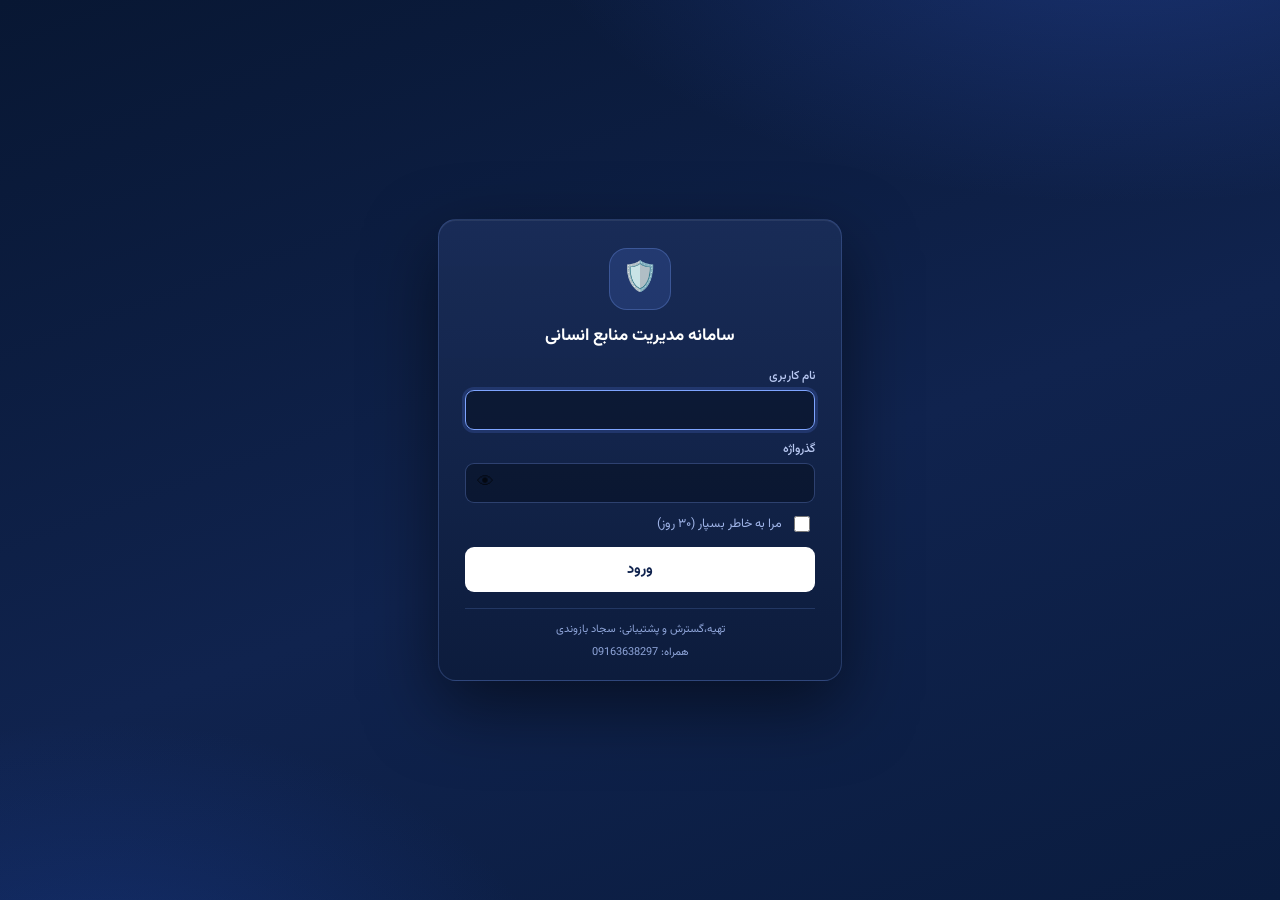
<file: index.html>
<!DOCTYPE html>
<html lang="fa" dir="rtl">
<head>
<meta charset="UTF-8"/>
<meta name="viewport" content="width=device-width, initial-scale=1.0"/>
<meta name="description" content="سامانه مدیریت منابع انسانی — ثبت، پایش و تحلیل پرسنل پایگاه‌های بهداشت نشان؛ آنلاین و آفلاین"/>
<meta name="theme-color" content="#10234e"/>
<link rel="manifest" href="manifest.json"/>
<link rel="icon" type="image/png" href="icons/icon-192.png"/>
<link rel="apple-touch-icon" href="icons/icon-192.png"/>
<title>سامانه مدیریت منابع انسانی | ثبت و پایش پرسنل پایگاه‌های بهداشت</title>

<!-- اعمال تم ذخیره‌شده (تاریک/روشن) قبل از بارگیری استایل — بدون پرش رنگ -->
<script>try{if(localStorage.getItem('neshanExcelMap.theme')==='dark')document.documentElement.setAttribute('data-theme','dark');}catch(e){}</script>
<!-- فونت محلی وزیرمتن (برای کارکرد کامل آفلاین) -->
<link rel="stylesheet" href="css/fonts.css"/>
<!-- Leaflet محلی -->
<link rel="stylesheet" href="lib/leaflet/leaflet.css"/>
<!-- استایل برنامه -->
<link rel="stylesheet" href="css/style.css"/>

<!-- کتابخانه محلی Leaflet -->
<script src="lib/leaflet/leaflet.js"></script>
<!-- نقشه حرارتی (محلی) -->
<script src="lib/heat/leaflet-heat.js"></script>
<script>
/* نگه‌داری افزونهٔ محلی نقشه حرارتی — SDK نشان در ادامه L سراسری را بازنویسی می‌کند
   و باید افزونه بعداً به L تازه دوباره وصل شود (در layers.js انجام می‌شود).
   خوشه‌بندی نشانگرها افزونه لازم ندارد (پیاده‌سازی داخلی در layers.js). */
window.__leafletPlugins = (function (L) {
  return L ? {
    heatLayer: L.heatLayer,
    HeatLayer: L.HeatLayer
  } : {};
})(window.L);
</script>
<!-- کتابخانه محلی خواندن اکسل (SheetJS) -->
<script src="lib/xlsx.full.min.js"></script>
</head>
<body>

<!-- ================= درگاه ورود (تم سرمه‌ای) ================= -->
<div id="loginGate" class="login-gate hidden">
  <div class="login-card">
    <div class="login-icon">🛡️</div>
    <h1>سامانه مدیریت منابع انسانی</h1>
    <form id="loginForm" novalidate>
      <label class="field-label" for="loginUser">نام کاربری</label>
      <input id="loginUser" class="input" autocomplete="username" spellcheck="false"/>
      <label class="field-label" for="loginPass">گذرواژه</label>
      <div class="pass-wrap">
        <input id="loginPass" type="password" class="input" autocomplete="current-password"/>
        <button type="button" id="btnEye" class="eye-btn" aria-label="نمایش گذرواژه">👁</button>
      </div>
      <label class="check-row"><input type="checkbox" id="loginRemember"/> مرا به خاطر بسپار (۳۰ روز)</label>
      <div id="loginError" class="login-error hidden"></div>
      <button type="submit" id="btnLogin" class="primary-btn login-btn">ورود</button>
    </form>
    <div class="login-credit">
      <span>تهیه،گسترش و پشتیبانی: سجاد بازوندی</span>
      <span dir="ltr">همراه: 09163638297</span>
    </div>
  </div>
</div>

<header class="app-header no-print">
  <div class="header-right">
    <button id="btnSidebar" class="icon-btn" title="نمایش/پنهان‌سازی پنل" aria-label="نمایش یا پنهان‌سازی پنل">☰</button>
    <div class="brand">
      <span class="brand-icon">🗺️</span>
      <div>
        <h1>سامانه مدیریت منابع انسانی</h1>
        <span class="brand-sub">ثبت، پایش و تحلیل پرسنل پایگاه‌های بهداشت — آنلاین و آفلاین</span>
      </div>
    </div>
  </div>
  <div class="header-left">
    <span id="netStatus" class="status-chip status-online" title="وضعیت شبکه">● در حال بررسی…</span>
    <button id="btnDark" class="ghost-btn" title="حالت تاریک / روشن">🌙</button>
    <button id="btnHelp" class="ghost-btn" title="راهنمای استفاده">؟ راهنما</button>
    <span id="userChip" class="user-chip" title="حساب کاربری جاری">👤 …</span>
    <button id="btnLogout" class="ghost-btn" title="خروج از حساب کاربری">🚪 خروج</button>
  </div>
</header>

<!-- نوار بخش‌ها در موبایل — همیشه نمایان زیر سربرگ (تب‌های پنل در صفحه‌های کوچک جمع می‌شوند) -->
<nav class="mobile-tabs no-print" id="mobileTabs" role="tablist" aria-label="بخش‌های برنامه">
  <button class="mtab active" data-tab="points" role="tab" aria-selected="true">📁 نقاط</button>
  <button class="mtab" data-tab="stats" role="tab" aria-selected="false">📊 آمار</button>
  <button class="mtab" data-tab="mapset" role="tab" aria-selected="false">🗺️ نقشه</button>
  <button class="mtab" data-tab="offline" role="tab" aria-selected="false">📦 آفلاین</button>
</nav>

<main class="app-main no-print">
  <!-- ================= پنل کناری ================= -->
  <aside id="sidebar" class="sidebar">
    <nav class="tabs" role="tablist">
      <button class="tab active" data-tab="points" role="tab" aria-selected="true">📁 نقاط</button>
      <button class="tab" data-tab="stats" role="tab" aria-selected="false">📊 آمار</button>
      <button class="tab" data-tab="mapset" role="tab" aria-selected="false">🗺️ نقشه</button>
      <button class="tab" data-tab="offline" role="tab" aria-selected="false">📦 آفلاین</button>
    </nav>

    <!-- ---------- تب نقاط ---------- -->
    <section id="tab-points" class="tab-panel active">
      <div class="upload-zone" id="dropZone" tabindex="0" role="button" aria-label="انتخاب فایل اکسل" title="فایل اکسل را اینجا رها کنید یا کلیک کنید">
        <input type="file" id="fileInput" accept=".xlsx,.xls,.csv" hidden/>
        <span class="upload-icon">📄</span>
        <p class="upload-title">دریافت فایل اکسل</p>
      </div>

      <div class="row-actions">
        <button id="btnTemplate" class="ghost-btn sm" title="ساخت فایل نمونه اکسل">⬇️ دریافت قالب نمونه</button>
        <button id="btnClear" class="ghost-btn sm danger" title="حذف همه نقاط">🗑️ پاک‌سازی نقاط</button>
      </div>

      <div id="statsBar" class="stats-bar" hidden>
        <span class="stat ok"><b id="statValid">0</b> معتبر</span>
        <span class="stat dup"><b id="statDup">0</b> تکراری</span>
        <span class="stat bad"><b id="statBad">0</b> نامعتبر</span>
        <span class="stat all"><b id="statAll">0</b> کل</span>
      </div>

      <div id="filterBar" class="filter-bar" hidden>
        <div class="filter-head">
          <span class="filter-title">🔎 دسته‌بندی و فیلتر</span>
          <span id="filterCount" class="filter-count"></span>
        </div>
        <div class="filter-grid">
          <div class="filter-cell">
            <label class="filter-label" for="fltCenter">مرکز</label>
            <select id="fltCenter" class="select filter-select"><option value="">همه</option></select>
          </div>
          <div class="filter-cell">
            <label class="filter-label" for="fltBase">پایگاه</label>
            <select id="fltBase" class="select filter-select"><option value="">همه</option></select>
          </div>
          <div class="filter-cell">
            <label class="filter-label" for="fltHouse">خانه بهداشت</label>
            <select id="fltHouse" class="select filter-select"><option value="">همه</option></select>
          </div>
          <div class="filter-cell">
            <label class="filter-label" for="fltPop">جمعیت</label>
            <select id="fltPop" class="select filter-select">
              <option value="">همه</option>
              <option value="0-500">کمتر از ۵۰۰</option>
              <option value="500-1000">۵۰۰ تا ۱٬۰۰۰</option>
              <option value="1000-2000">۱٬۰۰۰ تا ۲٬۰۰۰</option>
              <option value="2000-5000">۲٬۰۰۰ تا ۵٬۰۰۰</option>
              <option value="5000+">بیشتر از ۵٬۰۰۰</option>
            </select>
          </div>
        </div>
        <div class="row-actions">
          <button id="btnClearFilters" class="ghost-btn sm">✖️ حذف فیلترها</button>
        </div>
      </div>

      <div id="remindersBox" class="reminders" hidden>
        <div class="rem-head">
          <span class="rem-title">⏰ هشدار تاریخ پیگیری</span>
          <span id="remCount" class="rem-count"></span>
        </div>
        <p class="rem-sub">مواردی که موعد پیگیری آن‌ها گذشته یا تا ۷ روز آینده است — با کلیک، روی نقشه باز می‌شود:</p>
        <div id="remList" class="rem-list"></div>
      </div>

      <div id="pointsAlert" class="alert hidden"></div>

      <div class="points-list-wrap">
        <table class="points-table" id="pointsTable">
          <thead>
            <tr><th>#</th><th>پایگاه / خانه بهداشت</th><th>مرکز</th><th>جمعیت</th><th></th></tr>
          </thead>
          <tbody id="pointsBody"></tbody>
        </table>
        <p id="emptyPoints" class="empty-note">هنوز رکوردی بارگذاری نشده است. پس از بارگذاری فایل، رکوردها (در صورت داشتن مختصات) روی نقشه هم رسم می‌شوند.</p>
      </div>

      <div class="row-actions">
        <button id="btnFit" class="primary-btn sm" disabled>🎯 زوم روی نقاط</button>
        <button id="btnExportGeo" class="ghost-btn sm" disabled>⬇️ GeoJSON</button>
        <button id="btnExportCsv" class="ghost-btn sm" disabled>⬇️ CSV</button>
      </div>
    </section>

    <!-- ---------- تب آمار ---------- -->
    <section id="tab-stats" class="tab-panel">
      <div class="kpi-grid">
        <div class="kpi"><b id="kpiTotal">۰</b><span>تعداد رکوردها</span></div>
        <div class="kpi"><b id="kpiShown">۰</b><span>نمایش‌داده‌شده</span></div>
        <div class="kpi"><b id="kpiDiseases">۰</b><span>تعداد مراکز</span></div>
        <div class="kpi"><b id="kpiBases">۰</b><span>تعداد پایگاه‌ها</span></div>
        <div class="kpi"><b id="kpiHouses">۰</b><span>تعداد خانه‌های بهداشت</span></div>
        <div class="kpi"><b id="kpiPop">۰</b><span>کل جمعیت تحت پوشش</span></div>
        <div class="kpi"><b id="kpiPopUnder5">۰</b><span>جمعیت زیر ۵ سال</span></div>
        <div class="kpi"><b id="kpiCaregiverCount">۰</b><span>کل مراقبان سلامت</span></div>
        <div class="kpi hidden" id="kpiAgeCard"><b id="kpiAge">—</b><span>میانگین سن (تقریبی)</span></div>
        <div class="kpi hidden" id="kpiGenderCard"><b id="kpiGender">—</b><span>جنسیت (م/ز)</span></div>
        <div class="kpi kpi-warn hidden" id="kpiFollowupCard" role="button" tabindex="0" title="رفتن به هشدارهای پیگیری در تب نقاط"><b id="kpiFollowup">—</b><span>موعد پیگیری گذشته/امروز</span></div>
        <div class="kpi kpi-bad hidden" id="kpiNinCard" title="کدملی‌هایی که رقم کنترل آن‌ها صحیح نیست"><b id="kpiNin">—</b><span>کدملی نامعتبر</span></div>
      </div>
      <p class="hint">نمودارهای زیر با فیلترهای تب «نقاط» به‌روزرسانی می‌شوند. با کلیک روی هر ردیف، همان دسته فیلتر می‌شود (کلیک دوباره = حذف فیلتر).</p>

      <div id="statsBody">
        <div class="bar-group" hidden>
          <h4 class="bar-title">🏥 دسته‌بندی بر اساس مرکز</h4>
          <div id="barCenter"></div>
        </div>
        <div class="bar-group" hidden>
          <h4 class="bar-title">🏠 دسته‌بندی بر اساس خانه بهداشت</h4>
          <div id="barHouse"></div>
        </div>
        <div class="bar-group" hidden>
          <h4 class="bar-title">🏢 دسته‌بندی بر اساس پایگاه</h4>
          <div id="barBase"></div>
        </div>
        <div class="bar-group" hidden id="trendGroup">
          <h4 class="bar-title">👥 توزیع جمعیت تحت پوشش بر اساس مرکز</h4>
          <div id="trendChart"></div>
          <p class="hint">کلیک روی هر میله = فیلتر همان مرکز (کلیک دوباره = حذف فیلتر).</p>
        </div>
      </div>
      <p id="statsEmpty" class="empty-note">هنوز داده‌ای برای نمایش آمار وجود ندارد — ابتدا فایل اکسل را در تب «نقاط» بارگذاری کنید.</p>

      <div class="divider"></div>
      <h3 class="panel-title">📄 گزارش‌گیری</h3>
      <div class="row-actions">
        <button id="btnExportXlsx" class="ghost-btn sm" title="خروجی اکسل فقط رکوردهای فیلترشده">⬇️ خروجی اکسل (فیلترشده)</button>
        <button id="btnPrint" class="ghost-btn sm" title="چاپ گزارش پرسنل">🖨️ چاپ گزارش</button>
      </div>
      <p class="hint">«چاپ گزارش» جدول پرسنل فیلترشده همراه با تاریخ و دامنه فیلتر را برای تحویل به مقام بالاتر آماده می‌کند.</p>
    </section>

    <!-- ---------- تب نقشه ---------- -->
    <section id="tab-mapset" class="tab-panel">
      <label class="field-label">منبع نقشه</label>
      <div class="seg" role="radiogroup" aria-label="منبع نقشه">
        <button class="seg-btn active" data-source="neshan" role="radio" aria-checked="true">نشان (آنلاین)</button>
        <button class="seg-btn" data-source="osm" role="radio" aria-checked="false">OSM (آنلاین)</button>
        <button class="seg-btn" data-source="offline" role="radio" aria-checked="false">آفلاین</button>
      </div>
      <p id="sourceHint" class="hint"></p>

      <div id="neshanStyleRow">
        <label class="field-label" for="styleSelect">استایل نقشه نشان</label>
        <select id="styleSelect" class="select">
          <option value="dreamy">روزیک (Dreamy)</option>
          <option value="standard">استاندارد</option>
          <option value="standard-night">شب (Standard Night)</option>
          <option value="gray">خاکستری</option>
          <option value="pastel">پاستل</option>
        </select>
      </div>

      <div id="offlineSrcRow" class="hidden">
        <label class="field-label" for="offlineSrcSelect">منبع کاشی‌های ذخیره‌شده</label>
        <select id="offlineSrcSelect" class="select">
          <option value="auto">خودکار (هر چه موجود باشد)</option>
          <option value="neshan">کاشی‌های نشان</option>
          <option value="osm">کاشی‌های OSM</option>
        </select>
      </div>

      <label class="check-row"><input type="checkbox" id="chkProvinces" checked/> نمایش مرز و نام استان‌ها (برداری)</label>
      <label class="check-row"><input type="checkbox" id="chkCityLabels" checked/> نمایش نام شهرهای بزرگ (برداری)</label>
      <label class="check-row"><input type="checkbox" id="chkNumbered" checked/> نمایش شماره نقاط روی نشانگرها</label>
      <label class="check-row"><input type="checkbox" id="chkHeat"/> نقشه حرارتی تراکم بیماری (Heatmap)</label>
      <label class="check-row"><input type="checkbox" id="chkCluster"/> خوشه‌بندی نشانگرها در زوم‌های پایین</label>

      <div class="divider"></div>
      <p class="hint">نکته: در حالت آفلاین، کاشی‌های ذخیره‌شده به‌همراه نقشه برداری استان‌های ایران همیشه در دسترس‌اند؛ حتی بدون اینترنت.</p>
    </section>

    <!-- ---------- تب آفلاین ---------- -->
    <section id="tab-offline" class="tab-panel">
      <h3 class="panel-title">📥 آماده‌سازی نقشه آفلاین</h3>
      <p class="hint">وقتی اینترنت دارید، کاشی‌های نقشه را برای محدوده نقاط (یا نمای فعلی) ذخیره کنید تا در حالت قطع اینترنت، نقشه بدون مشکل نمایش داده شود.</p>

      <div class="field-row">
        <div>
          <label class="field-label" for="zoomMin">کمینه زوم</label>
          <input type="number" id="zoomMin" class="input" value="5" min="3" max="18"/>
        </div>
        <div>
          <label class="field-label" for="zoomMax">بیشینه زوم</label>
          <input type="number" id="zoomMax" class="input" value="14" min="3" max="18"/>
        </div>
      </div>

      <div class="radio-group" role="radiogroup" aria-label="محدوده دانلود">
        <label class="check-row"><input type="radio" name="dlArea" value="points" checked/> محدوده نقاط بارگذاری‌شده (با حاشیه)</label>
        <label class="check-row"><input type="radio" name="dlArea" value="view"/> نمای فعلی نقشه</label>
      </div>

      <p id="dlEstimate" class="estimate">—</p>
      <div class="row-actions">
        <button id="btnEstimate" class="ghost-btn sm">محاسبه حجم تقریبی</button>
        <button id="btnDownload" class="primary-btn sm">⬇️ شروع دانلود آفلاین</button>
        <button id="btnCancelDl" class="ghost-btn sm danger hidden">⛔ لغو</button>
      </div>

      <div class="progress-wrap hidden" id="dlProgressWrap">
        <div class="progress-bar"><div class="progress-fill" id="dlProgressFill"></div></div>
        <p class="progress-text" id="dlProgressText">۰٪</p>
      </div>

      <div class="divider"></div>
      <h3 class="panel-title">📦 وضعیت حافظه آفلاین</h3>
      <div id="cacheInfo" class="cache-info">در حال شمارش…</div>
      <div class="row-actions">
        <button id="btnRefreshCache" class="ghost-btn sm">🔄 به‌روزرسانی</button>
        <button id="btnClearCache" class="ghost-btn sm danger">🗑️ پاک‌کردن حافظه آفلاین</button>
      </div>

      <div class="divider"></div>
      <h3 class="panel-title">🧪 شبیه‌سازی قطع اینترنت</h3>
      <p class="hint">برای آزمودن حالت آفلاین بدون قطعکردن واقعی اینترنت، می‌توانید وضعیت را موقتاً آفلاین کنید.</p>
      <label class="check-row"><input type="checkbox" id="chkSimulateOffline"/> شبیه‌سازی حالت آفلاین (کاشی‌های ذخیره‌شده همچنان کار می‌کنند)</label>
    </section>

    <!-- ---------- پیوندهای پنل مدیریت و پشتیبانی ---------- -->
    <div class="panel-links">
      <a href="admin.html" target="_top" class="panel-link admin" title="ورود به پنل مدیریت">🛡️ پنل مدیریت</a>
      <a href="support.html" target="_top" class="panel-link support" title="ثبت درخواست و پشتیبانی">📮 درخواست و پشتیبانی</a>
    </div>
  </aside>

  <!-- ================= نقشه ================= -->
  <section class="map-side">
    <div id="map" role="application" aria-label="نقشه نمایش نقاط"></div>
    <div id="mapBanner" class="map-banner hidden"></div>
    <div id="offlineBadge" class="offline-badge hidden">✈️ حالت آفلاین</div>
  </section>
</main>

<!-- ================= پنجره راهنما ================= -->
<div id="helpModal" class="modal hidden" role="dialog" aria-modal="true" aria-labelledby="helpTitle">
  <div class="modal-box">
    <button class="modal-close" id="btnCloseHelp" aria-label="بستن">✕</button>
    <h2 id="helpTitle">راهنمای سریع</h2>
    <ol class="help-list">
      <li><b>بارگذاری فایل:</b> در تب «نقاط» فایل اکسل (xlsx / xls / csv) را انتخاب کنید. ستون‌های «نام محل»، «عرض جغرافیایی» و «طول جغرافیایی» به‌صورت خودکار شناسایی می‌شوند؛ اگر سرستون‌ها شناسایی نشوند، ترتیب ستون ۱ تا ۳ ملاک است.</li>
      <li><b>دسته‌بندی و فیلتر:</b> پس از بارگذاری، می‌توانید نقاط را بر اساس «نام بیماری»، «ماه تشخیص» و «نام پایگاه» فیلتر کنید؛ نقشه، جدول و خروجی‌ها فقط نقاط فیلترشده را نشان می‌دهند. تب «آمار» نیز همین دسته‌بندی را به‌صورت نمودار نشان می‌دهد.</li>
      <li><b>آمار و گزارش:</b> در تب «📊 آمار»، تعداد موارد بر اساس بیماری/ماه/پایگاه به‌صورت نمودار نمایش داده می‌شود؛ «📈 روند زمانی» تغییرات ماهانه (مجموع و تفکیک هر بیماری) را به‌صورت نمودار خطی نشان می‌دهد. «خروجی اکسل» و «چاپ گزارش» نیز همان‌جاست.</li>
      <li><b>رنگ دایره‌ها:</b> نشانگر هر نقطه یک دایره است. اگر ستون «رنگ بندی» (یا «کلیک کنید») کد رنگ (مانند <span dir="ltr">#E74C3C</span>، <span dir="ltr">rgb(231,76,60)</span> یا نام فارسی مثل «قرمز») یا سلول رنگی داشته باشد، همان رنگ دایره می‌شود؛ در غیر این صورت رنگ بر اساس دستهٔ بیماری/پایگاه تعیین می‌شود.</li>
      <li><b>رسم روی نقشه:</b> نقاط معتبر بلافاصله روی نقشه رسم می‌شوند. با کلیک روی هر ردیفِ جدول، نقشه روی همان نقطه زوم می‌کند.</li>
      <li><b>نقشه آنلاین:</b> به‌صورت پیش‌فرض نقشه نشان بارگیری می‌شود (کلید وب نشان داخل برنامه ذخیره است). اگر نقشه بارگیری نشد، روی دکمه «رفتن به OSM» در پیام روی نقشه بزنید یا در تب «نقشه» منبع را روی OSM بگذارید.</li>
      <li><b>نقشه آفلاین:</b> وقتی اینترنت دارید، در تب «آفلاین» محدوده دلخواه را دانلود کنید. سپس در منبع نقشه گزینه «آفلاین» را انتخاب کنید؛ حتی بدون اینترنت، کاشی‌های ذخیره‌شده و نقشه برداری استان‌های ایران نمایش داده می‌شوند.</li>
      <li><b>ذخیره‌سازی:</b> کاشی‌ها در حافظه مرورگر (IndexedDB) نگهداری می‌شوند و دفعه بعد هم بدون اینترنت در دسترس‌اند. فایل را باز نگه دارید تا داده‌ها پاک نشوند.</li>
      <li><b>هشدار پیگیری:</b> اگر فایل ستون «تاریخ پیگیری» داشته باشد، مواردی که موعدشان گذشته یا تا ۷ روز آینده است در کادر «⏰ هشدار تاریخ پیگیری» بالا می‌آیند و نشانگرشان روی نقشه حلقه چشمک‌زن دارد.</li>
      <li><b>کدملی:</b> ستون «کدملی» با الگوریتم رسمی رقم کنترل بررسی می‌شود؛ موارد نامعتبر با نشان 🪪 در پاپ‌آپ و شمارنده «کدملی نامعتبر» در تب آمار دیده می‌شوند.</li>
      <li><b>نقشه حرارتی و خوشه‌بندی:</b> در تب «نقشه» می‌توانید «نقشه حرارتی تراکم» (تراکم موارد روی نقشه) و «خوشه‌بندی» (گروه‌شدن نقاط نزدیک به‌هم در زوم پایین) را روشن کنید.</li>
      <li><b>نصب برنامه (PWA):</b> دکمه «📲 نصب برنامه» در سربرگ «پنل مدیریت» قرار دارد و فقط برای حساب اصلی admin نمایش داده می‌شود؛ همهٔ کاربران نیز می‌توانند از منوی مرورگر گزینه «افزودن به صفحه اصلی / Install app» را انتخاب کنند — برنامه مثل یک اپ مستقل نصب می‌شود و پوسته آن آفلاین هم باز می‌شود.</li>
      <li><b>پنل مدیریت و پشتیبانی:</b> پیوندهای «🛡️ پنل مدیریت» و «📮 درخواست و پشتیبانی» در پایین پنل سمت چپ قرار دارند؛ پنل مدیریت با همان ورود برنامه باز می‌شود (نیازی به ورود دوم نیست) و درخواست‌های پشتیبانی همان‌جا قابل مشاهده است. بخش‌های «کاربران»، «مجوزها» و «ایجاد گروهی» فقط برای حساب اصلی admin دیده می‌شوند؛ سایر حساب‌ها فقط «درخواست‌ها» و «داده‌ها» را می‌بینند.</li>
      <li><b>موبایل و اندروید:</b> در صفحه‌های کوچک، تنها یک ردیف تب‌های «نقاط / آمار / نقشه / آفلاین» — همیشه زیر سربرگ — دیده می‌شود و ردیف تکراری داخل پنل نمایش داده نمی‌شود؛ با لمس هر بخش، پنل مربوطه باز می‌شود. نام کاربر جاری نیز با فونت ریز کنار دکمهٔ «خروج» دیده می‌شود.</li>
      <li><b>ماندگاری داده‌ها:</b> نقاط بارگذاری‌شده پس از بستن مرورگر/ریفرش هم می‌مانند (تا وقتی «پاک‌سازی نقاط» نزنید). در «پنل مدیریت ← ☁️ ابر و پشتیبان» می‌توانید از همهٔ داده‌ها «پشتیبان‌گیری کامل» بگیرید و در هر دستگاه دیگری «بازیابی» کنید؛ همچنین با راه‌اندازی یک‌بارهٔ «همگام‌سازی ابری» (Cloudflare رایگان — راهنمای داخل همان تب)، همهٔ حساب‌ها/مجوزها/درخواست‌ها روی سرور مشترک می‌شوند و روی همهٔ دستگاه‌ها یکسان دیده می‌شوند.</li>
    </ol>
    <p class="hint">راهنمای کامل: فایل <span dir="ltr">راهنمای_استفاده_انلاین_و_آفلاین_از_نقشه_نشان.md</span> در کنار برنامه.</p>
  </div>
</div>

<!-- ================= گزارش چاپی ================= -->
<div id="printReport" dir="rtl"></div>

<!-- SDK وب نشان (آنلاین) — اگر اینترنت نباشد، برنامه بدون آن هم کار می‌کند -->
<script src="https://static.neshan.org/sdk/leaflet/v1.9.4/neshan-sdk/v1.0.8/index.js" onerror="window.__neshanSdkFailed=true"></script>

<!-- منطق برنامه -->
<script src="js/config.js"></script>
<script src="js/util.js"></script>
<script src="js/jdate.js"></script>
<script src="js/cloud.js"></script>
<script src="js/auth.js"></script>
<script src="js/registry.js"></script>
<script src="js/tilestore.js"></script>
<script src="js/excel.js"></script>
<script src="js/layers.js"></script>
<script src="js/app.js"></script>
</body>
</html>
</file>
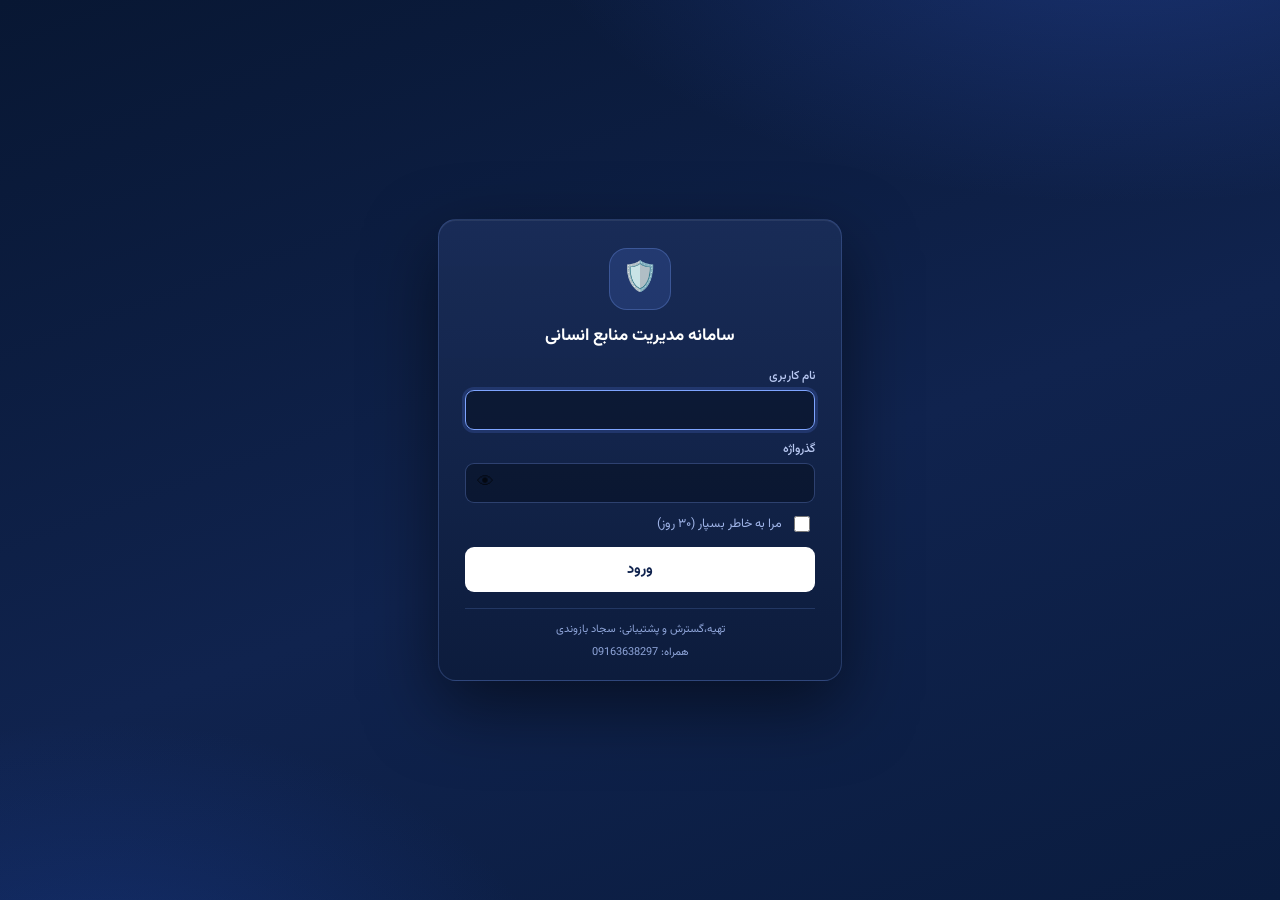
<file: admin.html>
<!DOCTYPE html>
<html lang="fa" dir="rtl">
<head>
<meta charset="UTF-8"/>
<meta name="viewport" content="width=device-width, initial-scale=1.0"/>
<meta name="robots" content="noindex"/>
<title>پنل مدیریت | سامانه مدیریت منابع انسانی</title>
<link rel="icon" type="image/png" href="icons/icon-192.png"/>
<link rel="manifest" href="manifest.json"/>
<link rel="apple-touch-icon" href="icons/icon-192.png"/>
<link rel="stylesheet" href="css/fonts.css"/>
<style>
:root{
  --navy:#10234e; --navy-soft:#eef2fb; --brand:#0e8a5f; --brand-soft:#e7f5ee;
  --bg:#f3f6f4; --panel:#fff; --line:#e2e8e4; --ink:#1e2b26; --soft:#64766e;
  --new:#2563eb; --new-soft:#e3ecff; --doing:#d97706; --doing-soft:#fdf0dc; --done:#0e8a5f; --done-soft:#e7f5ee;
  --danger:#c0392b; --danger-soft:#fdeeec;
  --sky:#0369a1; --sky-soft:#e0f2fe; --amber:#b45309; --amber-soft:#fef3c7;
  --violet:#7c3aed; --violet-soft:#ede9fe; --radius:12px;
}
*{box-sizing:border-box}
html,body{margin:0;padding:0}
body{background:var(--bg);color:var(--ink);font-family:'Vazirmatn',Tahoma,sans-serif;font-size:14px;min-height:100vh;display:flex;flex-direction:column}
.hidden{display:none!important}
.top{background:var(--navy);color:#fff;padding:13px 20px;display:flex;align-items:center;justify-content:space-between;gap:12px;flex-wrap:wrap;box-shadow:0 2px 10px rgba(16,35,78,.25)}
.brand{display:flex;align-items:center;gap:11px}
.logo{width:42px;height:42px;border-radius:12px;background:rgba(126,164,255,.18);border:1px solid rgba(126,164,255,.3);display:flex;align-items:center;justify-content:center;font-size:20px}
.brand h1{font-size:16px;margin:0;line-height:1.7}
.brand .sub{font-size:11.5px;color:#9fb4e8}
.top-actions{display:flex;gap:8px;flex-wrap:wrap}
.btn{font-family:inherit;font-size:12.5px;padding:8px 14px;border-radius:9px;border:1px solid var(--line);background:#fff;color:var(--ink);cursor:pointer;text-decoration:none;display:inline-flex;align-items:center;gap:5px;transition:filter .15s,background .15s}
.btn:hover{filter:brightness(.97)}
.btn.primary{background:var(--brand);border-color:var(--brand);color:#fff;font-weight:700}
.btn.ghost-light{background:rgba(255,255,255,.1);border-color:rgba(255,255,255,.25);color:#fff}
/* نام کاربر جاری — چیپ ریز در سربرگ */
.user-chip{font-size:11px;padding:7px 12px;border-radius:999px;background:rgba(255,255,255,.12);border:1px solid rgba(255,255,255,.25);color:#fff;display:inline-flex;align-items:center;gap:4px;white-space:nowrap;max-width:170px;overflow:hidden;text-overflow:ellipsis}
.btn.danger{background:#fff;border-color:#f0c4bd;color:var(--danger)}
.btn.danger:hover{background:var(--danger-soft)}
.btn.sm{padding:5px 10px;font-size:11.5px}
.btn.sky{background:var(--sky);border-color:var(--sky);color:#fff}
.btn.amber{background:var(--amber);border-color:var(--amber);color:#fff}
.btn.outline{background:#fff}
.btn:disabled{opacity:.55;cursor:not-allowed}
.wrap{width:100%;max-width:1020px;margin:0 auto;padding:16px 16px 30px;flex:1}
/* ---------- نوار بخش‌ها ---------- */
.panel-nav{display:flex;gap:6px;background:#fff;border:1px solid var(--line);border-radius:14px;padding:5px;margin-bottom:14px;overflow-x:auto}
.pnav{font-family:inherit;font-size:12.5px;border:none;background:none;padding:8px 14px;border-radius:10px;cursor:pointer;color:var(--soft);white-space:nowrap;display:inline-flex;align-items:center;gap:6px}
.pnav:hover{background:var(--bg)}
.pnav.active{background:var(--navy);color:#fff;font-weight:700}
.card{background:var(--panel);border:1px solid var(--line);border-radius:var(--radius);padding:15px 16px;box-shadow:0 1px 3px rgba(20,40,30,.04);margin-bottom:14px}
.card>h2{font-size:14.5px;margin:0 0 4px;display:flex;align-items:center;gap:7px}
.card>.desc{font-size:12px;color:var(--soft);margin:0 0 13px;line-height:2}
/* ---------- چیپ‌های آمار ---------- */
.chips{display:grid;grid-template-columns:repeat(4,1fr);gap:9px;margin-bottom:14px}
.chip{background:var(--panel);border:1px solid var(--line);border-radius:var(--radius);padding:11px 10px;text-align:center}
.chip b{display:block;font-size:20px;line-height:1.6}
.chip span{font-size:11px;color:var(--soft)}
.chip.st-new b{color:var(--new)} .chip.st-doing b{color:var(--doing)} .chip.st-done b{color:var(--done)}
/* ---------- نوار ابزار ---------- */
.toolbar{display:flex;align-items:center;justify-content:space-between;gap:10px;flex-wrap:wrap;margin-bottom:12px}
.tabs{display:flex;gap:5px;background:#fff;border:1px solid var(--line);border-radius:99px;padding:4px;flex-wrap:wrap}
.tab{font-family:inherit;font-size:12px;border:none;background:none;padding:6px 13px;border-radius:99px;cursor:pointer;color:var(--soft)}
.tab.active{background:var(--navy);color:#fff;font-weight:700}
.tools{display:flex;gap:7px;align-items:center;flex-wrap:wrap}
.selbar{display:flex;align-items:center;gap:9px;font-size:11.5px;color:var(--soft);flex-wrap:wrap}
.selbar input[type=checkbox]{width:15px;height:15px;accent-color:var(--danger);cursor:pointer}
.alert{border-radius:10px;padding:10px 13px;font-size:12.5px;margin-bottom:12px}
.alert.ok{background:var(--brand-soft);border:1px solid #bfe3d2;color:#0b6b49}
.alert.error{background:var(--danger-soft);border:1px solid #f0c4bd;color:var(--danger)}
/* ---------- جدول‌ها ---------- */
.tblwrap{overflow-x:auto;border:1px solid var(--line);border-radius:10px;background:#fff}
table{width:100%;border-collapse:collapse;font-size:12.5px}
th{background:#f8faf9;font-size:11.5px;color:var(--soft);font-weight:700;text-align:right;padding:9px 11px;border-bottom:1px solid var(--line);white-space:nowrap}
th.c,td.c{text-align:center}
td{padding:9px 11px;border-bottom:1px solid #eef2ef;vertical-align:middle}
tr:last-child td{border-bottom:none}
tbody tr:hover{background:#fafcfb}
.mono{font-family:ui-monospace,Consolas,monospace;font-size:12px;direction:ltr;display:inline-block}
/* ---------- بَج‌ها ---------- */
.badge{font-size:10.5px;font-weight:700;border-radius:99px;padding:3px 10px;white-space:nowrap;display:inline-block}
.badge.gray{background:#eef1f4;color:#5b6b76}
.badge.green{background:var(--done-soft);color:var(--done)}
.badge.blue{background:var(--new-soft);color:var(--new)}
.badge.red{background:var(--danger-soft);color:var(--danger)}
.badge.orange{background:var(--doing-soft);color:var(--doing)}
.badge.violet{background:var(--violet-soft);color:var(--violet)}
.badge.navy{background:var(--navy-soft);color:var(--navy)}
.badge.sky{background:var(--sky-soft);color:var(--sky)}
.badge.amber{background:var(--amber-soft);color:var(--amber)}
/* ---------- فرم‌ها ---------- */
label.f{display:block;font-size:12px;font-weight:700;margin:10px 0 4px}
.inp{width:100%;font-family:inherit;font-size:13px;padding:8px 11px;border:1px solid var(--line);border-radius:9px;background:#fff;color:var(--ink)}
.inp:focus{border-color:var(--brand);box-shadow:0 0 0 3px rgba(14,138,95,.12);outline:none}
textarea.inp{resize:vertical;min-height:120px;line-height:2}
.grid2{display:grid;grid-template-columns:1fr 1fr;gap:12px}
.grid3{display:grid;grid-template-columns:1fr 1fr 1fr;gap:12px}
.hint{font-size:11px;color:var(--soft);line-height:1.9;margin:5px 0 0}
/* ---------- چیپ‌های تغییر وضعیت مجوز ---------- */
.mode-grid{display:grid;grid-template-columns:1fr 1fr;gap:10px;max-width:430px}
.mode-chip{font-family:inherit;font-size:12.5px;padding:10px;border-radius:10px;border:1.5px solid var(--line);background:#fff;cursor:pointer;display:flex;align-items:center;justify-content:center;gap:6px;font-weight:700;color:var(--soft)}
.mode-chip.on-time{background:var(--sky);border-color:var(--sky);color:#fff}
.mode-chip.on-count{background:var(--amber);border-color:var(--amber);color:#fff}
.subbox{border-radius:10px;padding:12px;margin-top:10px}
.subbox.time{border:1px solid #bae0f5;background:var(--sky-soft)}
.subbox.count{border:1px solid #f3d89a;background:var(--amber-soft)}
/* ---------- انتخاب کشویی تاریخ شمسی مجوز ---------- */
.dt-row{display:flex;align-items:center;gap:5px;flex-wrap:wrap}
.dt-sel{width:auto;min-width:82px;padding:7px 8px;font-size:12.5px;flex:0 1 auto;cursor:pointer}
.dt-sel.sm{min-width:58px}
.dt-time{font-size:11px;color:var(--soft);margin:0 2px}
/* ---------- کارت درخواست ---------- */
.list{display:flex;flex-direction:column;gap:10px}
.ticket{background:var(--panel);border:1px solid var(--line);border-radius:var(--radius);padding:13px 15px;box-shadow:0 1px 3px rgba(20,40,30,.04);display:flex;gap:10px}
.ticket.pick{background:#fff5f5;border-color:#f0c4bd}
.ticket>input[type=checkbox]{width:15px;height:15px;accent-color:var(--danger);cursor:pointer;margin-top:3px;flex:none}
.t-body{flex:1;min-width:0}
.t-head{display:flex;align-items:center;justify-content:space-between;gap:9px;flex-wrap:wrap;margin-bottom:6px}
.t-subj{font-size:13.5px}
.t-code{font-size:11px;color:var(--soft);background:var(--bg);border:1px solid var(--line);border-radius:99px;padding:2px 9px}
.t-msg{margin:0 0 10px;font-size:13px;line-height:2;color:#33453d;white-space:pre-wrap;word-break:break-word}
.t-meta{display:flex;align-items:center;gap:8px;flex-wrap:wrap;font-size:11.5px;color:var(--soft);border-top:1px dashed var(--line);padding-top:9px}
.t-meta a{color:var(--navy);text-decoration:none;font-weight:700}
.t-meta a:hover{text-decoration:underline}
.t-meta .sep{color:#c6d2cb}
.t-actions{margin-inline-start:auto;display:flex;align-items:center;gap:6px}
.sel{font-family:inherit;font-size:11.5px;padding:4px 7px;border:1px solid var(--line);border-radius:8px;background:#fff;color:var(--ink)}
.empty{background:#fff;border:1px dashed var(--line);border-radius:var(--radius);padding:34px 18px;text-align:center;color:var(--soft);font-size:13px;line-height:2.1}
.note{font-size:11px;color:var(--soft);line-height:2;margin:16px 2px 0;text-align:center}
/* ---------- مودال ---------- */
.modal{position:fixed;inset:0;background:rgba(15,28,40,.55);display:flex;align-items:flex-start;justify-content:center;padding:36px 16px;z-index:1000;overflow-y:auto}
.modal-box{background:#fff;border-radius:14px;padding:18px 20px;max-width:560px;width:100%;box-shadow:0 16px 50px rgba(15,28,40,.25);position:relative;margin:auto}
.modal-box h2{margin:0 0 12px;font-size:15px}
.modal-close{position:absolute;top:12px;left:14px;background:none;border:none;font-size:18px;cursor:pointer;color:var(--soft);padding:4px 8px;border-radius:6px}
.modal-close:hover{background:var(--bg)}
@media(max-width:560px){.modal{padding:18px 8px}.modal-box{padding:16px 14px}}
.opbtn{font-family:inherit;font-size:11px;padding:4px 9px;border-radius:7px;border:1px solid var(--line);background:#fff;cursor:pointer;color:var(--ink);white-space:nowrap}
.opbtn:hover{background:var(--bg)}
.opbtn.red{color:var(--danger);border-color:#f0c4bd}
.opbtn.red:hover{background:var(--danger-soft)}
.opbtn.green{color:var(--brand);border-color:#bfe3d2}
.opbtn.green:hover{background:var(--brand-soft)}
.opbtn.violet{color:var(--violet);border-color:#ddd0fa}
.opbtn.violet:hover{background:var(--violet-soft)}
@media (max-width:680px){
  .chips{grid-template-columns:repeat(2,1fr)}
  .grid2,.grid3{grid-template-columns:1fr}
  .t-actions{margin-inline-start:0;width:100%}
  .mode-grid{grid-template-columns:1fr}
}
</style>
</head>
<body>

<header class="top">
  <div class="brand">
    <span class="logo">🛡️</span>
    <div>
      <h1>پنل مدیریت</h1>
      <span class="sub">سامانه مدیریت منابع انسانی</span>
    </div>
  </div>
  <div class="top-actions">
    <a class="btn ghost-light" href="index.html">→ بازگشت به برنامه</a>
    <span id="userChip" class="user-chip" title="حساب کاربری جاری">👤 …</span>
    <button id="btnInstall" class="btn ghost-light hidden" title="نصب برنامه روی گوشی یا دسکتاپ (PWA)">📲 نصب برنامه</button>
    <button id="btnLogout" class="btn ghost-light" title="خروج از حساب">🚪 خروج</button>
  </div>
</header>

<main class="wrap">

  <nav class="panel-nav" id="panelNav">
    <button class="pnav active" data-tab="req">📥 درخواست‌ها</button>
    <button class="pnav" data-tab="hr">👥 منابع انسانی</button>
    <button class="pnav" data-tab="users">👤 کاربران</button>
    <button class="pnav" data-tab="lic">🛡️ مجوزها</button>
    <button class="pnav" data-tab="bulk">➕ ایجاد گروهی</button>
    <button class="pnav" data-tab="data">🗄️ داده‌ها</button>
    <button class="pnav" data-tab="cloud">☁️ ابر و پشتیبان</button>
  </nav>

  <div id="alert" class="alert ok hidden"></div>

  <!-- ══════════ بخش ۱: درخواست‌های پشتیبانی ══════════ -->
  <section id="tab-req">
    <div class="chips">
      <div class="chip"><b id="cAll">۰</b><span>کل درخواست‌ها</span></div>
      <div class="chip st-new"><b id="cNew">۰</b><span>جدید</span></div>
      <div class="chip st-doing"><b id="cDoing">۰</b><span>در حال بررسی</span></div>
      <div class="chip st-done"><b id="cDone">۰</b><span>انجام شده</span></div>
    </div>

    <div class="toolbar">
      <div class="tabs" id="stTabs">
        <button class="tab active" data-st="">همه</button>
        <button class="tab" data-st="new">جدید</button>
        <button class="tab" data-st="doing">در حال بررسی</button>
        <button class="tab" data-st="done">انجام شده</button>
      </div>
      <div class="tools">
        <button id="btnExport" class="btn sm">⬇️ خروجی اکسل</button>
        <button id="btnClear" class="btn sm danger">🗑️ حذف همه</button>
      </div>
    </div>

    <div class="selbar" style="margin-bottom:10px" id="reqSelbar">
      <label style="display:inline-flex;align-items:center;gap:6px;cursor:pointer">
        <input type="checkbox" id="reqSelAll"/> انتخاب همه
      </label>
      <span id="reqSelCount"></span>
      <button id="btnReqBulkDel" class="btn sm danger hidden">🗑️ حذف گروهی انتخاب‌شده‌ها</button>
      <button id="btnReqSelNone" class="btn sm hidden">لغو انتخاب</button>
    </div>

    <section id="list" class="list"></section>
    <p id="empty" class="empty hidden">هنوز درخواستی ثبت نشده است.<br/>درخواست‌هایی که از صفحهٔ «📮 درخواست و پشتیبانی» در همین مرورگر ثبت شوند، اینجا نمایش داده می‌شوند.</p>
  </section>

  <!-- ══════════ بخش ۲: منابع انسانی (پرسنل پایگاه‌های بهداشت) ══════════ -->
  <section id="tab-hr" class="hidden">
    <div class="chips">
      <div class="chip"><b id="hrTotal">۰</b><span>کل رکوردها</span></div>
      <div class="chip"><b id="hrCenters">۰</b><span>مراکز</span></div>
      <div class="chip"><b id="hrBases">۰</b><span>پایگاه‌ها</span></div>
      <div class="chip"><b id="hrHouses">۰</b><span>خانه‌های بهداشت</span></div>
      <div class="chip"><b id="hrPop">۰</b><span>کل جمعیت</span></div>
      <div class="chip"><b id="hrCaregivers">۰</b><span>مراقبان سلامت</span></div>
    </div>

    <div class="toolbar">
      <div class="selbar">
        <input type="search" id="hrSearch" class="inp" style="width:240px" placeholder="🔍 جستجو در پایگاه/مرکز/پرسنل..."/>
        <select id="hrFilterCenter" class="inp" style="max-width:180px"><option value="">همه مراکز</option></select>
        <select id="hrFilterBase" class="inp" style="max-width:180px"><option value="">همه پایگاه‌ها</option></select>
      </div>
      <div class="tools">
        <button id="btnHrAdd" class="btn sm primary">➕ افزودن رکورد</button>
        <button id="btnHrExport" class="btn sm">⬇️ خروجی اکسل</button>
        <button id="btnHrTrash" class="btn sm">🗑️ سطل بازیافت</button>
      </div>
    </div>

    <div class="selbar" style="margin-bottom:10px">
      <label style="display:inline-flex;align-items:center;gap:6px;cursor:pointer">
        <input type="checkbox" id="hrSelAll"/> انتخاب همه
      </label>
      <button id="btnHrSelNone" class="btn sm hidden">لغو انتخاب</button>
      <button id="btnHrBulkDel" class="btn sm danger hidden">🗑️ حذف انتخاب‌شده‌ها</button>
    </div>

    <div class="tblwrap">
      <table>
        <thead><tr>
          <th class="c" style="width:34px"><input type="checkbox" id="hrSelAllTop"/></th>
          <th>پایگاه</th>
          <th>خانه بهداشت</th>
          <th>مرکز</th>
          <th>مراقب سلامت</th>
          <th>بهورز</th>
          <th>پزشک</th>
          <th class="c">جمعیت</th>
          <th class="c">عملیات</th>
        </tr></thead>
        <tbody id="hrBody"></tbody>
      </table>
    </div>
    <p id="hrEmpty" class="empty hidden">هنوز رکوردی ثبت نشده است.<br/>با دکمهٔ «➕ افزودن رکورد» یک پایگاه جدید اضافه کنید یا فایل اکسل را در برنامه بارگذاری کنید تا رکوردها به‌صورت خودکار ثبت شوند.</p>
    <p class="note">رکوردهای منابع انسانی در حافظهٔ همین مرورگر نگهداری می‌شوند و در پشتیبان‌گیری کامل گنجانده می‌شوند.</p>
  </section>

  <!-- ══════════ فرم افزودن/ویرایش رکورد پرسنل (مودال) ══════════ -->
  <div id="hrModal" class="modal hidden" role="dialog" aria-modal="true">
    <div class="modal-box" style="max-width:680px">
      <button class="modal-close" id="hrModalClose" aria-label="بستن">✕</button>
      <h2 id="hrModalTitle">➕ افزودن رکورد پرسنل</h2>
      <div class="grid2">
        <div>
          <label class="f" for="hrBase">پایگاه <b style="color:var(--danger)">*</b></label>
          <input id="hrBase" class="inp" placeholder="مثال: پایگاه بهداشت ۱"/>
        </div>
        <div>
          <label class="f" for="hrHh">خانه بهداشت</label>
          <input id="hrHh" class="inp" placeholder="مثال: خانه بهداشت علی‌آباد"/>
        </div>
        <div>
          <label class="f" for="hrCenter">مرکز</label>
          <input id="hrCenter" class="inp" placeholder="مثال: مرکز بهداشت دشت"/>
        </div>
        <div>
          <label class="f" for="hrCaregiver">نام مراقب سلامت</label>
          <input id="hrCaregiver" class="inp"/>
        </div>
        <div>
          <label class="f" for="hrBehvarz">نام بهورز</label>
          <input id="hrBehvarz" class="inp"/>
        </div>
        <div>
          <label class="f" for="hrObserver">نام ناظر بیماریها</label>
          <input id="hrObserver" class="inp"/>
        </div>
        <div>
          <label class="f" for="hrEnvExpert">نام کارشناس محیط</label>
          <input id="hrEnvExpert" class="inp"/>
        </div>
        <div>
          <label class="f" for="hrOccExpert">نام کارشناس حرفه‌ای</label>
          <input id="hrOccExpert" class="inp"/>
        </div>
        <div>
          <label class="f" for="hrDoctor">نام پزشک</label>
          <input id="hrDoctor" class="inp"/>
        </div>
        <div>
          <label class="f" for="hrDentist">نام دندانپزشک</label>
          <input id="hrDentist" class="inp"/>
        </div>
        <div>
          <label class="f" for="hrServices">نام خدمات</label>
          <input id="hrServices" class="inp"/>
        </div>
        <div>
          <label class="f" for="hrReception">نام پذیرش</label>
          <input id="hrReception" class="inp"/>
        </div>
        <div>
          <label class="f" for="hrPopTotal">کل جمعیت</label>
          <input id="hrPopTotal" class="inp" type="number" min="0" step="1" dir="ltr"/>
        </div>
        <div>
          <label class="f" for="hrPopUnder1">زیر یک سال</label>
          <input id="hrPopUnder1" class="inp" type="number" min="0" step="1" dir="ltr"/>
        </div>
        <div>
          <label class="f" for="hrPopUnder5">زیر ۵ سال</label>
          <input id="hrPopUnder5" class="inp" type="number" min="0" step="1" dir="ltr"/>
        </div>
        <div>
          <label class="f" for="hrCaregiverCount">تعداد مراقب</label>
          <input id="hrCaregiverCount" class="inp" type="number" min="0" step="1" dir="ltr"/>
        </div>
        <div>
          <label class="f" for="hrLat">عرض جغرافیایی (اختیاری)</label>
          <input id="hrLat" class="inp" type="number" step="any" dir="ltr" placeholder="مثال: 35.699"/>
        </div>
        <div>
          <label class="f" for="hrLng">طول جغرافیایی (اختیاری)</label>
          <input id="hrLng" class="inp" type="number" step="any" dir="ltr" placeholder="مثال: 51.338"/>
        </div>
      </div>
      <div style="display:flex;gap:8px;margin-top:14px;justify-content:flex-end">
        <button id="hrModalCancel" class="btn">انصراف</button>
        <button id="hrModalSave" class="btn primary">💾 ذخیره</button>
      </div>
    </div>
  </div>

  <!-- ══════════ سطل بازیافت ══════════ -->
  <div id="hrTrashModal" class="modal hidden" role="dialog" aria-modal="true">
    <div class="modal-box" style="max-width:680px">
      <button class="modal-close" id="hrTrashClose" aria-label="بستن">✕</button>
      <h2>🗑️ سطل بازیافت</h2>
      <p class="hint" style="margin:6px 0 12px">رکوردهای حذف‌شده در اینجا قرار دارند. می‌توانید آن‌ها را بازگردانید یا برای همیشه حذف کنید.</p>
      <div class="tblwrap">
        <table>
          <thead><tr>
            <th>پایگاه</th>
            <th>مرکز</th>
            <th>مراقب</th>
            <th class="c">تاریخ حذف</th>
            <th class="c">عملیات</th>
          </tr></thead>
          <tbody id="hrTrashBody"></tbody>
        </table>
      </div>
      <p id="hrTrashEmpty" class="empty hidden" style="margin:14px 0">سطل بازیافت خالی است.</p>
      <div style="display:flex;gap:8px;margin-top:14px;justify-content:flex-end">
        <button id="btnHrEmptyTrash" class="btn danger">🧹 خالی کردن سطل</button>
        <button id="hrTrashCloseBtn" class="btn">بستن</button>
      </div>
    </div>
  </div>

  

  <!-- ══════════ بخش ۲: کاربران ══════════ -->
  <section id="tab-users" class="hidden">
    <div class="toolbar">
      <div class="selbar"><b id="usersCount"></b></div>
      <div class="tools">
        <button id="btnAddUser" class="btn sm primary">➕ افزودن کاربر جدید</button>
      </div>
    </div>

    <div id="userForm" class="card hidden">
      <h2 id="userFormTitle">➕ افزودن کاربر جدید</h2>
      <p class="desc">حساب‌های ایجادشده از درگاه ورود خودِ برنامه (بدون ورود دوم) وارد می‌شوند و مجوز اختصاصی‌شان در تب «🛡️ مجوزها» کنترل می‌شود.</p>
      <div class="grid2">
        <div>
          <label class="f" for="ufUsername">نام کاربری <b style="color:var(--danger)">*</b></label>
          <input id="ufUsername" class="inp" dir="ltr" style="text-align:left" autocomplete="off" placeholder="user1"/>
          <p class="hint">۳ تا ۳۲ نویسهٔ لاتین/عدد/نقطه/خط تیره — «admin» رزرو شده است.</p>
        </div>
        <div>
          <label class="f" for="ufFullName">نام و نام خانوادگی</label>
          <input id="ufFullName" class="inp" placeholder="مثال: علی محمدی"/>
        </div>
        <div>
          <label class="f" for="ufPass">گذرواژه <b style="color:var(--danger)">*</b> <span id="ufPassHint" class="hint" style="display:inline"></span></label>
          <input id="ufPass" class="inp" dir="ltr" style="text-align:left" autocomplete="new-password" placeholder="دست‌کم ۶ نویسه"/>
        </div>
        <div>
          <label class="f" for="ufRole">نقش</label>
          <select id="ufRole" class="inp">
            <option value="USER">کاربر عادی</option>
            <option value="MID_ADMIN">مدیر میانی</option>
          </select>
        </div>
        <div id="ufManagerWrap">
          <label class="f" for="ufManager">اتصال به گروه مدیر میانی</label>
          <select id="ufManager" class="inp"><option value="none">— بدون گروه —</option></select>
          <p class="hint">با اتصال، این کاربر جزو زیرمجموعهٔ آن مدیر میانی قرار می‌گیرد.</p>
        </div>
      </div>
      <div style="display:flex;gap:8px;margin-top:14px">
        <button id="btnSaveUser" class="btn primary">💾 ذخیره</button>
        <button id="btnCancelUser" class="btn">انصراف</button>
      </div>
    </div>

    <div id="linkForm" class="card hidden">
      <h2 id="linkTitle">🔗 اتصال زیرمجموعه</h2>
      <p class="desc">کاربرانی که تیک می‌خورند به این مدیر میانی متصل می‌شوند و «مدیر گروه» آن‌ها در جدول بالا نمایش داده می‌شود.</p>
      <div id="linkList" style="display:flex;flex-direction:column;gap:7px;max-height:260px;overflow-y:auto"></div>
      <div style="display:flex;gap:8px;margin-top:14px">
        <button id="btnSaveLinks" class="btn primary">💾 ذخیره اتصال‌ها</button>
        <button id="btnCancelLinks" class="btn">انصراف</button>
      </div>
    </div>

    <div class="tblwrap">
      <table>
        <thead><tr>
          <th>نام کاربری</th>
          <th>نام</th>
          <th class="c">نقش</th>
          <th class="c">مدیر گروه</th>
          <th class="c">عملیات</th>
        </tr></thead>
        <tbody id="usersBody"></tbody>
      </table>
    </div>
    <p class="note">حساب اصلی «admin» در این فهرست فقط برای نمایش است و قابل ویرایش/حذف نیست؛ افزودن کاربر (تکی و گروهی) فقط از اختیارات حساب اصلی است.</p>
  </section>

  <!-- ══════════ بخش ۳: مجوزها ══════════ -->
  <section id="tab-lic" class="hidden">
    <div class="card">
      <h2>🛡️ مجوز اختصاصی حساب‌ها</h2>
      <p class="desc">هر حساب — کاربر عادی یا مدیر میانی — مجوز مستقل خودش را دارد و به سایرین ربطی ندارد. هر دو محدودیت (زمانی و تعدادی) می‌توانند هم‌زمان فعال باشند؛ حساب با اولین نقض (انقضای مهلت یا اتمام سقف) از دسترسی خارج می‌شود. با برداشتن هر محدودیت و ذخیره، آن محدودیت حذف می‌شود.</p>

      <div id="licForm" class="hidden" style="border:2px solid rgba(13,148,136,.4);background:rgba(13,148,136,.05);border-radius:12px;padding:15px">
        <div style="display:flex;align-items:center;justify-content:space-between;gap:9px;flex-wrap:wrap">
          <p style="margin:0;font-size:13px;font-weight:700">شارژ مجوز اختصاصی: <span class="mono" id="licUsername"></span>
            <span class="badge navy" id="licRoleBadge" style="margin-inline-start:6px"></span>
          </p>
          <button id="btnLicClose" class="opbtn" title="بستن">✕</button>
        </div>

        <div class="mode-grid" style="margin-top:12px">
          <button type="button" id="chipTime" class="mode-chip">⏰ محدودیت زمانی</button>
          <button type="button" id="chipCount" class="mode-chip">🔢 محدودیت تعدادی</button>
        </div>

        <div id="licTimeBox" class="subbox time hidden">
          <div class="grid2">
            <div>
              <label class="f">شروع اعتبار (تاریخ شمسی)</label>
              <div class="dt-row">
                <select id="licSYear" class="inp dt-sel" title="سال شمسی" aria-label="سال شروع"></select>
                <select id="licSMonth" class="inp dt-sel" title="ماه شمسی" aria-label="ماه شروع"></select>
                <select id="licSDay" class="inp dt-sel sm" title="روز" aria-label="روز شروع"></select>
                <span class="dt-time">ساعت</span>
                <select id="licSHour" class="inp dt-sel sm" title="ساعت" aria-label="ساعت شروع"></select>
                <select id="licSMin" class="inp dt-sel sm" title="دقیقه" aria-label="دقیقه شروع"></select>
              </div>
            </div>
            <div>
              <label class="f">پایان اعتبار (تاریخ شمسی)</label>
              <div class="dt-row">
                <select id="licEYear" class="inp dt-sel" title="سال شمسی" aria-label="سال پایان"></select>
                <select id="licEMonth" class="inp dt-sel" title="ماه شمسی" aria-label="ماه پایان"></select>
                <select id="licEDay" class="inp dt-sel sm" title="روز" aria-label="روز پایان"></select>
                <span class="dt-time">ساعت</span>
                <select id="licEHour" class="inp dt-sel sm" title="ساعت" aria-label="ساعت پایان"></select>
                <select id="licEMin" class="inp dt-sel sm" title="دقیقه" aria-label="دقیقه پایان"></select>
              </div>
            </div>
          </div>
          <p class="hint">سال، ماه و روز به‌صورت کشویی انتخاب می‌شوند؛ طول هر ماه شمسی (۳۱/۳۰/۲۹روزه) به‌صورت خودکار روی روزها اعمال می‌شود.</p>
          <p class="hint" id="licTimePreview"></p>
        </div>

        <div id="licCountBox" class="subbox count hidden">
          <label class="f" for="licLimit">سقف تعداد باز شدن برنامه</label>
          <input id="licLimit" class="inp" dir="ltr" style="text-align:left;max-width:220px" type="number" min="1" max="100000" placeholder="100"/>
          <p class="hint">با ذخیره، شمارندهٔ باز شدن صفر می‌شود (شارژ مجدد). در شمارش: هر باز شدن برنامه در نشست تازهٔ مرورگر یک بار شمرده می‌شود (بستن مرورگر و باز کردن دوباره = یک شمارش)؛ رفرش همان نشست شمرده نمی‌شود و ورود دوباره پس از «خروج» نیز یک شمارش جداگانه است. وقتی سقف تمام شود، حساب در همان باز کردن بعدی قفل می‌شود.</p>
        </div>

        <p class="hint" style="margin-top:12px">حساب اصلی «admin» از هر محدودیتی مستثنی است. قفل دستی جدا از این فرم و فقط با دکمهٔ قفل/رفع قفل جدول تغییر می‌کند.</p>
        <div style="display:flex;gap:8px;margin-top:12px">
          <button id="btnSaveLic" class="btn primary">💾 ذخیره و شارژ مجدد اعتبار</button>
          <button id="btnCancelLic" class="btn">انصراف</button>
        </div>
      </div>

      <div class="tblwrap" style="margin-top:12px">
        <table>
          <thead><tr>
            <th>کاربر</th>
            <th class="c">نقش</th>
            <th class="c">وضعیت مجوز اختصاصی</th>
            <th class="c">عملیات</th>
          </tr></thead>
          <tbody id="licBody"></tbody>
        </table>
      </div>
    </div>
  </section>

  <!-- ══════════ بخش ۴: ایجاد گروهی ══════════ -->
  <section id="tab-bulk" class="hidden">
    <div class="card">
      <h2>➕ ایجاد گروهی کاربران</h2>
      <p class="desc">کاربران را یک‌جا بسازید — از متن یا فایل اکسل. فایل انتخاب‌شده بر متن اولویت دارد. ستون‌های اکسل با عنوان «نام کاربری / username»، «رمز / گذرواژه / password» و «نام و نام خانوادگی / fullName» شناسایی می‌شوند (بدون سرستون هم پذیرفته می‌شود: ستون ۱=نام کاربری، ۲=رمز، ۳=نام).</p>

      <label class="f" for="bulkText">متن کاربران — هر خط: نام‌کاربری , رمز , نام‌ونام‌خانوادگی</label>
      <textarea id="bulkText" class="inp" dir="ltr" style="text-align:left" placeholder="user1,123456,علی محمدی&#10;user2,123456,زهرا احمدی"></textarea>

      <div class="grid2" style="margin-top:12px">
        <div>
          <label class="f" for="bulkFile">یا فایل اکسل (xlsx / xls)</label>
          <input id="bulkFile" class="inp" type="file" accept=".xlsx,.xls" dir="ltr" style="text-align:left;padding:6px"/>
          <p class="hint" id="bulkFileInfo"></p>
        </div>
        <div>
          <label class="f" for="bulkManager">اتصال همهٔ کاربران جدید به گروه مدیر میانی</label>
          <select id="bulkManager" class="inp"><option value="none">— بدون گروه —</option></select>
        </div>
      </div>

      <div style="display:flex;gap:8px;margin-top:14px;flex-wrap:wrap">
        <button id="btnBulkGo" class="btn primary">⚡ ایجاد گروهی</button>
        <button id="btnBulkTpl" class="btn">📄 دانلود قالب اکسل</button>
      </div>

      <div id="bulkResult" class="hidden" style="margin-top:14px;border-radius:10px;border:1px solid #bfe3d2;background:var(--brand-soft);padding:13px">
        <b id="bulkResultTitle" style="font-size:13px"></b>
        <div id="bulkFailWrap" class="hidden" style="margin-top:10px">
          <b style="font-size:12px;color:var(--danger)">سطرهای ناموفق:</b>
          <div class="tblwrap" style="margin-top:6px">
            <table>
              <thead><tr><th class="c">سطر</th><th>نام کاربری</th><th>خطا</th></tr></thead>
              <tbody id="bulkFailBody"></tbody>
            </table>
          </div>
        </div>
      </div>
    </div>
  </section>

  <!-- ══════════ بخش ۵: داده‌ها ══════════ -->
  <section id="tab-data" class="hidden">
    <div class="toolbar">
      <div class="selbar"><b id="dataCount"></b></div>
      <div class="tools">
        <button id="btnDataExport" class="btn sm">⬇️ خروجی اکسل</button>
        <button id="btnDataBulkDel" class="btn sm danger hidden">🗑️ حذف گروهی انتخاب‌شده‌ها</button>
      </div>
    </div>
    <div class="selbar" style="margin-bottom:10px">
      <label style="display:inline-flex;align-items:center;gap:6px;cursor:pointer">
        <input type="checkbox" id="dataSelAll"/> انتخاب همه
      </label>
      <button id="btnDataSelNone" class="btn sm hidden">لغو انتخاب</button>
    </div>
    <div class="tblwrap">
      <table>
        <thead><tr>
          <th class="c" style="width:34px"></th>
          <th>نام فایل</th>
          <th>شیت</th>
          <th>بیماری</th>
          <th class="c">ردیف</th>
          <th class="c">معتبر</th>
          <th class="c">نامعتبر</th>
          <th class="c">تاریخ ثبت</th>
          <th class="c">عملیات</th>
        </tr></thead>
        <tbody id="dataBody"></tbody>
      </table>
    </div>
    <p id="dataEmpty" class="empty hidden">هنوز داده‌ای ثبت نشده است.<br/>هر فایل اکسلی که در برنامه بارگذاری شود، به‌صورت خودکار در این فهرست ثبت می‌گردد.</p>
    <p class="note">فهرست داده‌ها فقط در حافظهٔ همین مرورگر نگهداری می‌شود و برای گزارش مدیریتی از آپلودهای انجام‌شده است.</p>
  </section>

  <!-- ══════════ بخش ۶: ابر و پشتیبان (فقط حساب اصلی) ══════════ -->
  <section id="tab-cloud" class="hidden">
    <div class="card">
      <b>☁️ همگام‌سازی ابری (اختیاری)</b>
      <p class="hint">با یک بار راه‌اندازی رایگان روی Cloudflare (دیتابیس D1 + Worker)، همهٔ حساب‌ها، مجوزها، درخواست‌ها و داده‌ها روی سرور ذخیره می‌شود و روی همهٔ دستگاه‌ها یکسان دیده می‌شود — تا زمانی که شما ویرایش/حذف نکنید از بین نمی‌رود. راهنمای گام‌به‌گام: فایل «راهنمای_همگام‌سازی_ابری_Cloudflare.md».
      تا قبل از راه‌اندازی، «پشتیبان‌گیری کامل» در پایین همین صفحه از دست رفتن داده جلوگیری می‌کند.</p>
      <div class="grid2">
        <div>
          <label class="f">نشانی سرور (Worker URL)</label>
          <input id="cloudBase" class="inp" dir="ltr" placeholder="https://nema-api.your-name.workers.dev" autocomplete="off" spellcheck="false"/>
        </div>
        <div>
          <label class="f">کد اشتراک (کلید خواندن — روی دستگاه همهٔ کاربران)</label>
          <input id="cloudReadKey" class="inp" dir="ltr" autocomplete="off" spellcheck="false"/>
        </div>
      </div>
      <label class="f">کلید مدیر (کلید نوشتن — فقط روی دستگاه شما می‌ماند)</label>
      <input id="cloudAdminKey" class="inp" dir="ltr" autocomplete="off" spellcheck="false"/>
      <div class="toolbar" style="margin-top:10px">
        <div class="tools">
          <button id="btnCloudSave" class="btn sm primary">💾 ذخیرهٔ تنظیمات</button>
          <button id="btnCloudPull" class="btn sm">⬇️ بارگیری از ابر</button>
          <button id="btnCloudPush" class="btn sm">⬆️ ارسال به ابر</button>
          <button id="btnCloudForce" class="btn sm danger hidden">⚠️ ارسال اجباری (بازنویسی سرور)</button>
          <button id="btnCloudOff" class="btn sm danger">قطع اتصال ابر</button>
        </div>
      </div>
      <p id="cloudStatus" class="hint" style="margin-top:8px"></p>
    </div>

    <div class="card">
      <b>🧰 پشتیبان‌گیری کامل (بدون نیاز به اینترنت)</b>
      <p class="hint">همهٔ داده‌های همین مرورگر — کاربران، مجوزها، زیرمجموعه‌ها، داده‌ها، درخواست‌ها، نقاط اکسل و تنظیمات — در یک فایل ذخیره می‌شود. برای انتقال به دستگاه/مرورگر دیگر، فایل را همان‌جا «بازیابی» کنید.</p>
      <div class="toolbar" style="margin-top:10px">
        <div class="tools">
          <button id="btnBackupExport" class="btn sm primary">📥 دریافت فایل پشتیبان</button>
          <button id="btnBackupImport" class="btn sm">📤 بازیابی از فایل</button>
          <input type="file" id="backupFile" accept=".json,application/json" hidden/>
        </div>
      </div>
      <p id="backupStatus" class="hint" style="margin-top:8px"></p>
    </div>
  </section>

</main>

<script src="js/cloud.js"></script>
<script src="js/auth.js"></script>
<script src="js/registry.js"></script>
<script src="js/jdate.js"></script>
<script src="lib/xlsx.full.min.js"></script>
<script>
(function () {
  'use strict';

  /* ---------- محافظت: فقط با نشست معتبر برنامه (بدون ورود دوم) ---------- */
  if (!window.Auth || !window.Auth.isAuthenticated()) {
    location.replace('index.html');
    return;
  }
  if (!window.Registry) { alert('خطای بارگذاری ماژول registry.js'); return; }

  /* ---------- حساب جاری و محدودسازی بخش‌های مدیریتی ----------
     بخش‌های «کاربران»، «مجوزها» و «ایجاد گروهی» فقط و فقط برای حساب اصلی (admin)
     وجود دارند؛ در سایر حساب‌ها (کاربر عادی و مدیر میانی) از DOM حذف می‌شوند. */
  var primary = !!(window.Auth.isPrimary && window.Auth.isPrimary());
  (function fillUserChip() {
    var uc = document.getElementById('userChip');
    if (!uc) return;
    var su = window.Auth.sessionUser ? window.Auth.sessionUser() : null;
    uc.textContent = '👤 ' + (su || '—');
    uc.title = 'حساب کاربری جاری' + (su ? ': ' + su : '');
  })();
  if (!primary) {
    ['users', 'lic', 'bulk', 'cloud'].forEach(function (t) {
      var b = document.querySelector('.pnav[data-tab="' + t + '"]');
      if (b && b.parentNode) b.parentNode.removeChild(b);
      var s = document.getElementById('tab-' + t);
      if (s && s.parentNode) s.parentNode.removeChild(s);
    });
    /* دکمهٔ «نصب برنامه» هم فقط برای حساب اصلی است — در سایر حساب‌ها کلاً از DOM حذف می‌شود */
    var bi = document.getElementById('btnInstall');
    if (bi && bi.parentNode) bi.parentNode.removeChild(bi);
  }

  var R = window.Registry, JD = window.JDate, XLSXg = window.XLSX;
  var $ = function (id) { return document.getElementById(id); };
  var LS_KEY = 'nema.support.tickets.v1';
  var ST_LABEL = { new: 'جدید', doing: 'در حال بررسی', done: 'انجام شده' };

  /* ---------- ابزارهای مشترک ---------- */
  function faNum(s) { return String(s).replace(/\d/g, function (d) { return '۰۱۲۳۴۵۶۷۸۹'[Number(d)]; }); }
  function esc(s) {
    return String(s == null ? '' : s)
      .replace(/&/g, '&amp;').replace(/</g, '&lt;').replace(/>/g, '&gt;')
      .replace(/"/g, '&quot;').replace(/'/g, '&#39;');
  }
  function faDate(ts) {
    try { return new Intl.DateTimeFormat('fa-IR', { dateStyle: 'medium', timeStyle: 'short' }).format(new Date(ts)); }
    catch (e) { return faNum(new Date(ts).toLocaleString()); }
  }
  function showAlert(msg, kind) {
    var a = $('alert');
    a.textContent = msg;
    a.className = 'alert ' + (kind || 'ok');
    clearTimeout(showAlert._t);
    showAlert._t = setTimeout(function () { a.className = 'alert ok hidden'; }, 3800);
  }

  /* ---------- تاریخ/ساعت شمسی برای مجوز (انتخاب کشویی) ---------- */
  var JMONTHS = ['فروردین', 'اردیبهشت', 'خرداد', 'تیر', 'مرداد', 'شهریور', 'مهر', 'آبان', 'آذر', 'دی', 'بهمن', 'اسفند'];
  function fmtJDT(ts) { /* timestamp → «۱۴۰۴/۰۷/۱۹ ۱۰:۳۰» */
    if (!ts) return '—';
    var d = new Date(ts);
    var j = JD.toJalaali(d.getFullYear(), d.getMonth() + 1, d.getDate());
    var p2 = function (n) { return n < 10 ? '۰' + faNum(n) : faNum(n); };
    return faNum(j.jy) + '/' + p2(j.jm) + '/' + p2(j.jd) + ' ' + p2(d.getHours()) + ':' + p2(d.getMinutes());
  }
  function remainText(ms) { /* «۳ روز و ۴ ساعت» */
    if (ms <= 0) return 'منقضی';
    var min = Math.floor(ms / 60000), d = Math.floor(min / 1440), h = Math.floor((min % 1440) / 60), m = min % 60;
    if (d > 0) return faNum(d) + ' روز و ' + faNum(h) + ' ساعت';
    if (h > 0) return faNum(h) + ' ساعت و ' + faNum(m) + ' دقیقه';
    return faNum(m) + ' دقیقه';
  }

  /* ---------- انتخاب کشویی سال/ماه/روز شمسی (شروع و پایان اعتبار) ---------- */
  var DT = {
    s: { y: 'licSYear', m: 'licSMonth', d: 'licSDay', h: 'licSHour', i: 'licSMin' },
    e: { y: 'licEYear', m: 'licEMonth', d: 'licEDay', h: 'licEHour', i: 'licEMin' }
  };
  function fillYearOptions(sel) {
    var tj = JD.todayJalali(), html = '';
    for (var y = tj.jy - 2; y <= tj.jy + 10; y++) html += '<option value="' + y + '">' + faNum(y) + '</option>';
    sel.innerHTML = html;
  }
  function fillMonthOptions(sel) {
    sel.innerHTML = JMONTHS.map(function (name, idx) {
      return '<option value="' + (idx + 1) + '">' + name + '</option>';
    }).join('');
  }
  function fillDayOptions(jy, jm, sel, keep) {
    var len = JD.jalaaliMonthLength(jy, jm) || 31, html = '';
    for (var d = 1; d <= len; d++) html += '<option value="' + d + '">' + faNum(d) + '</option>';
    sel.innerHTML = html;
    if (keep) sel.value = String(Math.min(keep, len));
  }
  function initDateSelects() {
    var hh = '', mm = '', h, m;
    for (h = 0; h < 24; h++) hh += '<option value="' + h + '">' + faNum((h < 10 ? '0' : '') + h) + '</option>';
    for (m = 0; m < 60; m++) mm += '<option value="' + m + '">' + faNum((m < 10 ? '0' : '') + m) + '</option>';
    ['s', 'e'].forEach(function (p) {
      fillYearOptions($(DT[p].y));
      fillMonthOptions($(DT[p].m));
      $(DT[p].h).innerHTML = hh;
      $(DT[p].i).innerHTML = mm;
    });
  }
  function updateDays(prefix) {
    var jy = Number($(DT[prefix].y).value), jm = Number($(DT[prefix].m).value);
    var keep = Number($(DT[prefix].d).value) || 1;
    fillDayOptions(jy, jm, $(DT[prefix].d), keep);
  }
  function setDT(prefix, ts) {
    var d = new Date(ts);
    var j = JD.toJalaali(d.getFullYear(), d.getMonth() + 1, d.getDate());
    $(DT[prefix].y).value = String(j.jy);
    $(DT[prefix].m).value = String(j.jm);
    updateDays(prefix);
    $(DT[prefix].d).value = String(j.jd);
    $(DT[prefix].h).value = String(d.getHours());
    $(DT[prefix].i).value = String(d.getMinutes());
  }
  function tsFrom(prefix) {
    var jy = Number($(DT[prefix].y).value), jm = Number($(DT[prefix].m).value), jd = Number($(DT[prefix].d).value);
    if (!jy || !jm || !jd) return null;
    if (!JD.isValidJalaaliDate(jy, jm, jd)) return null;
    var g = JD.toGregorian(jy, jm, jd);
    var hh = Number($(DT[prefix].h).value) || 0, mi = Number($(DT[prefix].i).value) || 0;
    return new Date(g.gy, g.gm - 1, g.gd, hh, mi, 0).getTime();
  }
  function defaultStartTS() { var t = new Date(); t.setHours(0, 0, 0, 0); return t.getTime(); }
  function defaultEndTS() {
    var tj = JD.todayJalali();
    var g = JD.toGregorian(tj.jy + 1, tj.jm, tj.jd);
    return new Date(g.gy, g.gm - 1, g.gd, 23, 59, 0).getTime();
  }

  /* ---------- سوئیچ بخش‌ها ---------- */
  $('panelNav').addEventListener('click', function (e) {
    var b = e.target.closest('.pnav');
    if (!b) return;
    this.querySelectorAll('.pnav').forEach(function (x) { x.classList.toggle('active', x === b); });
    ['req', 'hr', 'users', 'lic', 'bulk', 'data', 'cloud'].forEach(function (t) {
      var el = $('tab-' + t);
      if (el) el.classList.toggle('hidden', t !== b.dataset.tab);
    });
  });

  /* ══════════════ بخش ۲: منابع انسانی ══════════════ */
  var hrSel = {};
  var hrEditingId = null;     /* وقتی !=null یعنی در حال ویرایش رکورد هستیم */

  function hrFiltered() {
    var q = ($('hrSearch').value || '').trim();
    var fC = $('hrFilterCenter').value;
    var fB = $('hrFilterBase').value;
    var arr = R.hrActive();
    /* فیلتر */
    arr = arr.filter(function (r) {
      if (fC && r.center !== fC) return false;
      if (fB && r.base !== fB) return false;
      if (q) {
        var hay = [r.base, r.hh, r.center, r.caregiver, r.behvarz, r.observer,
                   r.envExpert, r.occExpert, r.doctor, r.dentist, r.services, r.reception]
                  .join(' ').toLowerCase();
        if (hay.indexOf(q.toLowerCase()) === -1) return false;
      }
      return true;
    });
    /* مرتب‌سازی بر اساس تاریخ ثبت (نزولی) */
    arr.sort(function (a, b) { return (b.ts || 0) - (a.ts || 0); });
    return arr;
  }

  function renderHrStats() {
    var s = R.hrStats();
    $('hrTotal').textContent = faNum(s.total);
    $('hrCenters').textContent = faNum(s.centers);
    $('hrBases').textContent = faNum(s.bases);
    $('hrHouses').textContent = faNum(s.houses);
    $('hrPop').textContent = faNum(s.popTotal);
    $('hrCaregivers').textContent = faNum(s.caregiverCount);
  }

  function renderHrFilters() {
    var arr = R.hrActive();
    /* مرکز */
    var centers = {}; arr.forEach(function (r) { if (r.center) centers[r.center] = 1; });
    var fc = $('hrFilterCenter'); var fcVal = fc.value;
    fc.innerHTML = '<option value="">همه مراکز</option>' +
      Object.keys(centers).sort().map(function (c) { return '<option value="' + esc(c) + '">' + esc(c) + '</option>'; }).join('');
    fc.value = fcVal;
    /* پایگاه */
    var bases = {}; arr.forEach(function (r) { if (r.base) bases[r.base] = 1; });
    var fb = $('hrFilterBase'); var fbVal = fb.value;
    fb.innerHTML = '<option value="">همه پایگاه‌ها</option>' +
      Object.keys(bases).sort().map(function (c) { return '<option value="' + esc(c) + '">' + esc(c) + '</option>'; }).join('');
    fb.value = fbVal;
  }

  function renderHr() {
    renderHrStats();
    var arr = hrFiltered();
    var body = $('hrBody');
    var empty = $('hrEmpty');
    var selCount = Object.keys(hrSel).filter(function (k) { return hrSel[k]; }).length;

    if (!arr.length) {
      body.innerHTML = '';
      if (empty) empty.classList.remove('hidden');
    } else {
      if (empty) empty.classList.add('hidden');
      body.innerHTML = arr.map(function (r) {
        var checked = hrSel[r.id] ? ' checked' : '';
        return '<tr>' +
          '<td class="c"><input type="checkbox" class="hr-sel" data-id="' + esc(r.id) + '"' + checked + '/></td>' +
          '<td>' + esc(r.base || '—') + '</td>' +
          '<td>' + esc(r.hh || '—') + '</td>' +
          '<td>' + esc(r.center || '—') + '</td>' +
          '<td>' + esc(r.caregiver || '—') + '</td>' +
          '<td>' + esc(r.behvarz || '—') + '</td>' +
          '<td>' + esc(r.doctor || '—') + '</td>' +
          '<td class="c">' + faNum(r.popTotal || 0) + '</td>' +
          '<td class="c">' +
            '<button class="opbtn" data-act="edit" data-id="' + esc(r.id) + '">✎ ویرایش</button> ' +
            '<button class="opbtn red" data-act="del" data-id="' + esc(r.id) + '">🗑</button>' +
          '</td>' +
        '</tr>';
      }).join('');
    }

    /* دکمه‌های انتخاب گروهی */
    var selAll = $('hrSelAll'), selAllTop = $('hrSelAllTop');
    var allChecked = arr.length > 0 && arr.every(function (r) { return hrSel[r.id]; });
    if (selAll) selAll.checked = allChecked;
    if (selAllTop) selAllTop.checked = allChecked;
    var btnSelNone = $('btnHrSelNone');
    var btnBulkDel = $('btnHrBulkDel');
    if (btnSelNone) btnSelNone.classList.toggle('hidden', selCount === 0);
    if (btnBulkDel) btnBulkDel.classList.toggle('hidden', selCount === 0);
  }

  function hrOpenModal(id) {
    hrEditingId = id || null;
    var rec = id ? R.hrById(id) : null;
    $('hrModalTitle').textContent = id ? '✎ ویرایش رکورد پرسنل' : '➕ افزودن رکورد پرسنل';
    /* پر کردن فرم */
    var fields = ['base','hh','center','caregiver','behvarz','observer','envExpert','occExpert',
                  'doctor','dentist','services','reception'];
    fields.forEach(function (f) { $('hr' + f.charAt(0).toUpperCase() + f.slice(1)).value = rec ? (rec[f] || '') : ''; });
    ['popTotal','popUnder1','popUnder5','caregiverCount','lat','lng'].forEach(function (f) {
      var el = $('hr' + f.charAt(0).toUpperCase() + f.slice(1));
      el.value = rec ? (rec[f] !== null && rec[f] !== undefined ? rec[f] : '') : '';
    });
    $('hrModal').classList.remove('hidden');
  }

  function hrCloseModal() {
    $('hrModal').classList.add('hidden');
    hrEditingId = null;
  }

  function hrSaveFromModal() {
    var rec = { id: hrEditingId };
    var fields = ['base','hh','center','caregiver','behvarz','observer','envExpert','occExpert',
                  'doctor','dentist','services','reception'];
    fields.forEach(function (f) {
      var el = $('hr' + f.charAt(0).toUpperCase() + f.slice(1));
      rec[f] = (el.value || '').trim();
    });
    ['popTotal','popUnder1','popUnder5','caregiverCount'].forEach(function (f) {
      var el = $('hr' + f.charAt(0).toUpperCase() + f.slice(1));
      rec[f] = parseInt(el.value, 10) || 0;
    });
    ['lat','lng'].forEach(function (f) {
      var el = $('hr' + f.charAt(0).toUpperCase() + f.slice(1));
      var v = parseFloat(el.value);
      rec[f] = isNaN(v) ? null : v;
    });
    /* اعتبارسنجی: پایگاه اجباری است */
    if (!rec.base) {
      showAlert('نام پایگاه اجباری است.', 'error');
      return;
    }
    var res = R.saveHr(rec);
    if (res.ok) {
      hrCloseModal();
      renderHrFilters();
      renderHr();
      showAlert(hrEditingId ? 'رکورد به‌روزرسانی شد.' : 'رکورد جدید افزوده شد.', 'ok');
      if (window.NemaCloud && NemaCloud.markDirty) NemaCloud.markDirty();
      if (window.NemaCloud && NemaCloud.autoPush) NemaCloud.autoPush();
    } else {
      showAlert('خطا: ' + (res.error || 'ذخیره ناموفق بود'), 'error');
    }
  }

  function hrDelete(id) {
    if (!confirm('این رکورد به سطل بازیافت منتقل شود؟')) return;
    var res = R.deleteHr(id);
    if (res.ok) {
      renderHrFilters();
      renderHr();
      showAlert('رکورد به سطل بازیافت منتقل شد.', 'ok');
      if (window.NemaCloud && NemaCloud.markDirty) NemaCloud.markDirty();
      if (window.NemaCloud && NemaCloud.autoPush) NemaCloud.autoPush();
    } else {
      showAlert('خطا: ' + (res.error || 'حذف ناموفق بود'), 'error');
    }
  }

  function hrBulkDelete() {
    var ids = Object.keys(hrSel).filter(function (k) { return hrSel[k]; });
    if (!ids.length) return;
    if (!confirm(ids.length + ' رکورد به سطل بازیافت منتقل شود؟')) return;
    var res = R.deleteHrBulk(ids);
    if (res.ok) {
      hrSel = {};
      renderHrFilters();
      renderHr();
      showAlert(res.count + ' رکورد حذف شد.', 'ok');
      if (window.NemaCloud && NemaCloud.markDirty) NemaCloud.markDirty();
      if (window.NemaCloud && NemaCloud.autoPush) NemaCloud.autoPush();
    } else {
      showAlert('خطا: ' + (res.error || 'حذف ناموفق بود'), 'error');
    }
  }

  function hrExport() {
    var arr = hrFiltered();
    if (!arr.length) { showAlert('رکوردی برای خروجی نیست.', 'error'); return; }
    if (!XLSXg) { showAlert('کتابخانه اکسل بارگذاری نشده است.', 'error'); return; }
    var HEAD = ['پایگاه','خانه بهداشت','مرکز','نام مراقب سلامت','نام بهورز','نام ناظر بیماریها',
                'نام کارشناس محیط','نام کارشناس حرفه ای','نام پزشک','نام دندانپزشک','نام خدمات','نام پذیرش',
                'کل جمعیت','زیریک سال','زیر5سال','تعداد مراقب','عرض جغرافیایی','طول جغرافیایی'];
    var aoa = [HEAD];
    arr.forEach(function (r) {
      aoa.push([r.base, r.hh, r.center, r.caregiver, r.behvarz, r.observer,
                r.envExpert, r.occExpert, r.doctor, r.dentist, r.services, r.reception,
                r.popTotal, r.popUnder1, r.popUnder5, r.caregiverCount, r.lat, r.lng]);
    });
    try {
      var ws = XLSXg.utils.aoa_to_sheet(aoa);
      ws['!cols'] = HEAD.map(function () { return { wch: 16 }; });
      try { ws['!views'] = [{ RTL: true }]; } catch (e0) {}
      var wb = XLSXg.utils.book_new();
      XLSXg.utils.book_append_sheet(wb, ws, 'منابع انسانی');
      var data = XLSXg.write(wb, { bookType: 'xlsx', type: 'array' });
      var blob = new Blob([data], { type: 'application/vnd.openxmlformats-officedocument.spreadsheetml.sheet' });
      var a = document.createElement('a');
      a.href = URL.createObjectURL(blob);
      a.download = 'منابع_انسانی.xlsx';
      a.click();
      setTimeout(function () { URL.revokeObjectURL(a.href); }, 1000);
      showAlert('خروجی اکسل (' + faNum(arr.length) + ' رکورد) آماده شد.', 'ok');
    } catch (e) {
      showAlert('خطا در ساخت اکسل: ' + e.message, 'error');
    }
  }

  function hrTrashRender() {
    var arr = R.hrRecords().filter(function (r) { return r.deleted; });
    arr.sort(function (a, b) { return (b.updatedAt || 0) - (a.updatedAt || 0); });
    var body = $('hrTrashBody');
    var emptyEl = $('hrTrashEmpty');
    if (!arr.length) {
      body.innerHTML = '';
      if (emptyEl) emptyEl.classList.remove('hidden');
    } else {
      if (emptyEl) emptyEl.classList.add('hidden');
      body.innerHTML = arr.map(function (r) {
        return '<tr>' +
          '<td>' + esc(r.base || '—') + '</td>' +
          '<td>' + esc(r.center || '—') + '</td>' +
          '<td>' + esc(r.caregiver || '—') + '</td>' +
          '<td class="c">' + (r.updatedAt ? faDate(r.updatedAt) : '—') + '</td>' +
          '<td class="c">' +
            '<button class="opbtn" data-act="restore" data-id="' + esc(r.id) + '">↩ بازگردانی</button> ' +
            '<button class="opbtn red" data-act="purge" data-id="' + esc(r.id) + '">🗑 حذف قطعی</button>' +
          '</td>' +
        '</tr>';
      }).join('');
    }
  }

  function hrTrashOpen() {
    hrTrashRender();
    $('hrTrashModal').classList.remove('hidden');
  }

  function hrTrashAction(act, id) {
    if (act === 'restore') {
      var res = R.restoreHr(id);
      if (res.ok) {
        hrTrashRender();
        renderHrFilters();
        renderHr();
        showAlert('رکورد بازگردانده شد.', 'ok');
        if (window.NemaCloud && NemaCloud.markDirty) NemaCloud.markDirty();
        if (window.NemaCloud && NemaCloud.autoPush) NemaCloud.autoPush();
      } else showAlert('خطا: ' + (res.error || 'ناموفق بود'), 'error');
    } else if (act === 'purge') {
      if (!confirm('این رکورد برای همیشه حذف شود؟ این عمل قابل بازگشت نیست.')) return;
      var r2 = R.purgeHr([id]);
      if (r2.ok) {
        hrTrashRender();
        renderHr();
        showAlert('رکورد برای همیشه حذف شد.', 'ok');
        if (window.NemaCloud && NemaCloud.markDirty) NemaCloud.markDirty();
        if (window.NemaCloud && NemaCloud.autoPush) NemaCloud.autoPush();
      } else showAlert('خطا: ' + (r2.error || 'ناموفق بود'), 'error');
    }
  }

  function hrEmptyTrash() {
    var arr = R.hrRecords().filter(function (r) { return r.deleted; });
    if (!arr.length) { showAlert('سطل بازیافت خالی است.', 'error'); return; }
    if (!confirm(arr.length + ' رکورد برای همیشه حذف شوند؟ این عمل قابل بازگشت نیست.')) return;
    R.emptyTrashHr();
    hrTrashRender();
    showAlert('سطل بازیافت خالی شد.', 'ok');
    if (window.NemaCloud && NemaCloud.markDirty) NemaCloud.markDirty();
    if (window.NemaCloud && NemaCloud.autoPush) NemaCloud.autoPush();
  }

  /* اتصال رویدادها */
  function initHrTab() {
    $('btnHrAdd').addEventListener('click', function () { hrOpenModal(null); });
    $('btnHrExport').addEventListener('click', hrExport);
    $('btnHrTrash').addEventListener('click', hrTrashOpen);
    $('hrModalSave').addEventListener('click', hrSaveFromModal);
    $('hrModalCancel').addEventListener('click', hrCloseModal);
    $('hrModalClose').addEventListener('click', hrCloseModal);
    $('hrTrashClose').addEventListener('click', function () { $('hrTrashModal').classList.add('hidden'); });
    $('hrTrashCloseBtn').addEventListener('click', function () { $('hrTrashModal').classList.add('hidden'); });
    $('btnHrEmptyTrash').addEventListener('click', hrEmptyTrash);
    $('hrSearch').addEventListener('input', renderHr);
    $('hrFilterCenter').addEventListener('change', renderHr);
    $('hrFilterBase').addEventListener('change', renderHr);
    /* دکمه‌های انتخاب گروهی */
    $('hrSelAll').addEventListener('change', function () {
      var checked = this.checked;
      hrFiltered().forEach(function (r) { hrSel[r.id] = checked; });
      renderHr();
    });
    $('hrSelAllTop').addEventListener('change', function () {
      var checked = this.checked;
      hrFiltered().forEach(function (r) { hrSel[r.id] = checked; });
      $('hrSelAll').checked = checked;
      renderHr();
    });
    $('btnHrSelNone').addEventListener('click', function () {
      hrSel = {};
      renderHr();
    });
    $('btnHrBulkDel').addEventListener('click', hrBulkDelete);
    /* کلیک روی چک‌باکس ردیف‌ها */
    $('hrBody').addEventListener('change', function (e) {
      var cb = e.target.closest('.hr-sel');
      if (!cb) return;
      var id = cb.dataset.id;
      hrSel[id] = cb.checked;
      renderHr();
    });
    /* کلیک روی دکمه‌های عملیات (ویرایش/حذف) */
    $('hrBody').addEventListener('click', function (e) {
      var b = e.target.closest('[data-act]');
      if (!b) return;
      var act = b.dataset.act, id = b.dataset.id;
      if (act === 'edit') hrOpenModal(id);
      else if (act === 'del') hrDelete(id);
    });
    /* کلیک روی دکمه‌های سطل بازیافت */
    $('hrTrashBody').addEventListener('click', function (e) {
      var b = e.target.closest('[data-act]');
      if (!b) return;
      hrTrashAction(b.dataset.act, b.dataset.id);
    });
    /* ESC برای بستن مودال */
    document.addEventListener('keydown', function (e) {
      if (e.key === 'Escape') {
        if (!$('hrModal').classList.contains('hidden')) hrCloseModal();
        if (!$('hrTrashModal').classList.contains('hidden')) $('hrTrashModal').classList.add('hidden');
      }
    });
    /* اولین رندر */
    renderHrFilters();
    renderHr();
  }

  

  /* ══════════════ بخش ۱: درخواست‌ها ══════════════ */
  var tickets = [], reqFilter = '', reqSel = {};

  function loadTickets() {
    try { tickets = JSON.parse(localStorage.getItem(LS_KEY) || '[]'); }
    catch (e) { tickets = []; }
    if (!Array.isArray(tickets)) tickets = [];
    tickets.sort(function (a, b) { return (b.ts || 0) - (a.ts || 0); });
  }
  function saveTickets() {
    var saved = false;
    try { localStorage.setItem(LS_KEY, JSON.stringify(tickets)); NemaCloud.markDirty(); saved = true; }
    catch (e) { showAlert('ذخیره‌سازی ممکن نشد (حافظهٔ مرورگر پر یا مسدود است).', 'error'); }
    if (saved && window.NemaCloud.autoPush) window.NemaCloud.autoPush();
  }
  function reqSelIds() { return Object.keys(reqSel).filter(function (k) { return reqSel[k]; }); }

  function renderRequests() {
    var shown = tickets.filter(function (t) { return !reqFilter || t.status === reqFilter; });
    $('list').innerHTML = shown.map(function (t) {
      var phone = String(t.phone || '');
      var picked = !!reqSel[String(t.id)];
      return '<article class="ticket' + (picked ? ' pick' : '') + '">' +
        '<input type="checkbox" data-pick="' + esc(t.id) + '" ' + (picked ? 'checked' : '') + ' title="انتخاب"/>' +
        '<div class="t-body">' +
          '<div class="t-head">' +
            '<b class="t-subj">' + esc(t.subject || 'بدون موضوع') + '</b>' +
            '<span class="t-code">#' + esc(t.code || '') + '</span>' +
            '<span class="badge st-' + esc(t.status) + '">' + (ST_LABEL[t.status] || esc(t.status)) + '</span>' +
          '</div>' +
          '<p class="t-msg">' + esc(t.message || '') + '</p>' +
          '<div class="t-meta">' +
            '<span>👤 ' + esc(t.name || '—') + '</span>' +
            (t.sender ? '<span class="sep">|</span><span>ارسال‌کننده: ' + esc(t.sender) + '</span>' : '') +
            '<span class="sep">|</span>' +
            (phone ? '<a dir="ltr" href="tel:' + esc(phone) + '">📞 ' + esc(phone) + '</a>' : '<span>📞 —</span>') +
            '<span class="sep">|</span>' +
            '<span>🗓 ' + esc(faDate(t.ts || Date.now())) + '</span>' +
            '<div class="t-actions">' +
              '<select class="sel" data-st-id="' + esc(t.id) + '" title="تغییر وضعیت">' +
                ['new', 'doing', 'done'].map(function (s) {
                  return '<option value="' + s + '"' + (t.status === s ? ' selected' : '') + '>' + ST_LABEL[s] + '</option>';
                }).join('') +
              '</select>' +
              '<button class="btn sm danger" data-del="' + esc(t.id) + '">حذف</button>' +
            '</div>' +
          '</div>' +
        '</div>' +
      '</article>';
    }).join('');

    $('empty').className = 'empty' + (shown.length ? ' hidden' : '');
    var counts = { all: tickets.length, 'new': 0, doing: 0, done: 0 };
    tickets.forEach(function (t) { if (counts[t.status] != null) counts[t.status]++; });
    $('cAll').textContent = faNum(counts.all);
    $('cNew').textContent = faNum(counts['new']);
    $('cDoing').textContent = faNum(counts.doing);
    $('cDone').textContent = faNum(counts.done);

    var ids = reqSelIds();
    $('reqSelCount').textContent = ids.length ? faNum(ids.length) + ' مورد انتخاب شده' : '';
    $('btnReqBulkDel').classList.toggle('hidden', !ids.length);
    $('btnReqSelNone').classList.toggle('hidden', !ids.length);
    $('reqSelAll').checked = shown.length > 0 && ids.length === shown.length;
  }

  $('stTabs').addEventListener('click', function (e) {
    var b = e.target.closest('.tab');
    if (!b) return;
    reqFilter = b.dataset.st || '';
    this.querySelectorAll('.tab').forEach(function (x) { x.classList.toggle('active', x === b); });
    renderRequests();
  });

  $('list').addEventListener('change', function (e) {
    var pick = e.target.closest('[data-pick]');
    if (pick) { reqSel[pick.dataset.pick] = pick.checked; renderRequests(); return; }
    var sel = e.target.closest('[data-st-id]');
    if (sel) {
      var t = tickets.find(function (x) { return String(x.id) === sel.dataset.stId; });
      if (t) { t.status = sel.value; saveTickets(); renderRequests(); showAlert('وضعیت درخواست #' + t.code + ' به «' + ST_LABEL[t.status] + '» تغییر کرد.'); }
    }
  });

  $('list').addEventListener('click', function (e) {
    var btn = e.target.closest('[data-del]');
    if (!btn) return;
    var id = btn.dataset.del;
    var t = tickets.find(function (x) { return String(x.id) === id; });
    if (!t) return;
    if (!window.confirm('درخواست #' + t.code + ' («' + (t.subject || 'بدون موضوع') + '») حذف شود؟')) return;
    tickets = tickets.filter(function (x) { return String(x.id) !== id; });
    delete reqSel[id];
    saveTickets(); renderRequests();
    showAlert('درخواست #' + t.code + ' حذف شد.');
  });

  $('reqSelAll').addEventListener('change', function () {
    var shown = tickets.filter(function (t) { return !reqFilter || t.status === reqFilter; });
    var self = this;
    shown.forEach(function (t) { reqSel[String(t.id)] = self.checked; });
    renderRequests();
  });
  $('btnReqSelNone').addEventListener('click', function () { reqSel = {}; renderRequests(); });
  $('btnReqBulkDel').addEventListener('click', function () {
    var ids = reqSelIds();
    if (!ids.length) return;
    if (!window.confirm('حذف گروهی ' + faNum(ids.length) + ' درخواست انتخاب‌شده؟ این عمل بازگشت‌پذیر نیست.')) return;
    tickets = tickets.filter(function (t) { return ids.indexOf(String(t.id)) === -1; });
    reqSel = {};
    saveTickets(); renderRequests();
    showAlert('درخواست‌های انتخاب‌شده حذف شدند.');
  });

  $('btnClear').addEventListener('click', function () {
    if (!tickets.length) { showAlert('درخواستی برای حذف وجود ندارد.', 'error'); return; }
    if (!window.confirm('همهٔ ' + faNum(tickets.length) + ' درخواست برای همیشه حذف شود؟')) return;
    tickets = []; reqSel = {};
    saveTickets(); renderRequests();
    showAlert('همهٔ درخواست‌ها حذف شد.');
  });

  $('btnExport').addEventListener('click', function () {
    if (!tickets.length) { showAlert('درخواستی برای خروجی وجود ندارد.', 'error'); return; }
    try {
      var rows = tickets.map(function (t) {
        return { 'کد پیگیری': t.code, 'تاریخ': faDate(t.ts || Date.now()), 'نام': t.name || '',
                 'شماره تماس': t.phone || '', 'موضوع': t.subject || '', 'شرح': t.message || '',
                 'وضعیت': ST_LABEL[t.status] || t.status };
      });
      var ws = XLSXg.utils.json_to_sheet(rows);
      var wb = XLSXg.utils.book_new();
      XLSXg.utils.book_append_sheet(wb, ws, 'درخواست‌ها');
      XLSXg.writeFile(wb, 'support-requests-' + new Date().toISOString().slice(0, 10) + '.xlsx');
    } catch (e) { showAlert('ساخت فایل اکسل ممکن نشد.', 'error'); }
  });

  /* ══════════════ بخش‌های ۲ تا ۴ (کاربران / مجوزها / ایجاد گروهی) — فقط حساب اصلی ══════════════ */
  if (primary) {

  /* ══════════════ بخش ۲: کاربران ══════════════ */
  var editingUserId = null, linkingMidId = null;

  function roleBadge(role) {
    if (role === 'MID_ADMIN') return '<span class="badge violet">مدیر میانی</span>';
    if (role === 'ADMIN') return '<span class="badge green">مدیر</span>';
    return '<span class="badge gray">کاربر</span>';
  }
  function managerName(u) {
    if (u.role === 'MID_ADMIN') {
      var n = R.linksOf(u.id).length;
      return n ? '<span style="color:var(--violet);font-weight:700">' + faNum(n) + ' نفر متصل</span>' : 'بدون زیرمجموعه';
    }
    if (!u.managerId) return '—';
    var m = R.users().filter(function (x) { return x.id === u.managerId; })[0];
    return m ? esc(m.fullName || m.username) : '—';
  }

  function renderUsers() {
    var us = R.users();
    var mids = us.filter(function (x) { return x.role === 'MID_ADMIN'; });
    /* پر کردن انتخاب‌گر گروه (فرم افزودن/ویرایش و گروهی) */
    ['ufManager', 'bulkManager'].forEach(function (id) {
      var s = $(id), keep = s.value;
      s.innerHTML = '<option value="none">— بدون گروه —</option>' + mids.map(function (m) {
        return '<option value="' + esc(m.id) + '">' + esc(m.fullName || m.username) + ' (' + esc(m.username) + ')</option>';
      }).join('');
      if (keep) s.value = keep;
    });

    var rows = ['<tr>' +
        '<td><span class="mono">admin</span> <span class="badge green">حساب اصلی</span></td>' +
        '<td>مدیر سامانه</td><td class="c">' + roleBadge('ADMIN') + '</td>' +
        '<td class="c">—</td><td class="c"><span class="hint">(شما)</span></td>' +
      '</tr>'];
    rows = rows.concat(us.map(function (u) {
      return '<tr>' +
        '<td><span class="mono">' + esc(u.username) + '</span></td>' +
        '<td>' + esc(u.fullName || '—') + '</td>' +
        '<td class="c">' + roleBadge(u.role) + '</td>' +
        '<td class="c">' + managerName(u) + '</td>' +
        '<td class="c">' +
          '<button class="opbtn" data-edit="' + esc(u.id) + '">✏️ ویرایش</button> ' +
          (u.role === 'MID_ADMIN' ? '<button class="opbtn violet" data-link="' + esc(u.id) + '">🔗 اتصال</button> ' : '') +
          '<button class="opbtn red" data-delu="' + esc(u.id) + '">🗑 حذف</button>' +
        '</td>' +
      '</tr>';
    }));
    $('usersBody').innerHTML = rows.join('');
    $('usersCount').textContent = 'کاربران سامانه: ' + faNum(us.length) + ' نفر (به‌علاوهٔ حساب اصلی)';
  }

  function openUserForm(edit) {
    editingUserId = edit ? edit.id : null;
    $('userFormTitle').textContent = edit ? '✏️ ویرایش کاربر: ' + edit.username : '➕ افزودن کاربر جدید';
    $('ufUsername').value = edit ? edit.username : '';
    $('ufUsername').disabled = !!edit;
    $('ufFullName').value = edit ? (edit.fullName || '') : '';
    $('ufPass').value = '';
    $('ufPassHint').textContent = edit ? '(خالی = بدون تغییر)' : '';
    $('ufRole').value = edit ? edit.role : 'USER';
    $('ufManager').value = (edit && edit.managerId) ? edit.managerId : 'none';
    $('ufManagerWrap').style.display = ($('ufRole').value === 'USER') ? '' : 'none';
    $('userForm').classList.remove('hidden');
    $('linkForm').classList.add('hidden');
    $('ufUsername').focus();
  }
  function closeUserForm() { $('userForm').classList.add('hidden'); editingUserId = null; }

  $('btnAddUser').addEventListener('click', function () { openUserForm(null); });
  $('btnCancelUser').addEventListener('click', closeUserForm);
  $('ufRole').addEventListener('change', function () {
    $('ufManagerWrap').style.display = (this.value === 'USER') ? '' : 'none';
  });

  $('btnSaveUser').addEventListener('click', function () {
    var pass = $('ufPass').value;
    if (editingUserId) {
      var patch = {
        fullName: $('ufFullName').value,
        role: $('ufRole').value,
        managerId: $('ufRole').value === 'USER' ? $('ufManager').value : null
      };
      if (pass) patch.pass = pass;
      var res = R.updateUser(editingUserId, patch);
      if (!res.ok) { showAlert(res.error, 'error'); return; }
      showAlert('کاربر «' + res.user.username + '» به‌روزرسانی شد.');
    } else {
      var res2 = R.addUser({
        username: $('ufUsername').value,
        fullName: $('ufFullName').value,
        pass: pass,
        role: $('ufRole').value,
        managerId: $('ufManager').value
      });
      if (!res2.ok) { showAlert(res2.error, 'error'); return; }
      showAlert('کاربر «' + res2.user.username + '» ایجاد شد — از همین درگاه ورود برنامه وارد می‌شود.');
    }
    closeUserForm(); renderUsers(); renderLicenses();
    if (window.NemaCloud.autoPush) window.NemaCloud.autoPush();   /* انتشار فوری تغییر در ابر */
  });

  $('usersBody').addEventListener('click', function (e) {
    var be = e.target.closest('[data-edit]');
    if (be) {
      var u = R.users().filter(function (x) { return x.id === be.dataset.edit; })[0];
      if (u) openUserForm(u);
      return;
    }
    var bl = e.target.closest('[data-link]');
    if (bl) { openLinkForm(bl.dataset.link); return; }
    var bd = e.target.closest('[data-delu]');
    if (bd) {
      var d = R.users().filter(function (x) { return x.id === bd.dataset.delu; })[0];
      if (!d) return;
      var extra = d.role === 'MID_ADMIN' ? ' همهٔ اتصال‌های زیرمجموعهٔ او هم قطع می‌شود و' : '';
      if (!window.confirm('کاربر «' + d.username + '» حذف شود؟' + extra + ' مجوز اختصاصی‌اش نیز پاک می‌شود.')) return;
      R.removeUser(d.id);
      if (editingUserId === d.id) closeUserForm();
      renderUsers(); renderLicenses();
      if (window.NemaCloud.autoPush) window.NemaCloud.autoPush();
      showAlert('کاربر «' + d.username + '» حذف شد.');
    }
  });

  /* اتصال زیرمجموعه به مدیر میانی */
  function openLinkForm(midId) {
    var mid = R.users().filter(function (x) { return x.id === midId; })[0];
    if (!mid) return;
    linkingMidId = midId;
    $('linkTitle').textContent = '🔗 اتصال زیرمجموعه به «' + (mid.fullName || mid.username) + '»';
    var linked = R.linksOf(midId);
    var cands = R.users().filter(function (x) { return x.id !== midId; });
    $('linkList').innerHTML = cands.length ? cands.map(function (u) {
      return '<label style="display:flex;align-items:center;gap:8px;border:1px solid var(--line);border-radius:9px;padding:8px 10px;cursor:pointer;font-size:12.5px">' +
        '<input type="checkbox" value="' + esc(u.id) + '" ' + (linked.indexOf(u.id) !== -1 ? 'checked' : '') + '/>' +
        '<span class="mono">' + esc(u.username) + '</span>' +
        '<span>' + esc(u.fullName || '') + '</span>' + roleBadge(u.role) + '</label>';
    }).join('') : '<p class="hint">کاربری برای اتصال وجود ندارد — اول از «افزودن کاربر جدید» حساب بسازید.</p>';
    $('userForm').classList.add('hidden');
    $('linkForm').classList.remove('hidden');
  }
  $('btnCancelLinks').addEventListener('click', function () { $('linkForm').classList.add('hidden'); linkingMidId = null; });
  $('btnSaveLinks').addEventListener('click', function () {
    var ids = [];
    $('linkList').querySelectorAll('input[type=checkbox]:checked').forEach(function (c) { ids.push(c.value); });
    R.setLinks(linkingMidId, ids);
    $('linkForm').classList.add('hidden');
    linkingMidId = null;
    renderUsers();
    if (window.NemaCloud.autoPush) window.NemaCloud.autoPush();
    showAlert('اتصال‌های زیرمجموعه ذخیره شد.');
  });

  /* ══════════════ بخش ۳: مجوزها ══════════════ */
  var licTargetId = null;

  function licStatusCell(u) {
    if (u.username === 'admin' && !u.id) return '<span class="badge navy">حساب اصلی — بدون محدودیت</span>';
    var st = R.licenseStatus(u.id), l = st.license, det = [];
    if (st.kind === 'locked') return '<span class="badge red">🔒 قفل دستی</span>';
    if (st.kind === 'expired') return '<span class="badge red">مهلت اعتبار تمام شده</span>';
    if (st.kind === 'notstarted') return '<span class="badge orange">اعتبار هنوز شروع نشده</span>';
    if (st.kind === 'exhausted') return '<span class="badge red">سقف باز شدن تمام شده</span>';
    if (st.kind === 'none') return '<span class="badge gray">بدون محدودیت</span>';
    if (l.useTime && l.expiryAt) det.push('تا ' + fmtJDT(l.expiryAt) + ' (' + remainText(l.expiryAt - Date.now()) + ')');
    if (l.useCount && l.openLimit) det.push(faNum(Math.max(0, l.openLimit - (l.openCount || 0))) + ' باز کردن باقی‌مانده');
    return '<span class="badge green">فعال</span> <span class="hint" style="display:inline">' + det.join(' · ') + '</span>';
  }

  function renderLicenses() {
    var us = R.users();
    var rows = ['<tr>' +
        '<td><span class="mono">admin</span> <span class="badge green">حساب اصلی</span></td>' +
        '<td class="c">' + roleBadge('ADMIN') + '</td>' +
        '<td class="c"><span class="badge navy">حساب اصلی — بدون محدودیت</span></td>' +
        '<td class="c">—</td></tr>'];
    rows = rows.concat(us.map(function (u) {
      var locked = R.licenseOf(u.id).manualLock;
      return '<tr>' +
        '<td><span class="mono">' + esc(u.username) + '</span>' + (u.fullName ? '<br/><span class="hint">' + esc(u.fullName) + '</span>' : '') + '</td>' +
        '<td class="c">' + roleBadge(u.role) + '</td>' +
        '<td class="c">' + licStatusCell(u) + '</td>' +
        '<td class="c">' +
          '<button class="opbtn green" data-charge="' + esc(u.id) + '">🛡️ شارژ مجوز</button> ' +
          '<button class="opbtn' + (locked ? ' green' : ' red') + '" data-lock="' + esc(u.id) + '">' + (locked ? '🔓 رفع قفل' : '🔒 قفل دستی') + '</button>' +
        '</td></tr>';
    }));
    $('licBody').innerHTML = rows.join('');
    if (licTargetId) {
      var still = us.filter(function (x) { return x.id === licTargetId; })[0];
      if (!still) closeLicForm();
    }
  }

  function openLicForm(u) {
    licTargetId = u.id;
    $('licUsername').textContent = u.username;
    $('licRoleBadge').textContent = (u.role === 'MID_ADMIN' ? 'مدیر میانی' : 'کاربر');
    var l = R.licenseOf(u.id);
    $('chipTime').classList.toggle('on-time', !!l.useTime);
    $('chipCount').classList.toggle('on-count', !!l.useCount);
    $('licTimeBox').classList.toggle('hidden', !l.useTime);
    $('licCountBox').classList.toggle('hidden', !l.useCount);
    if (l.startAt) setDT('s', l.startAt); else setDT('s', defaultStartTS());
    if (l.expiryAt) setDT('e', l.expiryAt); else setDT('e', defaultEndTS());
    $('licLimit').value = l.useCount ? (l.openLimit || '') : '';
    timePreview();
    $('licForm').classList.remove('hidden');
    $('licForm').scrollIntoView({ behavior: 'smooth', block: 'nearest' });
  }
  function closeLicForm() { $('licForm').classList.add('hidden'); licTargetId = null; }

  $('btnLicClose').addEventListener('click', closeLicForm);
  $('btnCancelLic').addEventListener('click', closeLicForm);
  $('chipTime').addEventListener('click', function () {
    var on = this.classList.toggle('on-time');
    $('licTimeBox').classList.toggle('hidden', !on);
  });
  $('chipCount').addEventListener('click', function () {
    var on = this.classList.toggle('on-count');
    $('licCountBox').classList.toggle('hidden', !on);
  });
  function timePreview() {
    var s = tsFrom('s'), e = tsFrom('e');
    if (s == null || e == null) { $('licTimePreview').textContent = ''; return; }
    $('licTimePreview').textContent = '✅ از ' + fmtJDT(s) + ' تا ' + fmtJDT(e) + ' — مدت: ' + remainText(e - s);
  }
  ['s', 'e'].forEach(function (p) {
    $(DT[p].y).addEventListener('change', function () { updateDays(p); timePreview(); });
    $(DT[p].m).addEventListener('change', function () { updateDays(p); timePreview(); });
    $(DT[p].d).addEventListener('change', timePreview);
    $(DT[p].h).addEventListener('change', timePreview);
    $(DT[p].i).addEventListener('change', timePreview);
  });

  $('btnSaveLic').addEventListener('click', function () {
    if (!licTargetId) return;
    var res = R.setLicense(licTargetId, {
      useTime: $('chipTime').classList.contains('on-time'),
      startAt: tsFrom('s'),
      expiryAt: tsFrom('e'),
      useCount: $('chipCount').classList.contains('on-count'),
      openLimit: $('licLimit').value
    });
    if (!res.ok) { showAlert(res.error, 'error'); return; }
    closeLicForm(); renderLicenses();
    if (window.NemaCloud.autoPush) window.NemaCloud.autoPush();
    showAlert('مجوز ذخیره و شمارنده باز شدن صفر شد (شارژ مجدد).');
  });

  $('licBody').addEventListener('click', function (e) {
    var bc = e.target.closest('[data-charge]');
    if (bc) {
      var u = R.users().filter(function (x) { return x.id === bc.dataset.charge; })[0];
      if (u) openLicForm(u);
      return;
    }
    var blk = e.target.closest('[data-lock]');
    if (blk) {
      var ul = R.users().filter(function (x) { return x.id === blk.dataset.lock; })[0];
      if (!ul) return;
      var cur = R.licenseOf(ul.id).manualLock;
      if (!cur && !window.confirm('دسترسی حساب «' + ul.username + '» به‌طور کامل قفل شود؟')) return;
      R.setManualLock(ul.id, !cur);
      renderLicenses();
      if (window.NemaCloud.autoPush) window.NemaCloud.autoPush();
      showAlert(cur ? 'قفل حساب «' + ul.username + '» برداشته شد.' : 'حساب «' + ul.username + '» قفل شد.');
    }
  });

  /* ══════════════ بخش ۴: ایجاد گروهی ══════════════ */
  var bulkFileData = null; /* {name, rows:[[...]]} */

  function colIndex(headers, names) {
    for (var i = 0; i < headers.length; i++) {
      var h = String(headers[i] || '').trim().toLowerCase();
      for (var j = 0; j < names.length; j++) {
        if (h === names[j] || h.indexOf(names[j]) !== -1) return i;
      }
    }
    return -1;
  }
  function parseBulkRows(mat) { /* mat: آرایهٔ آرایهٔ سلول‌ها → [{username, pass, fullName}] */
    if (!mat || !mat.length) return [];
    var first = (mat[0] || []).map(function (c) { return String(c || '').trim(); });
    var hasHeader = first.some(function (c) {
      return /نام کاربری|username|رمز|گذرواژه|password|نام و نام خانوادگی|fullname|شناسه/i.test(c);
    });
    var iu = -1, ip = -1, iname = -1;
    if (hasHeader) {
      iu = colIndex(first, ['نام کاربری', 'username', 'شناسه']);
      ip = colIndex(first, ['رمز', 'گذرواژه', 'password', 'pass']);
      iname = colIndex(first, ['نام و نام خانوادگی', 'نام', 'fullname', 'name']);
      mat = mat.slice(1);
      if (iu === -1) iu = 0;
      if (ip === -1) ip = 1;
    } else { iu = 0; ip = 1; iname = 2; }
    var out = [];
    mat.forEach(function (row, idx) {
      if (!row || !row.length) return;
      var username = String(row[iu] == null ? '' : row[iu]).trim();
      var pass = String(row[ip] == null ? '' : row[ip]).trim();
      var fullName = iname >= 0 && row[iname] != null ? String(row[iname]).trim() : '';
      if (!username && !pass) return; /* سطر خالی */
      out.push({ row: hasHeader ? idx + 2 : idx + 1, username: username, pass: pass, fullName: fullName });
    });
    return out;
  }
  function bulkTargets() {
    if (bulkFileData) return parseBulkRows(bulkFileData.rows);
    var lines = String($('bulkText').value || '').split(/\r?\n/);
    return parseBulkRows(lines.map(function (ln) { return ln.split(','); }));
  }

  $('bulkFile').addEventListener('change', function () {
    var f = this.files && this.files[0];
    if (!f) { bulkFileData = null; $('bulkFileInfo').textContent = ''; return; }
    var lower = f.name.toLowerCase();
    if (!/\.(xlsx|xls)$/.test(lower)) {
      showAlert('قالب فایل نامعتبر است — فقط xlsx یا xls پذیرفته می‌شود.', 'error');
      this.value = ''; bulkFileData = null; $('bulkFileInfo').textContent = '';
      return;
    }
    var reader = new FileReader();
    reader.onload = function (ev) {
      try {
        var wb = XLSXg.read(new Uint8Array(ev.target.result), { type: 'array' });
        var ws = wb.Sheets[wb.SheetNames[0]];
        var mat = XLSXg.utils.sheet_to_json(ws, { header: 1, raw: false, defval: '' });
        bulkFileData = { name: f.name, rows: mat };
        $('bulkFileInfo').textContent = '✅ «' + f.name + '» آماده است — ' + faNum(Math.max(0, mat.length - 1)) + ' سطر (شیت: ' + wb.SheetNames[0] + ')';
        $('bulkText').value = '';
      } catch (e) {
        bulkFileData = null;
        showAlert('خواندن فایل اکسل ناموفق بود.', 'error');
      }
    };
    reader.readAsArrayBuffer(f);
  });

  $('btnBulkTpl').addEventListener('click', function () {
    try {
      var ws = XLSXg.utils.aoa_to_sheet([
        ['نام کاربری', 'رمز', 'نام و نام خانوادگی'],
        ['user1', '123456', 'علی محمدی'],
        ['user2', '123456', 'زهرا احمدی']
      ]);
      var wb = XLSXg.utils.book_new();
      XLSXg.utils.book_append_sheet(wb, ws, 'کاربران');
      XLSXg.writeFile(wb, 'bulk-users-template.xlsx');
    } catch (e) { showAlert('ساخت قالب ممکن نشد.', 'error'); }
  });

  $('btnBulkGo').addEventListener('click', function () {
    var targets = bulkTargets();
    var managerId = $('bulkManager').value;
    if (!targets.length) { showAlert('کاربری برای ایجاد یافت نشد — متن یا فایل را کامل کنید.', 'error'); return; }
    var created = 0, failed = [];
    targets.forEach(function (t) {
      var res = R.addUser({ username: t.username, pass: t.pass, fullName: t.fullName, role: 'USER', managerId: managerId });
      if (res.ok) created++;
      else failed.push({ row: t.row, username: t.username || '—', error: res.error });
    });
    $('bulkResult').classList.remove('hidden');
    $('bulkResultTitle').textContent = '✅ ' + faNum(created) + ' کاربر از ' + faNum(targets.length) + ' سطر ایجاد شد' +
      (failed.length ? ' — ' + faNum(failed.length) + ' سطر ناموفق بود.' : ' — همهٔ سطرها موفق بودند.');
    $('bulkFailWrap').classList.toggle('hidden', !failed.length);
    $('bulkFailBody').innerHTML = failed.map(function (f) {
      return '<tr><td class="c">' + faNum(f.row) + '</td><td><span class="mono">' + esc(f.username) + '</span></td><td>' + esc(f.error) + '</td></tr>';
    }).join('');
    renderUsers(); renderLicenses();
    if (window.NemaCloud.autoPush) window.NemaCloud.autoPush();
    showAlert(faNum(created) + ' کاربر جدید ایجاد شد.');
  });

  /* ══════════════ بخش ۶: ابر و پشتیبان — فقط حساب اصلی ══════════════ */

  function cloudStatus(msg, isErr) {
    var el = $('cloudStatus');
    if (!el) return;
    el.textContent = msg || '';
    el.style.color = isErr ? 'var(--red, #b3261e)' : '';
  }
  function cloudSummaryLine() {
    var NC = window.NemaCloud;
    if (!NC.enabled()) return 'ابر متصل نیست — داده‌ها فقط در همین مرورگر ذخیره می‌شوند. برای ماندگاری در همهٔ دستگاه‌ها، ابر را راه‌اندازی کنید یا از «پشتیبان‌گیری کامل» استفاده کنید.';
    var s = NC.lastSync();
    return 'وضعیت: ابر متصل ✓ | آخرین همگام‌سازی: ' + (s.at ? new Date(s.at).toLocaleString('fa-IR') : '—') +
           ' | نسخهٔ سرور: ' + faNum(s.version) +
           (s.dirty ? ' | ⚠️ تغییرات محلیِ ارسال‌نشده دارید (با «ارسال به ابر» منتشر کنید)' : ' | بدون تغییر ارسال‌نشده');
  }
  function refreshCloudUI() {
    var NC = window.NemaCloud;
    var c = NC.cfg();
    $('cloudBase').value = c.base || '';
    $('cloudReadKey').value = c.readKey || '';
    $('cloudAdminKey').value = c.adminKey || '';
    cloudStatus(cloudSummaryLine(), NC.dirty());
  }

  $('btnCloudSave').addEventListener('click', function () {
    window.NemaCloud.saveCfg({
      base: $('cloudBase').value,
      readKey: $('cloudReadKey').value,
      adminKey: $('cloudAdminKey').value
    });
    refreshCloudUI();
    showAlert('تنظیمات ابر ذخیره شد. برای انتشار تغییرات، «ارسال به ابر» را بزنید.');
  });

  $('btnCloudPull').addEventListener('click', function () {
    var NC = window.NemaCloud;
    if (!NC.enabled()) { cloudStatus('ابتدا نشانی سرور و کد اشتراک را وارد و ذخیره کنید.', true); return; }
    if (NC.dirty() && !confirm('شما تغییرات محلیِ ارسال‌نشده دارید؛ بارگیری از ابر آن‌ها را بازنویسی می‌کند. ادامه می‌دهید؟')) return;
    cloudStatus('در حال بارگیری از ابر…');
    NC.pullState().then(function (r) {
      if (!r.ok) { cloudStatus('بارگیری ناموفق: ' + (r.error || 'خطای نامشخص'), true); return; }
      if (!r.data) { cloudStatus('سرور هنوز داده‌ای ندارد — ابتدا «ارسال به ابر» را بزنید.', true); return; }
      NC.installState(r.data, r.version);
      loadTickets(); renderRequests();
      if (typeof renderUsers === 'function' && document.getElementById('tab-users')) { renderUsers(); renderLicenses(); }
      refreshCloudUI();
      showAlert('وضعیت تازه از ابر بارگیری شد (نسخهٔ ' + faNum(r.version) + ').');
    });
  });

  /* نتیجهٔ «ارسال خودکار» (از cloud.js) — پیام وضعیت بدون مزاحمت */
  window.NemaCloud._autoPushHandler = function (r) {
    if (r && r.ok) {
      $('btnCloudForce').classList.add('hidden');
      cloudStatus('ابر متصل ✓ | آخرین تغییرات به‌صورت خودکار منتشر شد (نسخهٔ ' + faNum(r.version) + ').', false);
    } else if (r && r.conflict) {
      $('btnCloudForce').classList.remove('hidden');
      cloudStatus('⚠️ نسخهٔ سرور (' + faNum(r.currentVersion) + ') تازه‌تر است؛ «بارگیری از ابر» یا «ارسال اجباری» را بزنید.', true);
    }
  };

  function doPush(force) {
    var NC = window.NemaCloud;
    if (!NC.cfg().adminKey) { cloudStatus('برای نوشتن در ابر، «کلید مدیر» را وارد و ذخیره کنید.', true); return; }
    cloudStatus(force ? 'در حال ارسال اجباری به ابر…' : 'در حال ارسال به ابر…');
    NC.pushState(force).then(function (r) {
      if (r.ok) {
        $('btnCloudForce').classList.add('hidden');
        refreshCloudUI();
        showAlert('داده‌ها با موفقیت به ابر ارسال شد (نسخهٔ ' + faNum(r.version) + '). همهٔ دستگاه‌ها در ورود بعدی همین وضعیت را می‌گیرند.');
      } else if (r.conflict) {
        $('btnCloudForce').classList.remove('hidden');
        cloudStatus('⚠️ نسخهٔ سرور (' + faNum(r.currentVersion) + ') تازه‌تر از نسخهٔ دیده‌شدهٔ شماست. اگر مطمئنید دادهٔ شما درست است، «ارسال اجباری» را بزنید؛ وگرنه اول «بارگیری از ابر» کنید.', true);
      } else {
        cloudStatus('ارسال ناموفق: ' + (r.error || 'خطای نامشخص'), true);
      }
    });
  }
  $('btnCloudPush').addEventListener('click', function () { doPush(false); });
  $('btnCloudForce').addEventListener('click', function () {
    if (confirm('دادهٔ سرور بازنویسی می‌شود. مطمئن هستید؟')) doPush(true);
  });

  $('btnCloudOff').addEventListener('click', function () {
    if (!confirm('اتصال ابر قطع شود؟ داده‌های محلی حذف نمی‌شوند؛ فقط همگام‌سازی متوقف می‌شود.')) return;
    window.NemaCloud.clearCfg();
    $('btnCloudForce').classList.add('hidden');
    refreshCloudUI();
    showAlert('اتصال ابر قطع شد.');
  });

  /* ---------- پشتیبان‌گیری کامل ---------- */
  $('btnBackupExport').addEventListener('click', function () {
    var r = window.NemaCloud.exportBackup();
    $('backupStatus').textContent = '✅ فایل پشتیبان ساخته شد و دانلود شد — زمان: ' + new Date().toLocaleString('fa-IR') +
      ' | این فایل را در جایی امن نگه دارید.';
    showAlert('پشتیبان کامل دریافت شد.');
  });

  $('btnBackupImport').addEventListener('click', function () { $('backupFile').click(); });
  $('backupFile').addEventListener('change', function () {
    var f = this.files && this.files[0];
    this.value = '';
    if (!f) return;
    if (!confirm('بازیابی، داده‌های فعلی همین مرورگر را با محتوای فایل پشتیبان جایگزین می‌کند. ادامه می‌دهید؟')) return;
    window.NemaCloud.importBackup(f).then(function (r) {
      if (!r.ok) { $('backupStatus').textContent = '❌ ' + (r.error || 'بازیابی ناموفق بود.'); return; }
      var s = r.summary || {};
      $('backupStatus').textContent = '✅ بازیابی انجام شد — کاربران: ' + faNum(s.users) + ' | درخواست‌ها: ' + faNum(s.tickets) +
        ' | داده‌ها: ' + faNum(s.datasets) + ' | نقاط: ' + faNum(s.points) + ' — در حال بازخوانی صفحه…';
      setTimeout(function () { location.reload(); }, 1200);
    });
  });

  /* راه‌اندازی اولیهٔ بخش ابر و پشتیبان */
  refreshCloudUI();
  $('backupStatus').textContent = window.NemaCloud.lastBackupAt()
    ? ('آخرین پشتیبان‌گیری: ' + new Date(window.NemaCloud.lastBackupAt()).toLocaleString('fa-IR'))
    : 'تا این‌ها وقت پشتیبانی گرفته نشده است.';

  /* دریافت بی‌سروصدا از ابر هنگام باز شدن پنل (اگر تغییر محلیِ ارسال‌نشده نباشد) */
  if (window.NemaCloud.enabled() && !window.NemaCloud.dirty()) {
    window.NemaCloud.pullState().then(function (r) {
      if (r && r.ok && r.data) {
        window.NemaCloud.installState(r.data, r.version);
        loadTickets(); renderRequests();
        renderUsers(); renderLicenses();
        refreshCloudUI();
      } else {
        refreshCloudUI();
      }
    });
  }

  /* راه‌اندازی اولیهٔ بخش‌های ویژهٔ حساب اصلی (در همین بلوک — توابع بلابعقربه‌اند) */
  initDateSelects();
  renderUsers();
  renderLicenses();

  } /* پایان بخش‌های ویژهٔ حساب اصلی */

  /* ══════════════ بخش ۵: داده‌ها ══════════════ */
  var dataSel = {};
  function dataSelIds() { return Object.keys(dataSel).filter(function (k) { return dataSel[k]; }); }

  function renderData() {
    var ds = R.datasets();
    $('dataBody').innerHTML = ds.map(function (d) {
      var picked = !!dataSel[d.id];
      return '<tr' + (picked ? ' style="background:#fff5f5"' : '') + '>' +
        '<td class="c"><input type="checkbox" data-dpick="' + esc(d.id) + '" ' + (picked ? 'checked' : '') + ' style="accent-color:var(--danger);cursor:pointer"/></td>' +
        '<td>' + esc(d.name) + '</td>' +
        '<td>' + esc(d.sheet || '—') + '</td>' +
        '<td>' + esc(d.disease || '—') + '</td>' +
        '<td class="c">' + faNum(d.rows) + '</td>' +
        '<td class="c" style="color:var(--done);font-weight:700">' + faNum(d.valid) + '</td>' +
        '<td class="c" style="color:var(--danger);font-weight:700">' + faNum(d.invalid) + '</td>' +
        '<td class="c" style="font-size:11px">' + esc(faDate(d.ts)) + '</td>' +
        '<td class="c"><button class="opbtn red" data-ddel="' + esc(d.id) + '">🗑 حذف</button></td>' +
      '</tr>';
    }).join('');
    $('dataEmpty').classList.toggle('hidden', !!ds.length);
    $('dataCount').textContent = 'داده‌های ثبت‌شده: ' + faNum(ds.length) + ' مورد';
    var ids = dataSelIds();
    $('btnDataBulkDel').classList.toggle('hidden', !ids.length);
    $('btnDataSelNone').classList.toggle('hidden', !ids.length);
    $('dataSelAll').checked = ds.length > 0 && ids.length === ds.length;
  }

  $('dataBody').addEventListener('change', function (e) {
    var p = e.target.closest('[data-dpick]');
    if (p) { dataSel[p.dataset.dpick] = p.checked; renderData(); }
  });
  $('dataBody').addEventListener('click', function (e) {
    var b = e.target.closest('[data-ddel]');
    if (!b) return;
    if (!window.confirm('این داده از فهرست حذف شود؟')) return;
    R.removeDatasets([b.dataset.ddel]);
    delete dataSel[b.dataset.ddel];
    renderData();
    showAlert('داده حذف شد.');
  });
  $('dataSelAll').addEventListener('change', function () {
    var self = this;
    R.datasets().forEach(function (d) { dataSel[d.id] = self.checked; });
    renderData();
  });
  $('btnDataSelNone').addEventListener('click', function () { dataSel = {}; renderData(); });
  $('btnDataBulkDel').addEventListener('click', function () {
    var ids = dataSelIds();
    if (!ids.length) return;
    if (!window.confirm('حذف گروهی ' + faNum(ids.length) + ' دادهٔ انتخاب‌شده؟')) return;
    R.removeDatasets(ids);
    dataSel = {};
    renderData();
    showAlert('داده‌های انتخاب‌شده حذف شدند.');
  });
  $('btnDataExport').addEventListener('click', function () {
    var ds = R.datasets();
    if (!ds.length) { showAlert('داده‌ای برای خروجی وجود ندارد.', 'error'); return; }
    try {
      var rows = ds.map(function (d) {
        return { 'نام فایل': d.name, 'شیت': d.sheet, 'بیماری': d.disease, 'ردیف': d.rows,
                 'معتبر': d.valid, 'نامعتبر': d.invalid, 'تاریخ ثبت': faDate(d.ts) };
      });
      var ws = XLSXg.utils.json_to_sheet(rows);
      var wb = XLSXg.utils.book_new();
      XLSXg.utils.book_append_sheet(wb, ws, 'داده‌ها');
      XLSXg.writeFile(wb, 'datasets-log-' + new Date().toISOString().slice(0, 10) + '.xlsx');
    } catch (e) { showAlert('ساخت فایل اکسل ممکن نشد.', 'error'); }
  });

  /* ---------- دکمهٔ نصب برنامه (PWA) — فقط برای حساب اصلی admin ---------- */
  (function initInstall() {
    /* ثبت سرویس‌کار (پیش‌نیاز نصب PWA) — فقط در بستر امن */
    if ('serviceWorker' in navigator &&
        (location.protocol === 'https:' || location.hostname === 'localhost' || location.hostname === '127.0.0.1')) {
      try { navigator.serviceWorker.register('sw.js').catch(function () {}); } catch (e) {}
    }
    var btn = $('btnInstall');
    if (!btn) return;
    /* فقط حساب اصلی admin دکمهٔ نصب را می‌بیند */
    if (!(window.Auth && window.Auth.isPrimary && window.Auth.isPrimary())) return;
    var deferred = null;
    window.addEventListener('beforeinstallprompt', function (e) {
      e.preventDefault();
      deferred = e;
      btn.classList.remove('hidden');
    });
    btn.addEventListener('click', function () {
      if (!deferred) {
        showAlert('برای نصب، از منوی مرورگر گزینهٔ «افزودن به صفحه اصلی / Install app» را انتخاب کنید.');
        return;
      }
      deferred.prompt();
      deferred.userChoice.then(function () { deferred = null; btn.classList.add('hidden'); });
    });
    window.addEventListener('appinstalled', function () {
      deferred = null;
      btn.classList.add('hidden');
      showAlert('برنامه نصب شد؛ از صفحه اصلی دستگاه بازش کنید.');
    });
    /* اگر برنامه به‌صورت اپ مستقل اجرا شده باشد، دکمه لازم نیست */
    try {
      if (window.matchMedia('(display-mode: standalone)').matches || window.navigator.standalone === true) return;
    } catch (e) {}
    /* اگر مرورگر رویداد نصب را نفرستاد، دکمه برای راهنمایی از مسیر منوی مرورگر نمایش داده می‌شود */
    setTimeout(function () { btn.classList.remove('hidden'); }, 1200);
  })();

  /* ---------- خروج و راه‌اندازی ---------- */
  $('btnLogout').addEventListener('click', function () {
    window.Auth.logout();
    location.replace('index.html');
  });

  loadTickets();
  renderRequests();
  renderData();
  initHrTab();
})();
</script>
</body>
</html>
</file>
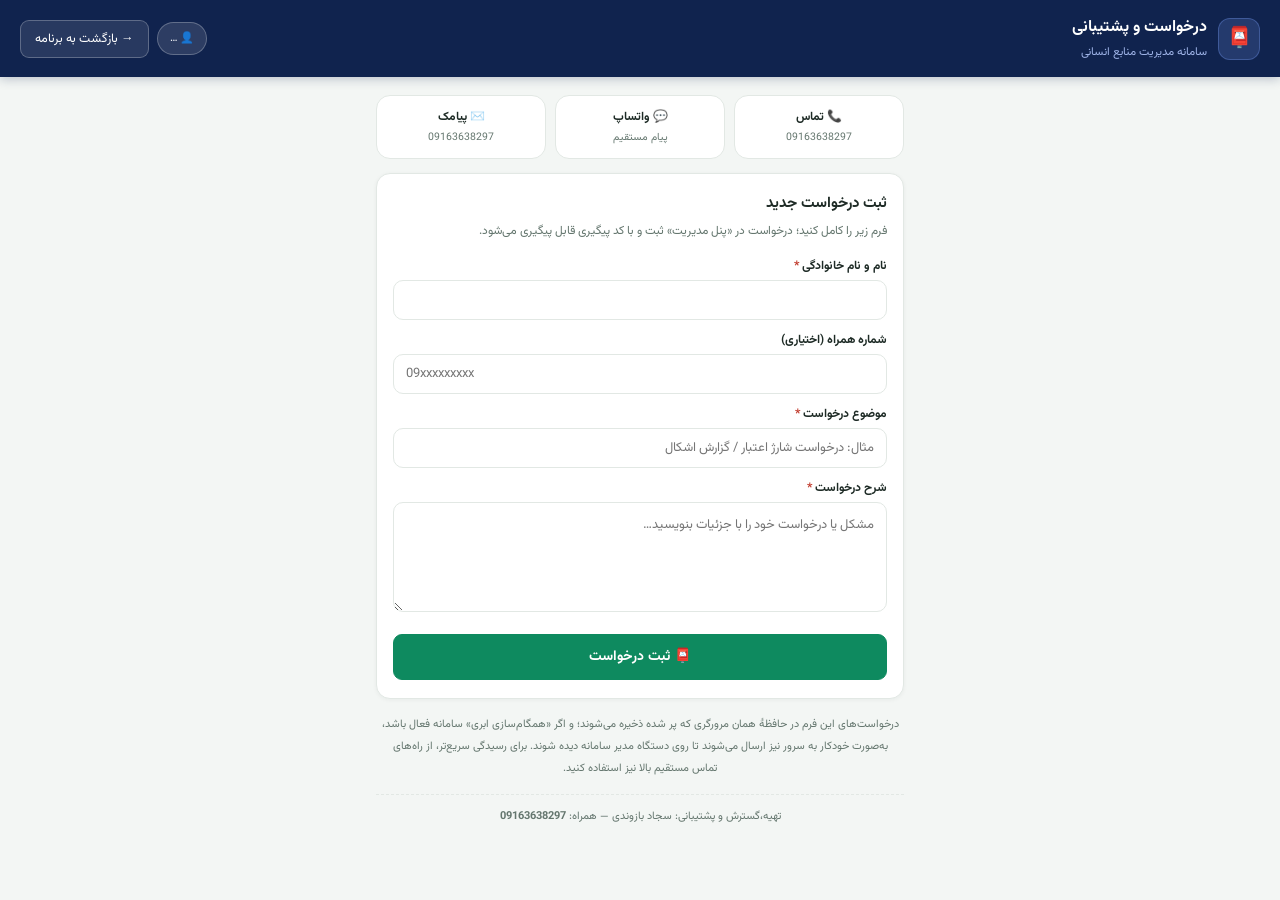
<file: support.html>
<!DOCTYPE html>
<html lang="fa" dir="rtl">
<head>
<meta charset="UTF-8"/>
<meta name="viewport" content="width=device-width, initial-scale=1.0"/>
<meta name="description" content="ثبت درخواست و پشتیبانی — سامانه مدیریت منابع انسانی"/>
<title>درخواست و پشتیبانی | سامانه مدیریت منابع انسانی</title>
<link rel="icon" type="image/png" href="icons/icon-192.png"/>
<link rel="stylesheet" href="css/fonts.css"/>
<style>
:root{
  --navy:#10234e; --brand:#0e8a5f; --brand-dark:#0b6b49; --brand-soft:#e7f5ee;
  --bg:#f3f6f4; --panel:#fff; --line:#e2e8e4; --ink:#1e2b26; --soft:#64766e;
  --danger:#c0392b; --danger-soft:#fdeeec; --radius:14px;
}
*{box-sizing:border-box}
html,body{margin:0;padding:0}
body{background:var(--bg);color:var(--ink);font-family:'Vazirmatn',Tahoma,sans-serif;font-size:14px;min-height:100vh;display:flex;flex-direction:column}
.top{background:var(--navy);color:#fff;padding:14px 20px;display:flex;align-items:center;justify-content:space-between;gap:12px;flex-wrap:wrap;box-shadow:0 2px 10px rgba(16,35,78,.25)}
.brand{display:flex;align-items:center;gap:11px}
.logo{width:42px;height:42px;border-radius:12px;background:rgba(126,164,255,.18);border:1px solid rgba(126,164,255,.3);display:flex;align-items:center;justify-content:center;font-size:20px}
.brand h1{font-size:16px;margin:0;line-height:1.7}
.brand .sub{font-size:11.5px;color:#9fb4e8}
.btn{font-family:inherit;font-size:12.5px;padding:8px 14px;border-radius:9px;border:1px solid var(--line);background:#fff;color:var(--ink);cursor:pointer;text-decoration:none;display:inline-flex;align-items:center;gap:5px;transition:filter .15s,background .15s}
.btn:hover{filter:brightness(.97)}
.btn.ghost-light{background:rgba(255,255,255,.1);border-color:rgba(255,255,255,.25);color:#fff}
.btn.primary{background:var(--brand);border-color:var(--brand);color:#fff;font-weight:800;font-size:14px;padding:11px;width:100%;justify-content:center}
.btn.primary:hover{background:var(--brand-dark)}
.wrap{width:100%;max-width:560px;margin:0 auto;padding:18px 16px 34px;flex:1}
.contact-row{display:grid;grid-template-columns:repeat(3,1fr);gap:9px;margin-bottom:14px}
.contact{display:flex;flex-direction:column;align-items:center;gap:3px;background:var(--panel);border:1px solid var(--line);border-radius:var(--radius);padding:12px 8px;text-decoration:none;color:var(--ink);font-size:12px;font-weight:700;transition:border-color .15s}
.contact small{font-weight:400;font-size:10.5px;color:var(--soft);direction:ltr}
.contact:hover{border-color:var(--brand)}
.contact.wa:hover{border-color:#25d366}
.card{background:var(--panel);border:1px solid var(--line);border-radius:var(--radius);padding:18px 16px;box-shadow:0 1px 4px rgba(20,40,30,.05)}
.card h2{font-size:15px;margin:0 0 4px}
.card .desc{font-size:12px;color:var(--soft);margin:0 0 14px;line-height:2}
label{display:block;font-size:12px;font-weight:700;color:var(--ink);margin:11px 0 5px}
label:first-of-type{margin-top:0}
.inp{width:100%;font-family:inherit;font-size:13px;padding:9px 12px;border:1px solid var(--line);border-radius:10px;background:#fff;color:var(--ink)}
.inp:focus{border-color:var(--brand);box-shadow:0 0 0 3px rgba(14,138,95,.12);outline:none}
textarea.inp{resize:vertical;min-height:110px;line-height:2}
.alert{border-radius:10px;padding:10px 13px;font-size:12.5px;margin:12px 0 2px}
.alert.error{background:var(--danger-soft);border:1px solid #f0c4bd;color:var(--danger)}
.form-foot{margin-top:14px}
.okbox{text-align:center;padding:26px 18px}
.ok-ic{width:56px;height:56px;margin:0 auto 10px;border-radius:50%;background:var(--brand-soft);display:flex;align-items:center;justify-content:center;font-size:26px}
.okbox h2{margin-bottom:8px}
.okbox .code{font-size:15px;background:var(--brand-soft);border:1px dashed #bfe3d2;color:var(--brand-dark);border-radius:10px;padding:9px 14px;display:inline-block;margin:6px 0 10px}
.okbox p{font-size:12.5px;color:var(--soft);line-height:2.1;margin:6px 0}
.ok-actions{display:flex;gap:8px;justify-content:center;flex-wrap:wrap;margin-top:12px}
.ok-actions .btn.primary{width:auto;padding:9px 16px;font-size:12.5px}
.hidden{display:none!important}
.note{font-size:11px;color:var(--soft);line-height:2;margin:15px 4px 0;text-align:center}
.credit{margin-top:14px;padding-top:11px;border-top:1px dashed var(--line);text-align:center;font-size:11px;color:var(--soft);line-height:2}
/* نام کاربر جاری — چیپ ریز در سربرگ */
.user-chip{font-size:11px;padding:7px 12px;border-radius:999px;background:rgba(255,255,255,.12);border:1px solid rgba(255,255,255,.25);color:#fff;white-space:nowrap;max-width:170px;overflow:hidden;text-overflow:ellipsis}
@media (max-width:520px){.contact-row{grid-template-columns:repeat(3,1fr);gap:6px}.contact{font-size:11px;padding:10px 4px}}
</style>
</head>
<body>

<header class="top">
  <div class="brand">
    <span class="logo">📮</span>
    <div>
      <h1>درخواست و پشتیبانی</h1>
      <span class="sub">سامانه مدیریت منابع انسانی</span>
    </div>
  </div>
  <div class="top-actions" style="display:flex;gap:8px;align-items:center;flex-wrap:wrap">
    <span id="userChip" class="user-chip" title="حساب کاربری جاری">👤 …</span>
    <a class="btn ghost-light" href="index.html">→ بازگشت به برنامه</a>
  </div>
</header>

<main class="wrap">
  <div class="contact-row">
    <a class="contact" href="tel:09163638297">📞 تماس<small>09163638297</small></a>
    <a class="contact wa" href="https://wa.me/989163638297?text=%D8%B3%D9%84%D8%A7%D9%85%D8%8C%20%D8%AF%D8%B1%D8%AE%D9%88%D8%A7%D8%B3%D8%AA%20%D9%BE%D8%B4%D8%AA%DB%8C%D8%A8%D8%A7%D9%86%DB%8C%20%D8%AF%D8%A7%D8%B1%D9%85." target="_blank" rel="noopener">💬 واتساپ<small>پیام مستقیم</small></a>
    <a class="contact" href="sms:09163638297">✉️ پیامک<small>09163638297</small></a>
  </div>

  <form id="frm" class="card" novalidate>
    <h2>ثبت درخواست جدید</h2>
    <p class="desc">فرم زیر را کامل کنید؛ درخواست در «پنل مدیریت» ثبت و با کد پیگیری قابل پیگیری می‌شود.</p>

    <label for="fName">نام و نام خانوادگی <b style="color:var(--danger)">*</b></label>
    <input id="fName" class="inp" autocomplete="name"/>

    <label for="fPhone">شماره همراه (اختیاری)</label>
    <input id="fPhone" class="inp" dir="ltr" inputmode="tel" placeholder="09xxxxxxxxx" style="text-align:left"/>

    <label for="fSubject">موضوع درخواست <b style="color:var(--danger)">*</b></label>
    <input id="fSubject" class="inp" placeholder="مثال: درخواست شارژ اعتبار / گزارش اشکال"/>

    <label for="fMsg">شرح درخواست <b style="color:var(--danger)">*</b></label>
    <textarea id="fMsg" class="inp" placeholder="مشکل یا درخواست خود را با جزئیات بنویسید…"></textarea>

    <div id="err" class="alert error hidden"></div>

    <div class="form-foot">
      <button type="submit" class="btn primary">📮 ثبت درخواست</button>
    </div>
  </form>

  <div id="ok" class="card okbox hidden">
    <div class="ok-ic">✅</div>
    <h2>درخواست شما ثبت شد</h2>
    <p>کد پیگیری:</p>
    <span class="code" id="okCode" dir="ltr"></span>
    <p>درخواست در «🛡️ پنل مدیریت» (همین دستگاه/مرورگر) قابل مشاهده است.<span id="cloudHint" class="hidden" style="display:block;margin-top:6px;color:#1c7a43;font-weight:700"></span><br/>برای پیگیری فوری با پشتیبانی تماس بگیرید: <b dir="ltr">09163638297</b></p>
    <div class="ok-actions">
      <button id="btnCopy" class="btn">📋 کپی کد پیگیری</button>
      <button id="btnAgain" class="btn primary">ثبت درخواست جدید</button>
      <a class="btn" href="index.html">→ بازگشت به برنامه</a>
    </div>
  </div>

  <p class="note">درخواست‌های این فرم در حافظهٔ همان مرورگری که پر شده ذخیره می‌شوند؛ و اگر «همگام‌سازی ابری» سامانه فعال باشد، به‌صورت خودکار به سرور نیز ارسال می‌شوند تا روی دستگاه مدیر سامانه دیده شوند. برای رسیدگی سریع‌تر، از راه‌های تماس مستقیم بالا نیز استفاده کنید.</p>

  <p class="credit">تهیه،گسترش و پشتیبانی: سجاد بازوندی — همراه: <b dir="ltr">09163638297</b></p>
</main>

<script src="js/cloud.js"></script>
<script src="js/auth.js"></script>
<script>
(function () {
  'use strict';

  var LS_KEY = 'nema.support.tickets.v1';
  var $ = function (id) { return document.getElementById(id); };

  function toEn(s) {
    return String(s || '')
      .replace(/[۰-۹]/g, function (d) { return '۰۱۲۳۴۵۶۷۸۹'.indexOf(d); })
      .replace(/[٠-٩]/g, function (d) { return '٠١٢٣٤٥٦٧٨٩'.indexOf(d); })
      .replace(/[\s\-()]/g, '');
  }
  function faNum(s) { return String(s).replace(/\d/g, function (d) { return '۰۱۲۳۴۵۶۷۸۹'[Number(d)]; }); }
  function esc(s) {
    return String(s == null ? '' : s)
      .replace(/&/g, '&amp;').replace(/</g, '&lt;').replace(/>/g, '&gt;')
      .replace(/"/g, '&quot;').replace(/'/g, '&#39;');
  }
  function setErr(msg) {
    var e = $('err');
    if (!msg) { e.className = 'alert error hidden'; e.textContent = ''; return; }
    e.textContent = msg;
    e.className = 'alert error';
  }

  $('frm').addEventListener('submit', function (ev) {
    ev.preventDefault();
    var name = $('fName').value.trim();
    var phone = toEn($('fPhone').value);
    var subject = $('fSubject').value.trim();
    var message = $('fMsg').value.trim();

    if (!name) { setErr('نام و نام خانوادگی را وارد کنید.'); $('fName').focus(); return; }
    if (phone && !/^09\d{9}$/.test(phone)) { setErr('شماره همراه معتبر نیست — باید ۱۱ رقم و با ۰۹ شروع شود (مثال: 09123456789).'); $('fPhone').focus(); return; }
    if (!subject) { setErr('موضوع درخواست را بنویسید.'); $('fSubject').focus(); return; }
    if (message.length < 5) { setErr('شرح درخواست را کامل‌تر بنویسید.'); $('fMsg').focus(); return; }

    var id = Date.now();
    var ticket = {
      id: id,
      code: 'NM-' + String(id).slice(-5),
      name: name, phone: phone, subject: subject, message: message,
      sender: (window.Auth && window.Auth.isAuthenticated() && window.Auth.sessionUser()) || '',
      status: 'new', ts: id
    };

    var arr = [];
    try { arr = JSON.parse(localStorage.getItem(LS_KEY) || '[]'); } catch (e) { arr = []; }
    if (!Array.isArray(arr)) arr = [];
    arr.push(ticket);
    try { localStorage.setItem(LS_KEY, JSON.stringify(arr)); }
    catch (e) { setErr('ذخیره‌سازی ممکن نشد (حافظهٔ مرورگر پر است). لطفاً مستقیماً تماس بگیرید: 09163638297'); return; }

    /* اگر «همگام‌سازی ابری» فعال باشد، درخواست مستقیماً به سرور هم می‌رود
       تا در پنل مدیریت روی دستگاه admin (هر دستگاهی) دیده شود. */
    if (window.NemaCloud && window.NemaCloud.enabled()) {
      try {
        window.NemaCloud.postTicket(ticket).then(function (r) {
          if (r && r.ok) {
            var hint = document.getElementById('cloudHint');
            if (hint) { hint.textContent = '✅ درخواست شما به سرور سامانه نیز ارسال شد.'; hint.classList.remove('hidden'); }
          }
        });
      } catch (e) { /* ارسال ابی حیاتی نیست */ }
    }

    $('okCode').textContent = ticket.code;
    $('frm').classList.add('hidden');
    $('ok').classList.remove('hidden');
    window.scrollTo({ top: 0, behavior: 'smooth' });
  });

  $('btnAgain').addEventListener('click', function () {
    $('frm').reset();
    setErr('');
    $('ok').classList.add('hidden');
    $('frm').classList.remove('hidden');
    $('fName').focus();
  });

  $('btnCopy').addEventListener('click', function () {
    var code = $('okCode').textContent;
    var done = function () {
      this.textContent = '✅ کپی شد';
      var b = this;
      setTimeout(function () { b.textContent = '📋 کپی کد پیگیری'; }, 1800);
    };
    if (navigator.clipboard && navigator.clipboard.writeText) {
      navigator.clipboard.writeText(code).then(done.bind($('btnCopy')), function () {});
    } else {
      var ta = document.createElement('textarea');
      ta.value = code;
      document.body.appendChild(ta);
      ta.select();
      try { document.execCommand('copy'); done.call($('btnCopy')); } catch (e) {}
      document.body.removeChild(ta);
    }
  });

  /* پیش‌پرکردن نام فرستنده از نشست فعلی (مطابق کیت) — کاملاً محافظت‌شده */
  try {
    if (window.Auth && typeof window.Auth.sessionUser === 'function' &&
        window.Auth.isAuthenticated() && window.Auth.sessionUser()) {
      $('fName').value = window.Auth.sessionUser();
    }
  } catch (e) { /* پیش‌پرکردن حیاتی نیست */ }

  /* نام کاربر جاری — چیپ ریز سربرگ */
  try {
    var _uc = document.getElementById('userChip');
    if (_uc && window.Auth && typeof window.Auth.sessionUser === 'function' && window.Auth.isAuthenticated()) {
      var _su = window.Auth.sessionUser();
      _uc.textContent = '👤 ' + (_su || '—');
      _uc.title = 'حساب کاربری جاری' + (_su ? ': ' + _su : '');
    }
  } catch (e) { /* نمایش نام حیاتی نیست */ }
})();
</script>
</body>
</html>
</file>
<file: css/fonts.css>
/* فونت وزیرمتن — محلی برای کارکرد آفلاین */
@font-face {
  font-family: 'Vazirmatn';
  src: url('../lib/fonts/Vazirmatn-Regular.woff2') format('woff2');
  font-weight: 400;
  font-style: normal;
  font-display: swap;
}
@font-face {
  font-family: 'Vazirmatn';
  src: url('../lib/fonts/Vazirmatn-Medium.woff2') format('woff2');
  font-weight: 500;
  font-style: normal;
  font-display: swap;
}
@font-face {
  font-family: 'Vazirmatn';
  src: url('../lib/fonts/Vazirmatn-Bold.woff2') format('woff2');
  font-weight: 700;
  font-style: normal;
  font-display: swap;
}
</file>
<file: lib/leaflet/leaflet.css>
/* required styles */

.leaflet-pane,
.leaflet-tile,
.leaflet-marker-icon,
.leaflet-marker-shadow,
.leaflet-tile-container,
.leaflet-pane > svg,
.leaflet-pane > canvas,
.leaflet-zoom-box,
.leaflet-image-layer,
.leaflet-layer {
	position: absolute;
	left: 0;
	top: 0;
	}
.leaflet-container {
	overflow: hidden;
	}
.leaflet-tile,
.leaflet-marker-icon,
.leaflet-marker-shadow {
	-webkit-user-select: none;
	   -moz-user-select: none;
	        user-select: none;
	  -webkit-user-drag: none;
	}
/* Prevents IE11 from highlighting tiles in blue */
.leaflet-tile::selection {
	background: transparent;
}
/* Safari renders non-retina tile on retina better with this, but Chrome is worse */
.leaflet-safari .leaflet-tile {
	image-rendering: -webkit-optimize-contrast;
	}
/* hack that prevents hw layers "stretching" when loading new tiles */
.leaflet-safari .leaflet-tile-container {
	width: 1600px;
	height: 1600px;
	-webkit-transform-origin: 0 0;
	}
.leaflet-marker-icon,
.leaflet-marker-shadow {
	display: block;
	}
/* .leaflet-container svg: reset svg max-width decleration shipped in Joomla! (joomla.org) 3.x */
/* .leaflet-container img: map is broken in FF if you have max-width: 100% on tiles */
.leaflet-container .leaflet-overlay-pane svg {
	max-width: none !important;
	max-height: none !important;
	}
.leaflet-container .leaflet-marker-pane img,
.leaflet-container .leaflet-shadow-pane img,
.leaflet-container .leaflet-tile-pane img,
.leaflet-container img.leaflet-image-layer,
.leaflet-container .leaflet-tile {
	max-width: none !important;
	max-height: none !important;
	width: auto;
	padding: 0;
	}

.leaflet-container img.leaflet-tile {
	/* See: https://bugs.chromium.org/p/chromium/issues/detail?id=600120 */
	mix-blend-mode: plus-lighter;
}

.leaflet-container.leaflet-touch-zoom {
	-ms-touch-action: pan-x pan-y;
	touch-action: pan-x pan-y;
	}
.leaflet-container.leaflet-touch-drag {
	-ms-touch-action: pinch-zoom;
	/* Fallback for FF which doesn't support pinch-zoom */
	touch-action: none;
	touch-action: pinch-zoom;
}
.leaflet-container.leaflet-touch-drag.leaflet-touch-zoom {
	-ms-touch-action: none;
	touch-action: none;
}
.leaflet-container {
	-webkit-tap-highlight-color: transparent;
}
.leaflet-container a {
	-webkit-tap-highlight-color: rgba(51, 181, 229, 0.4);
}
.leaflet-tile {
	filter: inherit;
	visibility: hidden;
	}
.leaflet-tile-loaded {
	visibility: inherit;
	}
.leaflet-zoom-box {
	width: 0;
	height: 0;
	-moz-box-sizing: border-box;
	     box-sizing: border-box;
	z-index: 800;
	}
/* workaround for https://bugzilla.mozilla.org/show_bug.cgi?id=888319 */
.leaflet-overlay-pane svg {
	-moz-user-select: none;
	}

.leaflet-pane         { z-index: 400; }

.leaflet-tile-pane    { z-index: 200; }
.leaflet-overlay-pane { z-index: 400; }
.leaflet-shadow-pane  { z-index: 500; }
.leaflet-marker-pane  { z-index: 600; }
.leaflet-tooltip-pane   { z-index: 650; }
.leaflet-popup-pane   { z-index: 700; }

.leaflet-map-pane canvas { z-index: 100; }
.leaflet-map-pane svg    { z-index: 200; }

.leaflet-vml-shape {
	width: 1px;
	height: 1px;
	}
.lvml {
	behavior: url(#default#VML);
	display: inline-block;
	position: absolute;
	}


/* control positioning */

.leaflet-control {
	position: relative;
	z-index: 800;
	pointer-events: visiblePainted; /* IE 9-10 doesn't have auto */
	pointer-events: auto;
	}
.leaflet-top,
.leaflet-bottom {
	position: absolute;
	z-index: 1000;
	pointer-events: none;
	}
.leaflet-top {
	top: 0;
	}
.leaflet-right {
	right: 0;
	}
.leaflet-bottom {
	bottom: 0;
	}
.leaflet-left {
	left: 0;
	}
.leaflet-control {
	float: left;
	clear: both;
	}
.leaflet-right .leaflet-control {
	float: right;
	}
.leaflet-top .leaflet-control {
	margin-top: 10px;
	}
.leaflet-bottom .leaflet-control {
	margin-bottom: 10px;
	}
.leaflet-left .leaflet-control {
	margin-left: 10px;
	}
.leaflet-right .leaflet-control {
	margin-right: 10px;
	}


/* zoom and fade animations */

.leaflet-fade-anim .leaflet-popup {
	opacity: 0;
	-webkit-transition: opacity 0.2s linear;
	   -moz-transition: opacity 0.2s linear;
	        transition: opacity 0.2s linear;
	}
.leaflet-fade-anim .leaflet-map-pane .leaflet-popup {
	opacity: 1;
	}
.leaflet-zoom-animated {
	-webkit-transform-origin: 0 0;
	    -ms-transform-origin: 0 0;
	        transform-origin: 0 0;
	}
svg.leaflet-zoom-animated {
	will-change: transform;
}

.leaflet-zoom-anim .leaflet-zoom-animated {
	-webkit-transition: -webkit-transform 0.25s cubic-bezier(0,0,0.25,1);
	   -moz-transition:    -moz-transform 0.25s cubic-bezier(0,0,0.25,1);
	        transition:         transform 0.25s cubic-bezier(0,0,0.25,1);
	}
.leaflet-zoom-anim .leaflet-tile,
.leaflet-pan-anim .leaflet-tile {
	-webkit-transition: none;
	   -moz-transition: none;
	        transition: none;
	}

.leaflet-zoom-anim .leaflet-zoom-hide {
	visibility: hidden;
	}


/* cursors */

.leaflet-interactive {
	cursor: pointer;
	}
.leaflet-grab {
	cursor: -webkit-grab;
	cursor:    -moz-grab;
	cursor:         grab;
	}
.leaflet-crosshair,
.leaflet-crosshair .leaflet-interactive {
	cursor: crosshair;
	}
.leaflet-popup-pane,
.leaflet-control {
	cursor: auto;
	}
.leaflet-dragging .leaflet-grab,
.leaflet-dragging .leaflet-grab .leaflet-interactive,
.leaflet-dragging .leaflet-marker-draggable {
	cursor: move;
	cursor: -webkit-grabbing;
	cursor:    -moz-grabbing;
	cursor:         grabbing;
	}

/* marker & overlays interactivity */
.leaflet-marker-icon,
.leaflet-marker-shadow,
.leaflet-image-layer,
.leaflet-pane > svg path,
.leaflet-tile-container {
	pointer-events: none;
	}

.leaflet-marker-icon.leaflet-interactive,
.leaflet-image-layer.leaflet-interactive,
.leaflet-pane > svg path.leaflet-interactive,
svg.leaflet-image-layer.leaflet-interactive path {
	pointer-events: visiblePainted; /* IE 9-10 doesn't have auto */
	pointer-events: auto;
	}

/* visual tweaks */

.leaflet-container {
	background: #ddd;
	outline-offset: 1px;
	}
.leaflet-container a {
	color: #0078A8;
	}
.leaflet-zoom-box {
	border: 2px dotted #38f;
	background: rgba(255,255,255,0.5);
	}


/* general typography */
.leaflet-container {
	font-family: "Helvetica Neue", Arial, Helvetica, sans-serif;
	font-size: 12px;
	font-size: 0.75rem;
	line-height: 1.5;
	}


/* general toolbar styles */

.leaflet-bar {
	box-shadow: 0 1px 5px rgba(0,0,0,0.65);
	border-radius: 4px;
	}
.leaflet-bar a {
	background-color: #fff;
	border-bottom: 1px solid #ccc;
	width: 26px;
	height: 26px;
	line-height: 26px;
	display: block;
	text-align: center;
	text-decoration: none;
	color: black;
	}
.leaflet-bar a,
.leaflet-control-layers-toggle {
	background-position: 50% 50%;
	background-repeat: no-repeat;
	display: block;
	}
.leaflet-bar a:hover,
.leaflet-bar a:focus {
	background-color: #f4f4f4;
	}
.leaflet-bar a:first-child {
	border-top-left-radius: 4px;
	border-top-right-radius: 4px;
	}
.leaflet-bar a:last-child {
	border-bottom-left-radius: 4px;
	border-bottom-right-radius: 4px;
	border-bottom: none;
	}
.leaflet-bar a.leaflet-disabled {
	cursor: default;
	background-color: #f4f4f4;
	color: #bbb;
	}

.leaflet-touch .leaflet-bar a {
	width: 30px;
	height: 30px;
	line-height: 30px;
	}
.leaflet-touch .leaflet-bar a:first-child {
	border-top-left-radius: 2px;
	border-top-right-radius: 2px;
	}
.leaflet-touch .leaflet-bar a:last-child {
	border-bottom-left-radius: 2px;
	border-bottom-right-radius: 2px;
	}

/* zoom control */

.leaflet-control-zoom-in,
.leaflet-control-zoom-out {
	font: bold 18px 'Lucida Console', Monaco, monospace;
	text-indent: 1px;
	}

.leaflet-touch .leaflet-control-zoom-in, .leaflet-touch .leaflet-control-zoom-out  {
	font-size: 22px;
	}


/* layers control */

.leaflet-control-layers {
	box-shadow: 0 1px 5px rgba(0,0,0,0.4);
	background: #fff;
	border-radius: 5px;
	}
.leaflet-control-layers-toggle {
	background-image: url(images/layers.png);
	width: 36px;
	height: 36px;
	}
.leaflet-retina .leaflet-control-layers-toggle {
	background-image: url(images/layers-2x.png);
	background-size: 26px 26px;
	}
.leaflet-touch .leaflet-control-layers-toggle {
	width: 44px;
	height: 44px;
	}
.leaflet-control-layers .leaflet-control-layers-list,
.leaflet-control-layers-expanded .leaflet-control-layers-toggle {
	display: none;
	}
.leaflet-control-layers-expanded .leaflet-control-layers-list {
	display: block;
	position: relative;
	}
.leaflet-control-layers-expanded {
	padding: 6px 10px 6px 6px;
	color: #333;
	background: #fff;
	}
.leaflet-control-layers-scrollbar {
	overflow-y: scroll;
	overflow-x: hidden;
	padding-right: 5px;
	}
.leaflet-control-layers-selector {
	margin-top: 2px;
	position: relative;
	top: 1px;
	}
.leaflet-control-layers label {
	display: block;
	font-size: 13px;
	font-size: 1.08333em;
	}
.leaflet-control-layers-separator {
	height: 0;
	border-top: 1px solid #ddd;
	margin: 5px -10px 5px -6px;
	}

/* Default icon URLs */
.leaflet-default-icon-path { /* used only in path-guessing heuristic, see L.Icon.Default */
	background-image: url(images/marker-icon.png);
	}


/* attribution and scale controls */

.leaflet-container .leaflet-control-attribution {
	background: #fff;
	background: rgba(255, 255, 255, 0.8);
	margin: 0;
	}
.leaflet-control-attribution,
.leaflet-control-scale-line {
	padding: 0 5px;
	color: #333;
	line-height: 1.4;
	}
.leaflet-control-attribution a {
	text-decoration: none;
	}
.leaflet-control-attribution a:hover,
.leaflet-control-attribution a:focus {
	text-decoration: underline;
	}
.leaflet-attribution-flag {
	display: inline !important;
	vertical-align: baseline !important;
	width: 1em;
	height: 0.6669em;
	}
.leaflet-left .leaflet-control-scale {
	margin-left: 5px;
	}
.leaflet-bottom .leaflet-control-scale {
	margin-bottom: 5px;
	}
.leaflet-control-scale-line {
	border: 2px solid #777;
	border-top: none;
	line-height: 1.1;
	padding: 2px 5px 1px;
	white-space: nowrap;
	-moz-box-sizing: border-box;
	     box-sizing: border-box;
	background: rgba(255, 255, 255, 0.8);
	text-shadow: 1px 1px #fff;
	}
.leaflet-control-scale-line:not(:first-child) {
	border-top: 2px solid #777;
	border-bottom: none;
	margin-top: -2px;
	}
.leaflet-control-scale-line:not(:first-child):not(:last-child) {
	border-bottom: 2px solid #777;
	}

.leaflet-touch .leaflet-control-attribution,
.leaflet-touch .leaflet-control-layers,
.leaflet-touch .leaflet-bar {
	box-shadow: none;
	}
.leaflet-touch .leaflet-control-layers,
.leaflet-touch .leaflet-bar {
	border: 2px solid rgba(0,0,0,0.2);
	background-clip: padding-box;
	}


/* popup */

.leaflet-popup {
	position: absolute;
	text-align: center;
	margin-bottom: 20px;
	}
.leaflet-popup-content-wrapper {
	padding: 1px;
	text-align: left;
	border-radius: 12px;
	}
.leaflet-popup-content {
	margin: 13px 24px 13px 20px;
	line-height: 1.3;
	font-size: 13px;
	font-size: 1.08333em;
	min-height: 1px;
	}
.leaflet-popup-content p {
	margin: 17px 0;
	margin: 1.3em 0;
	}
.leaflet-popup-tip-container {
	width: 40px;
	height: 20px;
	position: absolute;
	left: 50%;
	margin-top: -1px;
	margin-left: -20px;
	overflow: hidden;
	pointer-events: none;
	}
.leaflet-popup-tip {
	width: 17px;
	height: 17px;
	padding: 1px;

	margin: -10px auto 0;
	pointer-events: auto;

	-webkit-transform: rotate(45deg);
	   -moz-transform: rotate(45deg);
	    -ms-transform: rotate(45deg);
	        transform: rotate(45deg);
	}
.leaflet-popup-content-wrapper,
.leaflet-popup-tip {
	background: white;
	color: #333;
	box-shadow: 0 3px 14px rgba(0,0,0,0.4);
	}
.leaflet-container a.leaflet-popup-close-button {
	position: absolute;
	top: 0;
	right: 0;
	border: none;
	text-align: center;
	width: 24px;
	height: 24px;
	font: 16px/24px Tahoma, Verdana, sans-serif;
	color: #757575;
	text-decoration: none;
	background: transparent;
	}
.leaflet-container a.leaflet-popup-close-button:hover,
.leaflet-container a.leaflet-popup-close-button:focus {
	color: #585858;
	}
.leaflet-popup-scrolled {
	overflow: auto;
	}

.leaflet-oldie .leaflet-popup-content-wrapper {
	-ms-zoom: 1;
	}
.leaflet-oldie .leaflet-popup-tip {
	width: 24px;
	margin: 0 auto;

	-ms-filter: "progid:DXImageTransform.Microsoft.Matrix(M11=0.70710678, M12=0.70710678, M21=-0.70710678, M22=0.70710678)";
	filter: progid:DXImageTransform.Microsoft.Matrix(M11=0.70710678, M12=0.70710678, M21=-0.70710678, M22=0.70710678);
	}

.leaflet-oldie .leaflet-control-zoom,
.leaflet-oldie .leaflet-control-layers,
.leaflet-oldie .leaflet-popup-content-wrapper,
.leaflet-oldie .leaflet-popup-tip {
	border: 1px solid #999;
	}


/* div icon */

.leaflet-div-icon {
	background: #fff;
	border: 1px solid #666;
	}


/* Tooltip */
/* Base styles for the element that has a tooltip */
.leaflet-tooltip {
	position: absolute;
	padding: 6px;
	background-color: #fff;
	border: 1px solid #fff;
	border-radius: 3px;
	color: #222;
	white-space: nowrap;
	-webkit-user-select: none;
	-moz-user-select: none;
	-ms-user-select: none;
	user-select: none;
	pointer-events: none;
	box-shadow: 0 1px 3px rgba(0,0,0,0.4);
	}
.leaflet-tooltip.leaflet-interactive {
	cursor: pointer;
	pointer-events: auto;
	}
.leaflet-tooltip-top:before,
.leaflet-tooltip-bottom:before,
.leaflet-tooltip-left:before,
.leaflet-tooltip-right:before {
	position: absolute;
	pointer-events: none;
	border: 6px solid transparent;
	background: transparent;
	content: "";
	}

/* Directions */

.leaflet-tooltip-bottom {
	margin-top: 6px;
}
.leaflet-tooltip-top {
	margin-top: -6px;
}
.leaflet-tooltip-bottom:before,
.leaflet-tooltip-top:before {
	left: 50%;
	margin-left: -6px;
	}
.leaflet-tooltip-top:before {
	bottom: 0;
	margin-bottom: -12px;
	border-top-color: #fff;
	}
.leaflet-tooltip-bottom:before {
	top: 0;
	margin-top: -12px;
	margin-left: -6px;
	border-bottom-color: #fff;
	}
.leaflet-tooltip-left {
	margin-left: -6px;
}
.leaflet-tooltip-right {
	margin-left: 6px;
}
.leaflet-tooltip-left:before,
.leaflet-tooltip-right:before {
	top: 50%;
	margin-top: -6px;
	}
.leaflet-tooltip-left:before {
	right: 0;
	margin-right: -12px;
	border-left-color: #fff;
	}
.leaflet-tooltip-right:before {
	left: 0;
	margin-left: -12px;
	border-right-color: #fff;
	}

/* Printing */

@media print {
	/* Prevent printers from removing background-images of controls. */
	.leaflet-control {
		-webkit-print-color-adjust: exact;
		print-color-adjust: exact;
		}
	}
</file>
<file: css/style.css>
/* =========================================================
   سامانه مدیریت منابع انسانی — استایل برنامه (RTL)
   ========================================================= */
:root {
  --bg: #f3f6f4;
  --panel: #ffffff;
  --ink: #1d2b25;
  --ink-soft: #5b6b63;
  --line: #dfe7e2;
  --brand: #0e8a5f;          /* سبز نشان */
  --brand-dark: #0a6b4a;
  --brand-soft: #e3f3ec;
  --danger: #c0392b;
  --danger-soft: #fdecea;
  --warn: #b9770e;
  --warn-soft: #fdf3e0;
  --info: #1f618d;
  --info-soft: #eaf2f8;
  --radius: 12px;
  --shadow: 0 1px 3px rgba(16, 40, 30, .08), 0 4px 14px rgba(16, 40, 30, .06);
  --sidebar-w: 378px;
}
* { box-sizing: border-box; }
.hidden { display: none !important; }
html, body { height: 100%; }
body {
  margin: 0;
  font-family: 'Vazirmatn', 'Tahoma', sans-serif;
  background: var(--bg);
  color: var(--ink);
  font-size: 14px;
  overflow: hidden;
}
button { font-family: inherit; cursor: pointer; }
b { font-weight: 700; }

/* ---------- سربرگ ---------- */
.app-header {
  height: 58px;
  background: linear-gradient(135deg, #0e8a5f, #0a6b4a 60%, #0b5d43);
  color: #fff;
  display: flex;
  align-items: center;
  justify-content: space-between;
  padding: 0 14px;
  box-shadow: var(--shadow);
  position: relative;
  z-index: 1100;
}
.header-right { display: flex; align-items: center; gap: 10px; }
.brand { display: flex; align-items: center; gap: 9px; }
.brand-icon { font-size: 24px; }
.brand h1 { font-size: 16.5px; margin: 0; font-weight: 700; letter-spacing: -.2px; }
.brand-sub { font-size: 11px; opacity: .85; display: block; margin-top: -2px; }
.header-left { display: flex; align-items: center; gap: 10px; }

.status-chip {
  font-size: 12px;
  padding: 4px 12px;
  border-radius: 999px;
  background: rgba(255,255,255,.16);
  border: 1px solid rgba(255,255,255,.35);
  white-space: nowrap;
}
.status-chip.status-online { background: rgba(255,255,255,.18); }
.status-chip.status-offline { background: rgba(0,0,0,.28); }

/* نام کاربر جاری — چیپ ریز کنار دکمهٔ خروج */
.user-chip {
  font-size: 11px;
  padding: 4px 11px;
  border-radius: 999px;
  background: rgba(255,255,255,.14);
  border: 1px solid rgba(255,255,255,.3);
  white-space: nowrap;
  max-width: 160px;
  overflow: hidden;
  text-overflow: ellipsis;
}

.icon-btn {
  background: rgba(255,255,255,.15);
  border: 1px solid rgba(255,255,255,.3);
  color: #fff;
  width: 36px; height: 36px;
  border-radius: 9px;
  font-size: 16px;
  transition: background .15s;
}
.icon-btn:hover { background: rgba(255,255,255,.28); }

/* ---------- چیدمان اصلی ---------- */
.app-main {
  display: flex;
  height: calc(100vh - 58px);
  overflow: hidden;
  position: relative; /* مرجع جای‌گذاری مطلق پنل کناری در موبایل — سربرگ و نوار تب‌ها همیشه بالای پنل می‌مانند */
}
.sidebar {
  width: var(--sidebar-w);
  min-width: 300px;
  background: var(--panel);
  border-left: 1px solid var(--line);
  display: flex;
  flex-direction: column;
  transition: margin .25s ease;
  z-index: 1000;
}
.sidebar.collapsed { margin-right: calc(-1 * var(--sidebar-w)); }
.map-side { flex: 1; position: relative; }
#map { position: absolute; inset: 0; background: #e8edeb; }

/* ---------- تب‌ها ---------- */
.tabs {
  display: flex;
  border-bottom: 1px solid var(--line);
  background: #fbfdfc;
  border-radius: 0;
}
.tab {
  flex: 1;
  border: none;
  background: transparent;
  padding: 11px 4px;
  font-size: 12.5px;
  color: var(--ink-soft);
  border-bottom: 2.5px solid transparent;
  font-weight: 500;
}
.tab:hover { color: var(--brand); }
.tab.active { color: var(--brand-dark); border-bottom-color: var(--brand); font-weight: 700; }
.tab-panel { display: none; padding: 14px; overflow-y: auto; flex: 1; }
.tab-panel.active { display: block; }
.panel-title { font-size: 14px; margin: 4px 0 8px; font-weight: 700; }

/* پیوندهای پنل مدیریت و پشتیبانی — پایین پنل کناری */
.panel-links {
  display: flex;
  gap: 8px;
  padding: 10px 12px;
  border-top: 1px solid var(--line);
  background: #fbfdfc;
}
.panel-link {
  flex: 1;
  display: flex;
  align-items: center;
  justify-content: center;
  gap: 5px;
  text-decoration: none;
  font-size: 11.5px;
  font-weight: 700;
  padding: 9px 4px;
  border-radius: 9px;
  text-align: center;
  white-space: nowrap;
  transition: filter .15s, transform .12s;
}
.panel-link:hover { filter: brightness(1.05); transform: translateY(-1px); }
.panel-link.admin { background: var(--brand); color: #fff; box-shadow: 0 2px 8px rgba(14,138,95,.28); }
.panel-link.support { background: #eef4fb; color: #1c5aa8; border: 1px solid #d5e3f5; }

/* ---------- ناحیه بارگذاری (فشرده) ---------- */
.upload-zone {
  border: 2px dashed #b9cfc4;
  background: #f7fbf9;
  border-radius: var(--radius);
  padding: 9px 12px;
  text-align: center;
  cursor: pointer;
  transition: border-color .15s, background .15s;
  outline: none;
  display: flex;
  align-items: center;
  justify-content: center;
  gap: 8px;
}
.upload-zone:hover, .upload-zone:focus, .upload-zone.dragover {
  border-color: var(--brand);
  background: var(--brand-soft);
}
.upload-icon { font-size: 19px; line-height: 1; }
.upload-title { margin: 0; font-weight: 700; font-size: 12.5px; }

/* ---------- دکمه‌ها ---------- */
.primary-btn, .ghost-btn {
  border-radius: 9px;
  border: 1px solid transparent;
  padding: 9px 14px;
  font-size: 12.5px;
  font-weight: 500;
  transition: filter .15s, background .15s;
}
.primary-btn { background: var(--brand); color: #fff; }
.primary-btn:hover { filter: brightness(1.07); }
.primary-btn:disabled { background: #a9c4b8; cursor: not-allowed; }
.ghost-btn { background: #fff; border-color: var(--line); color: var(--ink); }
.ghost-btn:hover { background: #f2f7f4; }
.ghost-btn.danger { color: var(--danger); border-color: #ecd5d2; }
.ghost-btn.danger:hover { background: var(--danger-soft); }
.sm { padding: 7px 11px; font-size: 12px; }
.row-actions { display: flex; gap: 8px; margin-top: 12px; flex-wrap: wrap; }
.row-actions .primary-btn, .row-actions .ghost-btn { flex: 1; min-width: max-content; }

/* ---------- جدول نقاط ---------- */
.stats-bar {
  display: flex; gap: 6px; margin-top: 12px;
  background: #fbfdfc; border: 1px solid var(--line);
  border-radius: 10px; padding: 8px;
}
.stat { flex: 1; text-align: center; font-size: 11px; color: var(--ink-soft); border-radius: 8px; padding: 4px 2px; }
.stat b { display: block; font-size: 15px; color: var(--ink); }
.stat.ok b { color: var(--brand-dark); }
.stat.dup b { color: var(--warn); }
.stat.bad b { color: var(--danger); }
.stat.all b { color: var(--info); }

.points-list-wrap {
  margin-top: 12px;
  max-height: 40vh;
  overflow-y: auto;
  overflow-x: auto;
  border: 1px solid var(--line);
  border-radius: 10px;
}
.points-table { width: 100%; border-collapse: collapse; font-size: 12px; }
.points-table thead th {
  position: sticky; top: 0;
  background: #f2f7f4;
  padding: 8px 6px;
  text-align: right;
  font-size: 11.5px;
  color: var(--ink-soft);
  border-bottom: 1px solid var(--line);
  z-index: 5;
}
.points-table tbody td {
  padding: 7px 6px;
  border-bottom: 1px solid #eef3f0;
  white-space: nowrap;
  max-width: 118px;
  overflow: hidden;
  text-overflow: ellipsis;
}
.points-table tbody tr { cursor: pointer; }
.points-table tbody tr:hover { background: var(--brand-soft); }
.points-table tr.row-invalid td { color: #b0909a; background: #fdf7f7; }
.num { direction: ltr; text-align: right; font-variant-numeric: tabular-nums; }
.del-btn {
  background: none; border: none; color: #c99; font-size: 14px;
  padding: 2px 6px; border-radius: 6px;
}
.del-btn:hover { background: var(--danger-soft); color: var(--danger); }
.empty-note { text-align: center; color: var(--ink-soft); font-size: 12px; padding: 22px 10px; }

/* ---------- فرم ---------- */
.field-label { display: block; font-size: 12px; color: var(--ink-soft); margin: 12px 0 5px; font-weight: 500; }
.input, .select {
  width: 100%;
  border: 1px solid var(--line);
  border-radius: 9px;
  padding: 9px 10px;
  font-family: inherit;
  font-size: 13px;
  background: #fff;
  color: var(--ink);
}
.input:focus, .select:focus { outline: 2px solid #bfe3d4; border-color: var(--brand); }
.input.ltr { text-align: left; font-size: 12px; }
.field-row { display: flex; gap: 10px; }
.field-row > div { flex: 1; }
.check-row, .radio-group label {
  display: flex; align-items: center; gap: 8px;
  font-size: 12.5px; margin: 9px 0; cursor: pointer; color: var(--ink);
}
.check-row input, .radio-group input { accent-color: var(--brand); width: 16px; height: 16px; }
.hint { font-size: 11.5px; color: var(--ink-soft); line-height: 1.9; margin: 6px 0; }
.divider { height: 1px; background: var(--line); margin: 16px 0; }
.estimate { font-size: 12px; background: var(--info-soft); color: var(--info); border-radius: 9px; padding: 9px 12px; margin: 10px 0; }
.details { border: 1px solid var(--line); border-radius: 10px; margin-top: 10px; background: #fbfdfc; }
.details summary { padding: 10px 12px; font-size: 12.5px; cursor: pointer; font-weight: 500; }
.details-body { padding: 0 12px 12px; font-size: 12px; line-height: 2; color: var(--ink-soft); }

/* ---------- سگمنت منبع نقشه ---------- */
.seg { display: flex; background: #eef3f0; border-radius: 10px; padding: 4px; gap: 4px; }
.seg-btn {
  flex: 1; border: none; background: transparent;
  padding: 8px 4px; border-radius: 8px;
  font-size: 12px; color: var(--ink-soft); font-weight: 500;
}
.seg-btn.active { background: #fff; color: var(--brand-dark); font-weight: 700; box-shadow: 0 1px 4px rgba(0,0,0,.08); }

/* ---------- هشدارها ---------- */
.alert {
  border-radius: 10px; padding: 10px 12px;
  font-size: 12px; line-height: 1.9; margin-top: 10px;
}
.alert.hidden { display: none; }
.alert.warn { background: var(--warn-soft); color: var(--warn); border: 1px solid #f0dcb8; }
.alert.error { background: var(--danger-soft); color: var(--danger); border: 1px solid #f2cfcb; }
.alert.info { background: var(--info-soft); color: var(--info); border: 1px solid #cfe0ee; }
.alert a { color: inherit; font-weight: 700; }

/* ---------- نوار پیشرفت ---------- */
.progress-wrap { margin-top: 12px; }
.progress-bar {
  height: 10px; background: #e6ede9; border-radius: 999px; overflow: hidden;
}
.progress-fill {
  height: 100%; width: 0%;
  background: linear-gradient(90deg, var(--brand), #16a97a);
  border-radius: 999px;
  transition: width .2s ease;
}
.progress-text { text-align: center; font-size: 11.5px; color: var(--ink-soft); margin: 6px 0 0; }
.cache-info { font-size: 12px; line-height: 2.1; background: #fbfdfc; border: 1px solid var(--line); border-radius: 10px; padding: 10px 12px; }

/* ---------- بنر و نشان وضعیت روی نقشه ---------- */
.map-banner {
  position: absolute; top: 10px; right: 50%; transform: translateX(50%);
  max-width: 92%;
  background: var(--warn-soft); color: var(--warn);
  border: 1px solid #eedcb6; border-radius: 10px;
  padding: 8px 14px; font-size: 12px; line-height: 1.9;
  box-shadow: var(--shadow);
  z-index: 1000;
  text-align: center;
}
.map-banner.hidden { display: none; }
.map-banner.error { background: var(--danger-soft); color: var(--danger); border-color: #f0cdc8; }
.map-banner button { background: none; border: none; color: inherit; font-weight: 700; text-decoration: underline; padding: 0; margin-right: 4px; }
.map-banner button.bn-accent { background: var(--danger); color: #fff; text-decoration: none; padding: 3px 10px; border-radius: 8px; margin-right: 8px; }
.map-banner button.bn-accent:hover { filter: brightness(1.08); }
.offline-badge {
  position: absolute; bottom: 18px; right: 12px;
  background: rgba(20, 40, 32, .82); color: #ffe9a8;
  padding: 6px 14px; border-radius: 999px;
  font-size: 12px; z-index: 1000;
  border: 1px solid rgba(255, 233, 168, .4);
}

/* ---------- پنجره راهنما ---------- */
.modal {
  position: fixed; inset: 0;
  background: rgba(10, 25, 18, .45);
  display: flex; align-items: center; justify-content: center;
  z-index: 3000; padding: 16px;
}
.modal.hidden { display: none; }
.modal-box {
  background: #fff; border-radius: 16px;
  max-width: 640px; width: 100%;
  max-height: 86vh; overflow-y: auto;
  padding: 22px 24px;
  position: relative;
  box-shadow: 0 20px 60px rgba(0,0,0,.25);
}
.modal-box h2 { margin: 0 0 14px; font-size: 17px; }
.modal-close {
  position: absolute; top: 14px; left: 14px;
  background: #f0f4f1; border: none; border-radius: 8px;
  width: 32px; height: 32px; font-size: 14px; color: var(--ink-soft);
}
.help-list { padding-right: 20px; line-height: 2.1; font-size: 13px; }
.help-list li { margin-bottom: 10px; }

/* ---------- نشانگر دایره‌ای ---------- */
.marker-circle {
  width: 100%; height: 100%;
  border-radius: 50%;
  border: 2px solid #fff;
  box-shadow: 0 2px 7px rgba(0,0,0,.38);
  display: flex; align-items: center; justify-content: center;
  color: #fff;
}
.marker-circle span {
  font-size: 11px; font-weight: 700;
  text-shadow: 0 1px 2px rgba(0,0,0,.55);
}
/* برای رنگ‌های روشن: حاشیه و متن تیره‌تر تا دایره دیده شود */
.marker-circle-light { border-color: #6f7f78; color: #24312b; }
.marker-circle-light span { text-shadow: none; }

/* نماد رنگ در جدول و پاپ‌آپ */
.dot {
  display: inline-block; width: 11px; height: 11px;
  border-radius: 50%; border: 1.5px solid #fff;
  box-shadow: 0 0 0 1px rgba(0,0,0,.18);
  margin-left: 6px; vertical-align: -1px;
}
.popup-fields .sw {
  display: inline-block; width: 12px; height: 12px;
  border-radius: 50%; border: 1.5px solid #fff;
  box-shadow: 0 0 0 1px rgba(0,0,0,.2);
  margin-left: 5px; vertical-align: -1.5px;
}
.popup-title .sw { width: 13px; height: 13px; margin-left: 6px; }

/* ---------- فیلتر و دسته‌بندی ---------- */
.filter-bar {
  background: var(--brand-soft);
  border: 1px solid #cfe6db;
  border-radius: var(--radius);
  padding: 11px 12px;
  margin: 10px 0;
}
.filter-head {
  display: flex; justify-content: space-between; align-items: center;
  margin-bottom: 8px; gap: 8px; flex-wrap: wrap;
}
.filter-title { font-weight: 700; font-size: 13px; color: var(--brand-dark); }
.filter-count { font-size: 11.5px; color: var(--ink-soft); }
.filter-grid { display: grid; grid-template-columns: repeat(3, 1fr); gap: 8px; }
.filter-label { display: block; font-size: 11px; color: var(--ink-soft); margin-bottom: 4px; }
.filter-select {
  width: 100%; padding: 7px 8px;
  border: 1px solid var(--line); border-radius: 8px;
  background: #fff; font-family: inherit; font-size: 12px;
}
.filter-select:focus { outline: 2px solid #bfe3d4; border-color: var(--brand); }
.filter-bar .row-actions { margin: 8px 0 0; }

/* ---------- Leaflet سفارشی ---------- */
.leaflet-container { font-family: 'Vazirmatn', Tahoma, sans-serif; }
.leaflet-popup-content { font-size: 13px; line-height: 1.9; margin: 12px 14px; }
.leaflet-popup-content b { color: var(--brand-dark); }
.leaflet-popup-content-wrapper { border-radius: 12px; }
.leaflet-popup-content::-webkit-scrollbar { width: 7px; }
.leaflet-popup-content::-webkit-scrollbar-thumb { background: #c9d7cf; border-radius: 999px; }
.popup-title { font-size: 14.5px; font-weight: 700; color: var(--brand-dark); margin-bottom: 2px; }
.popup-prov { font-size: 12px; color: var(--ink-soft); margin-bottom: 4px; }
.popup-fields {
  width: 100%;
  border-collapse: collapse;
  margin: 6px 0;
  font-size: 12px;
  border-top: 1px solid var(--line);
}
.popup-fields td { padding: 3px 6px; vertical-align: top; border-bottom: 1px dashed #e7eeea; }
.popup-fields tr:last-child td { border-bottom: none; }
.popup-fields .pf-l { color: var(--ink-soft); white-space: nowrap; width: 1%; }
.popup-fields .pf-l::after { content: ':'; }
.popup-fields .pf-v { font-weight: 500; word-break: break-word; }
.popup-fields .pf-v a { color: var(--info); font-weight: 700; text-decoration: underline; }
.popup-coords { direction: ltr; text-align: left; font-size: 11.5px; color: var(--ink-soft); border-top: 1px solid var(--line); padding-top: 4px; margin-top: 4px; }
.city-label {
  background: rgba(255,255,255,.86);
  border: none; box-shadow: none;
  color: #445; font-size: 10.5px; font-weight: 700;
  padding: 1px 5px; border-radius: 5px;
  white-space: nowrap;
  text-shadow: 0 0 3px #fff, 0 0 3px #fff;
}
.province-tip { font-size: 12px; }
.leaflet-control-zoom a { border-radius: 6px !important; }

/* ---------- اسکرول‌بار ---------- */
.tab-panel::-webkit-scrollbar, .points-list-wrap::-webkit-scrollbar, .modal-box::-webkit-scrollbar { width: 8px; }
.tab-panel::-webkit-scrollbar-thumb, .points-list-wrap::-webkit-scrollbar-thumb, .modal-box::-webkit-scrollbar-thumb {
  background: #c9d7cf; border-radius: 999px;
}
.tab-panel::-webkit-scrollbar-track, .points-list-wrap::-webkit-scrollbar-track { background: transparent; }

/* ---------- نوار تب‌های موبایل — همیشه نمایان زیر سربرگ در نمایشگرهای کوچک ---------- */
.mobile-tabs { display: none; }
.mtab {
  flex: 1;
  border: none;
  background: transparent;
  padding: 8px 2px;
  font-size: 12px;
  font-family: inherit;
  color: var(--ink-soft);
  border-bottom: 2.5px solid transparent;
  font-weight: 500;
  white-space: nowrap;
}
.mtab:hover { color: var(--brand); }
.mtab.active { color: var(--brand-dark); border-bottom-color: var(--brand); font-weight: 700; }

/* ---------- موبایل ---------- */
@media (max-width: 860px) {
  :root { --sidebar-w: 86vw; }
  .sidebar { position: absolute; inset: 0 0 0 auto; box-shadow: -8px 0 30px rgba(0,0,0,.18); }
  .sidebar:not(.collapsed) { margin-right: 0; }
  .brand-sub { display: none; }
  .brand h1 { font-size: 14.5px; }
  .points-list-wrap { max-height: 34vh; }
  .status-chip { display: none; }
  .mobile-tabs {
    display: flex;
    height: 44px;
    background: var(--panel);
    border-bottom: 1px solid var(--line);
    box-shadow: 0 1px 3px rgba(16,40,30,.06);
    position: relative;
    z-index: 900;
  }
  /* ردیف تکراری تب‌ها داخل پنل در موبایل نمایش داده نمی‌شود —
     تنها نوار تب‌های زیر سربرگ ملاک است (در دسکتاپ برعکس است) */
  .sidebar .tabs { display: none; }
  .app-main { height: calc(100vh - 58px - 44px); }
  .user-chip { padding: 4px 8px; max-width: 120px; }
}

@media (max-width: 480px) {
  .filter-grid { grid-template-columns: 1fr; }
  .kpi-grid { grid-template-columns: repeat(2, 1fr); }
  .stat-row-label { width: 42%; }
  .stat-row-num { width: 24%; }
}

/* =========================================================
   تب آمار (دسته‌بندی دیداری)
   ========================================================= */
.kpi-grid {
  display: grid;
  grid-template-columns: repeat(3, 1fr);
  gap: 8px;
  margin-bottom: 10px;
}
.kpi {
  background: var(--brand-soft);
  border: 1px solid #cfe8dc;
  border-radius: var(--radius);
  padding: 10px 8px;
  text-align: center;
}
.kpi b { display: block; font-size: 18px; color: var(--brand-dark); line-height: 1.5; }
.kpi span { font-size: 10.5px; color: var(--ink-soft); }
.bar-group { margin: 12px 0 4px; }
.bar-title { font-size: 13px; margin: 0 0 6px; color: var(--ink); }
.stat-row {
  display: flex;
  align-items: center;
  gap: 8px;
  width: 100%;
  background: #fff;
  border: 1px solid var(--line);
  border-radius: 9px;
  padding: 6px 9px;
  margin-bottom: 5px;
  font-size: 12.5px;
  text-align: right;
  transition: border-color .15s, background .15s;
}
.stat-row:hover { border-color: var(--brand); }
.stat-row.active { border-color: var(--brand); background: var(--brand-soft); }
.stat-row-label {
  width: 37%;
  overflow: hidden;
  text-overflow: ellipsis;
  white-space: nowrap;
  font-weight: 500;
}
.stat-row-bar {
  flex: 1;
  height: 9px;
  background: #edf2ef;
  border-radius: 99px;
  overflow: hidden;
}
.stat-row-bar i {
  display: block;
  height: 100%;
  background: linear-gradient(90deg, var(--brand), #17a876);
  border-radius: 99px;
  transition: width .25s ease;
}
.stat-row-num { width: 21%; text-align: left; font-size: 12px; color: var(--ink-soft); white-space: nowrap; }
.stat-row-num small { font-size: 10px; }

/* =========================================================
   گزارش چاپی
   ========================================================= */
#printReport { display: none; }
@media print {
  body { overflow: visible; background: #fff; }
  .app-header, .app-main, #toast, #helpModal,
  .map-side, .offline-badge, .map-banner, .mobile-tabs { display: none !important; }
  #printReport {
    display: block !important;
    padding: 10mm 6mm;
    font-size: 12px;
    color: #000;
  }
  .pr-title { font-size: 19px; margin: 0 0 4px; }
  .pr-meta { color: #444; font-size: 11px; margin: 0 0 12px; }
  .pr-kpis { display: flex; gap: 16px; flex-wrap: wrap; margin-bottom: 12px; font-size: 12px; }
  .pr-foot { margin-top: 14px; font-size: 10px; color: #666; }
  .pr-table { width: 100%; border-collapse: collapse; }
  .pr-table th, .pr-table td {
    border: 1px solid #999;
    padding: 5px 7px;
    text-align: right;
    font-size: 11.5px;
  }
  .pr-table th { background: #eee !important; -webkit-print-color-adjust: exact; print-color-adjust: exact; }
}

/* =========================================================
   هشدار تاریخ پیگیری (تب نقاط)
   ========================================================= */
.reminders {
  background: var(--warn-soft);
  border: 1px solid #f3ddb8;
  border-radius: var(--radius);
  padding: 11px 12px;
  margin: 10px 0;
}
.rem-head {
  display: flex; justify-content: space-between; align-items: center;
  gap: 8px; flex-wrap: wrap;
}
.rem-title { font-weight: 700; font-size: 13px; color: var(--warn); }
.rem-count { font-size: 11.5px; color: var(--ink-soft); }
.rem-count b { color: var(--warn); font-size: 13px; }
.rem-hot { color: var(--danger); font-style: normal; font-weight: 700; }
.rem-sub { font-size: 11px; color: var(--ink-soft); margin: 4px 0 8px; }
.rem-list { display: flex; flex-direction: column; gap: 6px; max-height: 240px; overflow: auto; }
.rem-row {
  display: flex; align-items: center; gap: 7px;
  width: 100%; text-align: right;
  background: #fff; border: 1px solid #f0e3c8;
  border-radius: 9px; padding: 7px 9px;
  font-family: inherit; font-size: 12px; color: var(--ink);
  cursor: pointer; transition: border-color .15s, box-shadow .15s;
}
.rem-row:hover { border-color: var(--warn); box-shadow: 0 2px 8px rgba(185, 119, 14, .14); }
.rem-row-bad { border-right: 3px solid var(--danger); }
.rem-dot {
  width: 11px; height: 11px; border-radius: 50%;
  border: 1.5px solid #fff; box-shadow: 0 0 0 1px rgba(0,0,0,.18);
  flex: 0 0 auto;
}
.rem-name { font-weight: 700; white-space: nowrap; overflow: hidden; text-overflow: ellipsis; max-width: 40%; }
.rem-meta {
  flex: 1; min-width: 0;
  color: var(--ink-soft); font-size: 11px;
  white-space: nowrap; overflow: hidden; text-overflow: ellipsis;
}
.rem-badge {
  flex: 0 0 auto;
  font-size: 10.5px; font-weight: 700;
  border-radius: 99px; padding: 2px 8px;
  white-space: nowrap;
}
.rem-bad { background: var(--danger-soft); color: var(--danger); }
.rem-warn { background: #fdf3e0; color: var(--warn); }

/* نشان ⏰ در جدول نقاط */
.td-alarm { cursor: help; font-size: 13px; }

/* ---------- KPI های هشدار در تب آمار ---------- */
.kpi-warn { background: var(--warn-soft); border-color: #f3ddb8; cursor: pointer; }
.kpi-warn b { color: var(--warn); }
.kpi-warn:hover { box-shadow: 0 3px 12px rgba(185, 119, 14, .18); }
.kpi-bad { background: var(--danger-soft); border-color: #f5cbc6; }
.kpi-bad b { color: var(--danger); }

/* =========================================================
   بج‌های هشدار داخل پاپ‌آپ (پیگیری / کدملی)
   ========================================================= */
.pop-badge {
  display: block;
  font-size: 11px; font-weight: 700;
  border-radius: 8px;
  padding: 4px 9px;
  margin: 4px 0 2px;
  line-height: 1.7;
}
.pop-err { background: var(--danger-soft); color: var(--danger); border: 1px solid #f5cbc6; }
.pop-warn { background: var(--warn-soft); color: var(--warn); border: 1px solid #f3ddb8; }

/* ---------- نشانگر موعد گذشته: حلقه چشمک‌زن ---------- */
.marker-circle { position: relative; }
.marker-overdue { animation: overduePulse 1.6s ease-out infinite; }
.pulse-ring {
  position: absolute;
  inset: -7px;
  border-radius: 50%;
  border: 2.5px solid var(--danger);
  opacity: 0;
  animation: ringExpand 1.6s ease-out infinite;
  pointer-events: none;
}
@keyframes ringExpand {
  0%   { transform: scale(.55); opacity: .95; }
  70%  { transform: scale(1.25); opacity: .25; }
  100% { transform: scale(1.45); opacity: 0; }
}
@keyframes overduePulse {
  0%, 100% { box-shadow: 0 2px 7px rgba(0,0,0,.38); }
  50%      { box-shadow: 0 2px 7px rgba(0,0,0,.38), 0 0 0 5px rgba(192, 57, 43, .22); }
}
@media (prefers-reduced-motion: reduce) {
  .marker-overdue, .pulse-ring { animation: none; }
}

/* ---------- خوشه‌بندی نشانگرها ---------- */
.clu {
  width: 100%; height: 100%;
  border-radius: 50%;
  display: flex; align-items: center; justify-content: center;
  color: #fff; font-weight: 700;
  border: 2px solid rgba(255, 255, 255, .85);
  box-shadow: 0 2px 8px rgba(0, 0, 0, .35);
  text-shadow: 0 1px 2px rgba(0, 0, 0, .4);
}
.clu span { font-size: 12px; }
.clu-s { background: rgba(14, 138, 95, .82); }
.clu-m { background: rgba(230, 126, 34, .85); }
.clu-m span { font-size: 13px; }
.clu-l { background: rgba(192, 57, 43, .88); }
.clu-l span { font-size: 14px; }

/* =========================================================
   نمودار خطی روند زمانی (تب آمار)
   ========================================================= */
.trend-svg {
  width: 100%; height: auto;
  display: block;
  direction: ltr;
}
.trend-tick { font-size: 10px; fill: var(--ink-soft); font-family: inherit; }
.trend-x { font-size: 10.5px; fill: var(--ink-soft); font-family: inherit; }
.trend-x-active { fill: var(--brand-dark); font-weight: 700; }
.trend-dot { cursor: pointer; }
.trend-dot:hover { filter: brightness(0.88); }
.trend-legend { display: flex; flex-wrap: wrap; gap: 6px; margin-top: 8px; }
.tl-chip {
  display: inline-flex; align-items: center; gap: 5px;
  background: #fff; border: 1px solid var(--line); border-radius: 99px;
  padding: 3px 10px; font-family: inherit; font-size: 11.5px; color: var(--ink);
  cursor: pointer; transition: border-color .15s, background .15s;
}
.tl-chip i { width: 10px; height: 10px; border-radius: 50%; display: inline-block; flex: 0 0 auto; }
.tl-chip b { font-size: 11px; color: var(--ink-soft); }
.tl-chip:hover { border-color: var(--brand); }
.tl-chip.active { border-color: var(--brand); background: var(--brand-soft); }
.tl-total { cursor: default; }
.tl-total:hover { border-color: var(--line); }

/* =========================================================
   درگاه ورود — تم سرمه‌ای
   ========================================================= */
body.auth-locked { overflow: hidden; }
.login-gate {
  position: fixed;
  inset: 0;
  z-index: 5000;
  background:
    radial-gradient(1000px 520px at 88% -12%, rgba(64, 110, 255, .28), transparent 60%),
    radial-gradient(820px 520px at 8% 112%, rgba(30, 70, 170, .38), transparent 55%),
    linear-gradient(160deg, #081733 0%, #10234e 55%, #0a1c3f 100%);
  display: flex;
  align-items: center;
  justify-content: center;
  padding: 18px;
  overflow: auto;
}
.login-card {
  width: 100%;
  max-width: 404px;
  background: linear-gradient(180deg, rgba(26, 45, 88, .94), rgba(13, 28, 60, .96));
  border: 1px solid rgba(126, 164, 255, .22);
  border-radius: 18px;
  box-shadow: 0 26px 70px rgba(0, 0, 0, .5), inset 0 1px 0 rgba(255, 255, 255, .07);
  padding: 28px 26px 16px;
  text-align: center;
  color: #eaf1ff;
  animation: login-rise .35s ease;
}
@keyframes login-rise {
  from { opacity: 0; transform: translateY(14px); }
  to { opacity: 1; transform: none; }
}
@keyframes login-shake {
  0%, 100% { transform: none; }
  20% { transform: translateX(8px); }
  40% { transform: translateX(-8px); }
  60% { transform: translateX(5px); }
  80% { transform: translateX(-4px); }
}
.login-card.shake { animation: login-shake .4s ease; }
.login-icon {
  width: 62px; height: 62px;
  margin: 0 auto 10px;
  border-radius: 18px;
  background: rgba(96, 136, 255, .16);
  border: 1px solid rgba(126, 164, 255, .28);
  display: flex; align-items: center; justify-content: center;
  font-size: 29px;
}
.login-card h1 {
  font-size: 17px;
  line-height: 1.9;
  color: #ffffff;
  margin: 4px 0 14px;
}
.login-card form { text-align: right; }
.login-card .field-label { margin-top: 10px; color: #b9c9f2; }
.login-card .input {
  background: rgba(7, 17, 38, .6);
  border: 1px solid rgba(126, 164, 255, .3);
  color: #f2f6ff;
}
.login-card .input::placeholder { color: #6e84b8; }
.login-card .input:focus {
  border-color: #7ea4ff;
  box-shadow: 0 0 0 3px rgba(96, 136, 255, .18);
  outline: none;
}
.pass-wrap { position: relative; }
.pass-wrap .input { width: 100%; padding-left: 42px; }
.eye-btn {
  position: absolute;
  left: 6px; top: 50%;
  transform: translateY(-50%);
  background: none; border: none;
  font-size: 17px; opacity: .65;
  padding: 4px 6px;
}
.eye-btn:hover { opacity: 1; }
.login-card .check-row { margin: 10px 2px 6px; font-size: 12.5px; color: #9fb4e8; }
.login-card .check-row input { accent-color: #7ea4ff; }
.login-btn {
  width: 100%;
  padding: 11px;
  font-size: 14.5px;
  margin-top: 6px;
  background: #ffffff;
  color: #10234e;
  font-weight: 800;
  border: none;
}
.login-btn:hover { background: #e7eeff; }
.login-btn:disabled { opacity: .65; cursor: not-allowed; }
.login-error {
  background: rgba(225, 70, 70, .16);
  color: #ffb4ab;
  border: 1px solid rgba(255, 122, 122, .35);
  border-radius: 9px;
  font-size: 12.5px;
  padding: 8px 10px;
  margin: 10px 0 2px;
}
/* متن اعتبار — دو خط با فونت ریز، زیر گذرواژه */
.login-credit {
  margin-top: 16px;
  padding-top: 11px;
  border-top: 1px solid rgba(126, 164, 255, .18);
  display: flex;
  flex-direction: column;
  gap: 2px;
  font-size: 11px;
  line-height: 1.9;
  color: #8fa5d9;
}
@media (max-width: 480px) {
  .login-card { padding: 22px 18px 12px; }
  .login-card h1 { font-size: 15.5px; }
}

/* =========================================================
   حالت تاریک (Dark Mode) — با data-theme="dark" روی <html>
   ========================================================= */
html[data-theme="dark"] {
  --bg: #0e1512;
  --panel: #16201b;
  --ink: #e6ede9;
  --ink-soft: #9db0a6;
  --line: #27352e;
  --brand: #17a06f;
  --brand-dark: #3ecf9b;
  --brand-soft: #12301f;
  --danger: #e07064;
  --danger-soft: #331d1a;
  --warn: #d9a24a;
  --warn-soft: #33270f;
  --info: #6aa9d8;
  --info-soft: #122636;
  --shadow: 0 1px 3px rgba(0, 0, 0, .5), 0 4px 14px rgba(0, 0, 0, .4);
}
html[data-theme="dark"] body { background: var(--bg); color: var(--ink); }
html[data-theme="dark"] .app-header {
  background: linear-gradient(135deg, #123527, #0d2a1d 60%, #0a2418);
}
html[data-theme="dark"] .tabs,
html[data-theme="dark"] .mobile-tabs,
html[data-theme="dark"] .panel-links,
html[data-theme="dark"] .stats-bar,
html[data-theme="dark"] .cache-info,
html[data-theme="dark"] .details { background: #131b17; }
html[data-theme="dark"] .upload-zone { background: #131b17; border-color: #31413a; }
html[data-theme="dark"] .upload-zone:hover, html[data-theme="dark"] .upload-zone:focus,
html[data-theme="dark"] .upload-zone.dragover { background: var(--brand-soft); }
html[data-theme="dark"] .ghost-btn { background: #1a2520; border-color: var(--line); color: var(--ink); }
html[data-theme="dark"] .ghost-btn:hover { background: #243129; }
html[data-theme="dark"] .ghost-btn.danger { border-color: #4a2b28; }
html[data-theme="dark"] .primary-btn:disabled { background: #244134; color: #9db0a6; }
html[data-theme="dark"] .points-list-wrap { background: var(--panel); }
html[data-theme="dark"] .points-table thead th { background: #1a2520; }
html[data-theme="dark"] .points-table tbody td { border-bottom-color: #202b26; }
html[data-theme="dark"] .points-table tr.row-invalid td { color: #c99aa4; background: #241a1c; }
html[data-theme="dark"] .del-btn:hover { background: var(--danger-soft); }
html[data-theme="dark"] .input, html[data-theme="dark"] .select {
  background: #131b17; border-color: var(--line); color: var(--ink);
}
html[data-theme="dark"] .input:focus, html[data-theme="dark"] .select:focus { outline-color: #1d4d38; }
html[data-theme="dark"] .filter-select { background: #131b17; color: var(--ink); border-color: var(--line); }
html[data-theme="dark"] .filter-bar { border-color: #234233; }
html[data-theme="dark"] .seg { background: #131b17; }
html[data-theme="dark"] .seg-btn.active { background: #24332c; }
html[data-theme="dark"] .modal-box { background: var(--panel); color: var(--ink); }
html[data-theme="dark"] .modal-close { background: #22302a; color: var(--ink-soft); }
html[data-theme="dark"] .modal { background: rgba(0, 0, 0, .62); }
html[data-theme="dark"] .progress-bar { background: #202b26; }
html[data-theme="dark"] .kpi { border-color: #234233; }
html[data-theme="dark"] .kpi-warn { border-color: #4a3a18; }
html[data-theme="dark"] .kpi-bad { border-color: #4a2521; }
html[data-theme="dark"] .stat-row { background: #131b17; }
html[data-theme="dark"] .stat-row-bar { background: #202b26; }
html[data-theme="dark"] .tl-chip { background: #131b17; }
html[data-theme="dark"] .rem-row { background: #131b17; border-color: #3f3520; }
html[data-theme="dark"] .rem-warn { background: #33270f; }
html[data-theme="dark"] .alert.warn { border-color: #413518; }
html[data-theme="dark"] .alert.error { border-color: #46251f; }
html[data-theme="dark"] .alert.info { border-color: #1d3a52; }
html[data-theme="dark"] .map-banner { border-color: #413518; }
html[data-theme="dark"] .map-banner.error { border-color: #46251f; }
html[data-theme="dark"] .map-banner button.bn-accent { border: 1px solid rgba(255, 255, 255, .25); }
html[data-theme="dark"] .panel-link.support { background: #122636; color: #8fc1e8; border-color: #1d3a52; }
html[data-theme="dark"] .panel-link.admin { background: var(--brand); }
html[data-theme="dark"] .filter-bar .filter-title { color: var(--brand-dark); }
/* پاپ‌آپ نقشه در تم تاریک */
html[data-theme="dark"] .leaflet-popup-content-wrapper { background: var(--panel); color: var(--ink); }
html[data-theme="dark"] .leaflet-popup-tip { background: var(--panel); }
html[data-theme="dark"] .popup-fields td { border-bottom-color: #202b26; }
html[data-theme="dark"] .popup-fields .pf-l { color: var(--ink-soft); }
html[data-theme="dark"] .popup-coords { border-top-color: var(--line); }
html[data-theme="dark"] .city-label { background: rgba(14, 21, 18, .85); color: #cfe0d8; text-shadow: 0 0 3px #0e1512, 0 0 3px #0e1512; }
html[data-theme="dark"] .leaflet-control-zoom a {
  background: #1a2520 !important; color: #e6ede9 !important; border-color: #27352e !important;
}
html[data-theme="dark"] .leaflet-control-attribution { background: rgba(14, 21, 18, .8) !important; color: #9db0a6 !important; }
html[data-theme="dark"] .leaflet-control-attribution a { color: #6aa9d8 !important; }
/* اسکرول‌بار در تم تاریک */
html[data-theme="dark"] .tab-panel::-webkit-scrollbar-thumb,
html[data-theme="dark"] .points-list-wrap::-webkit-scrollbar-thumb,
html[data-theme="dark"] .modal-box::-webkit-scrollbar-thumb { background: #31413a; }
html[data-theme="dark"] .leaflet-popup-content::-webkit-scrollbar-thumb { background: #31413a; }
/* چاپ همیشه روشن می‌ماند */
@media print {
  html[data-theme="dark"] body { background: #fff; color: #000; }
}
</file>
